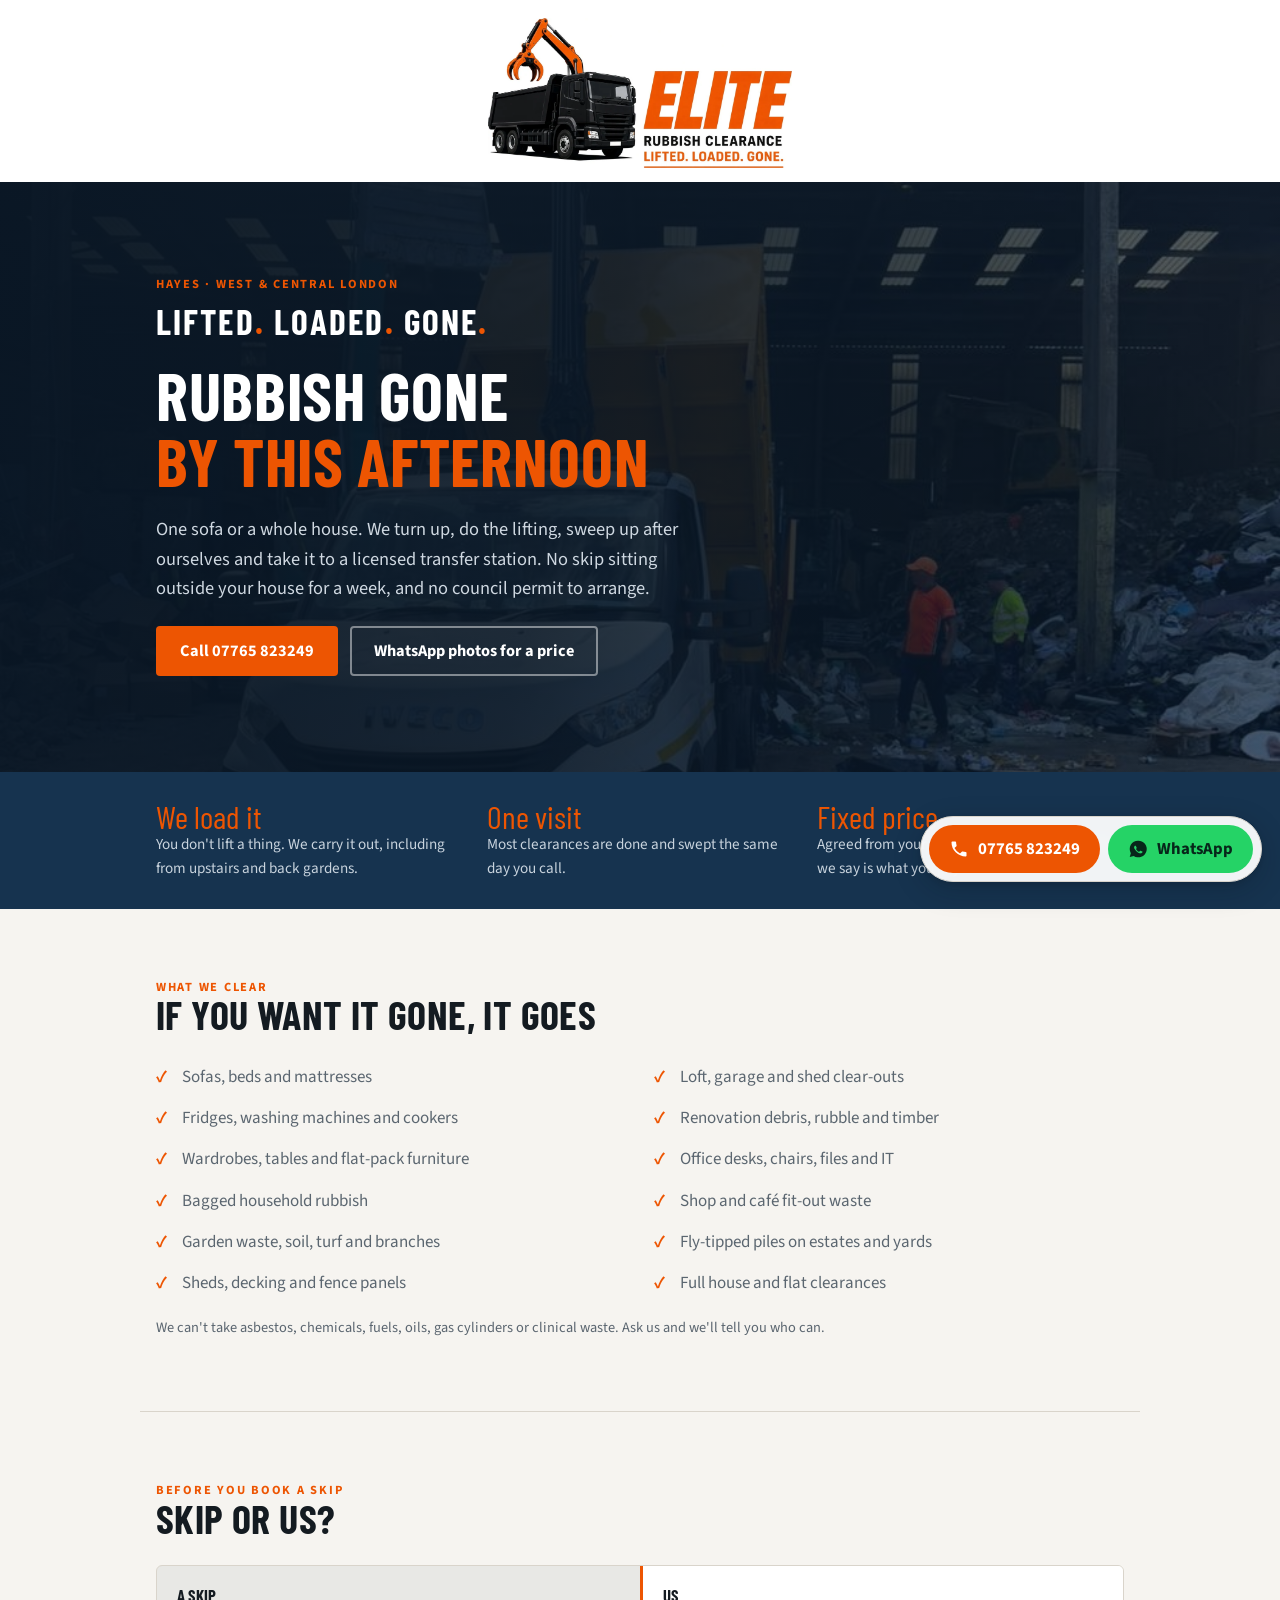
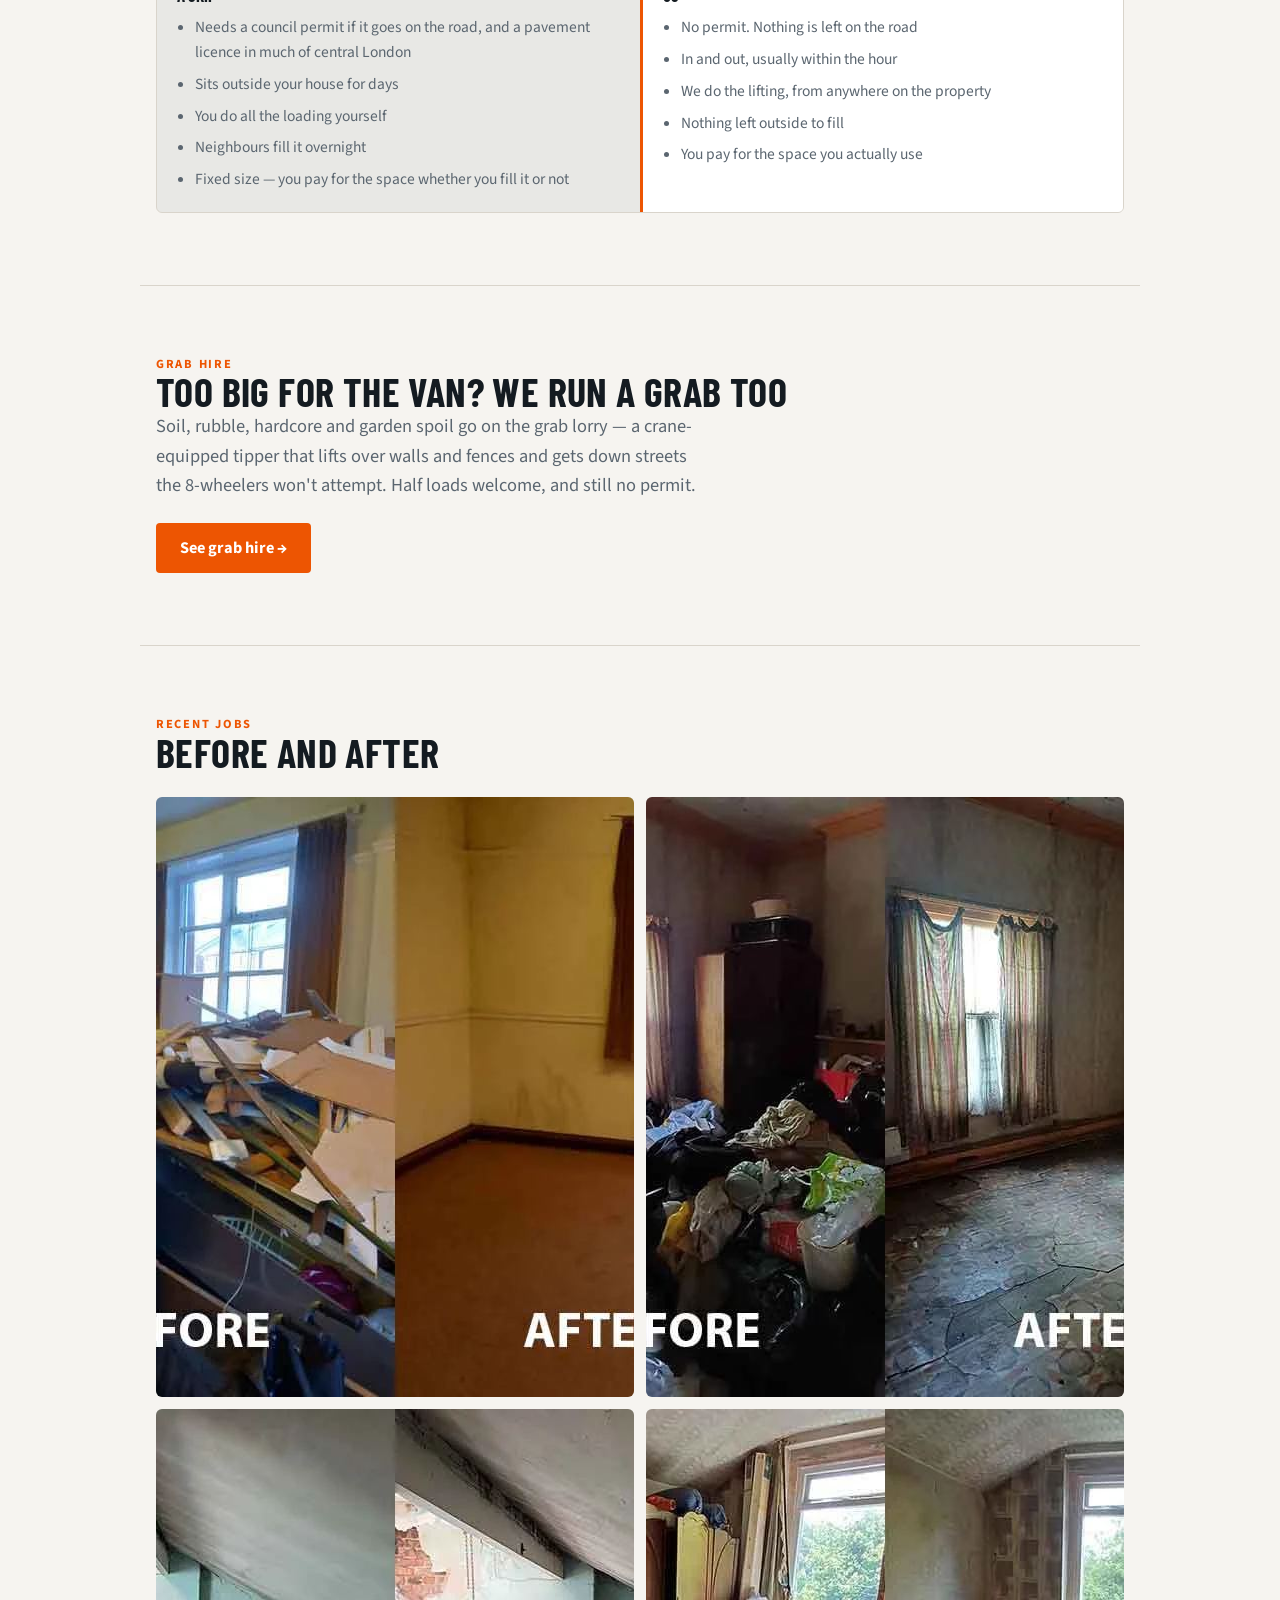
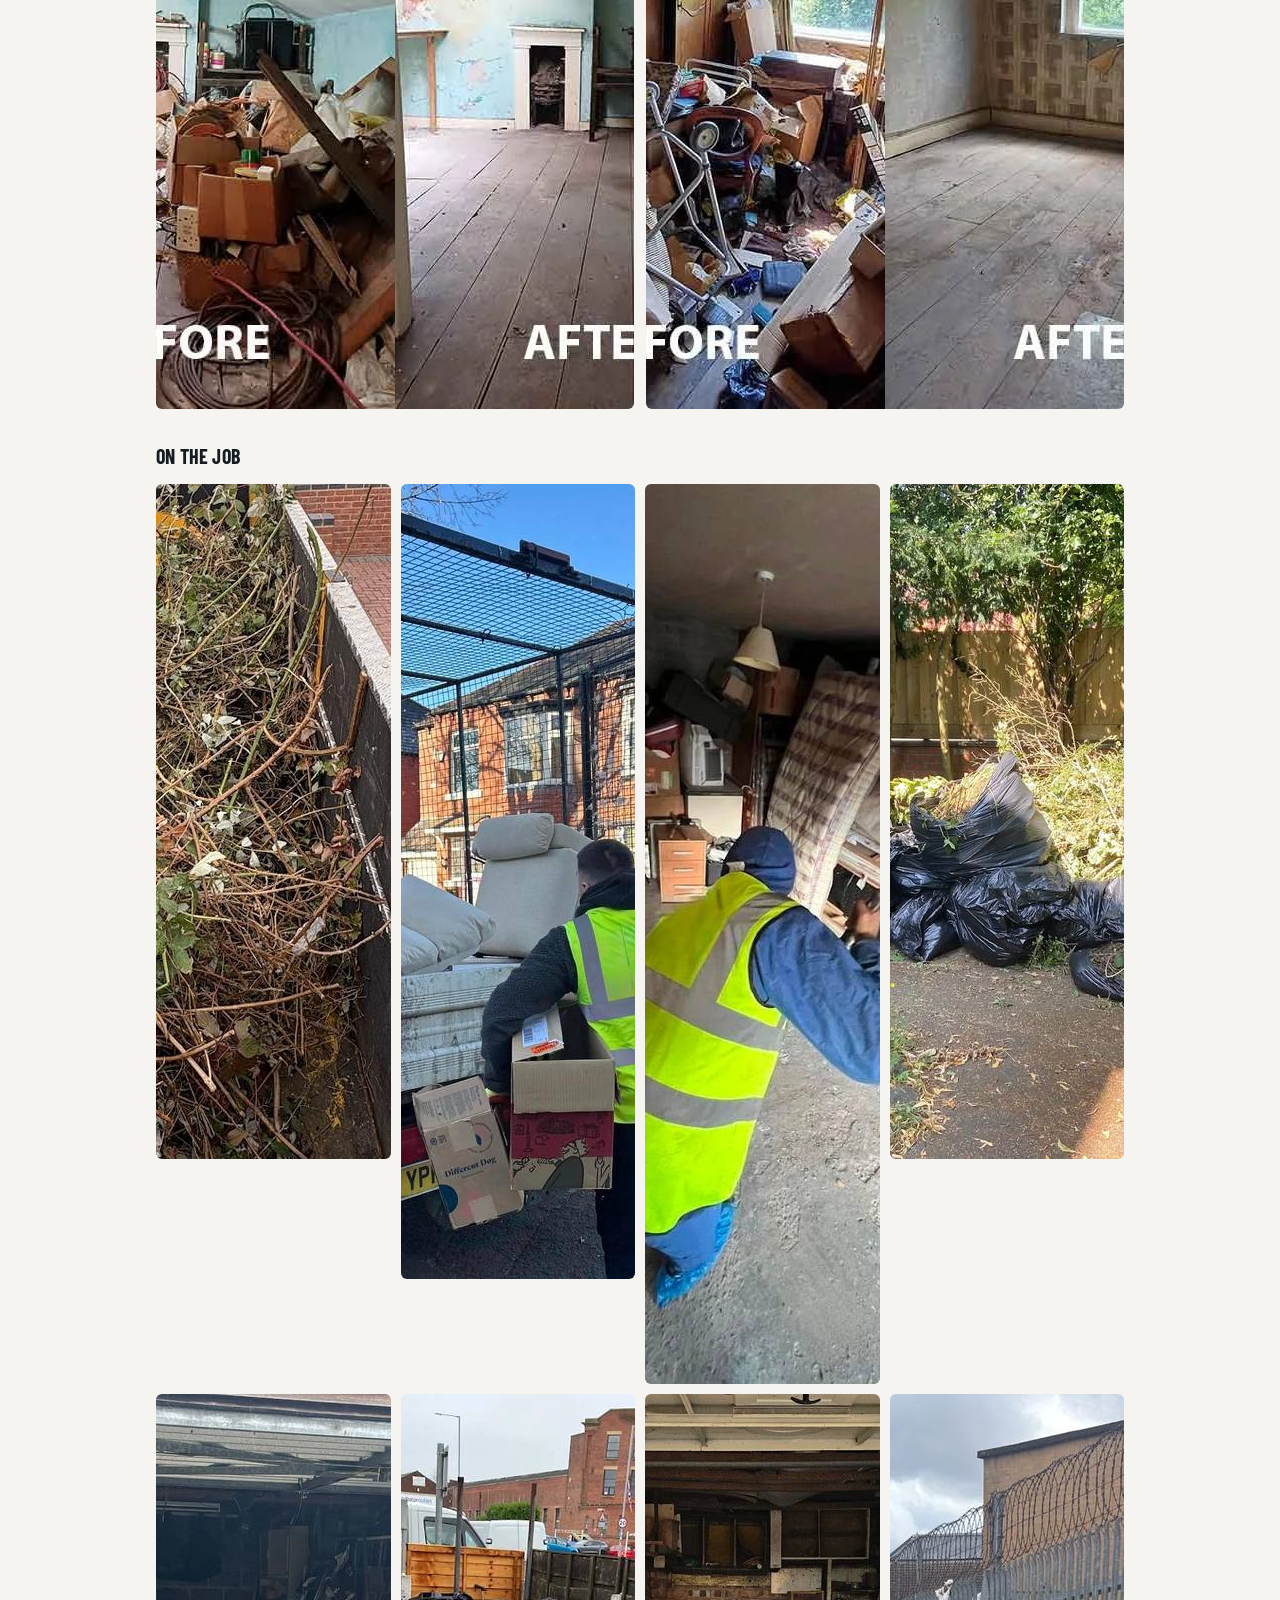
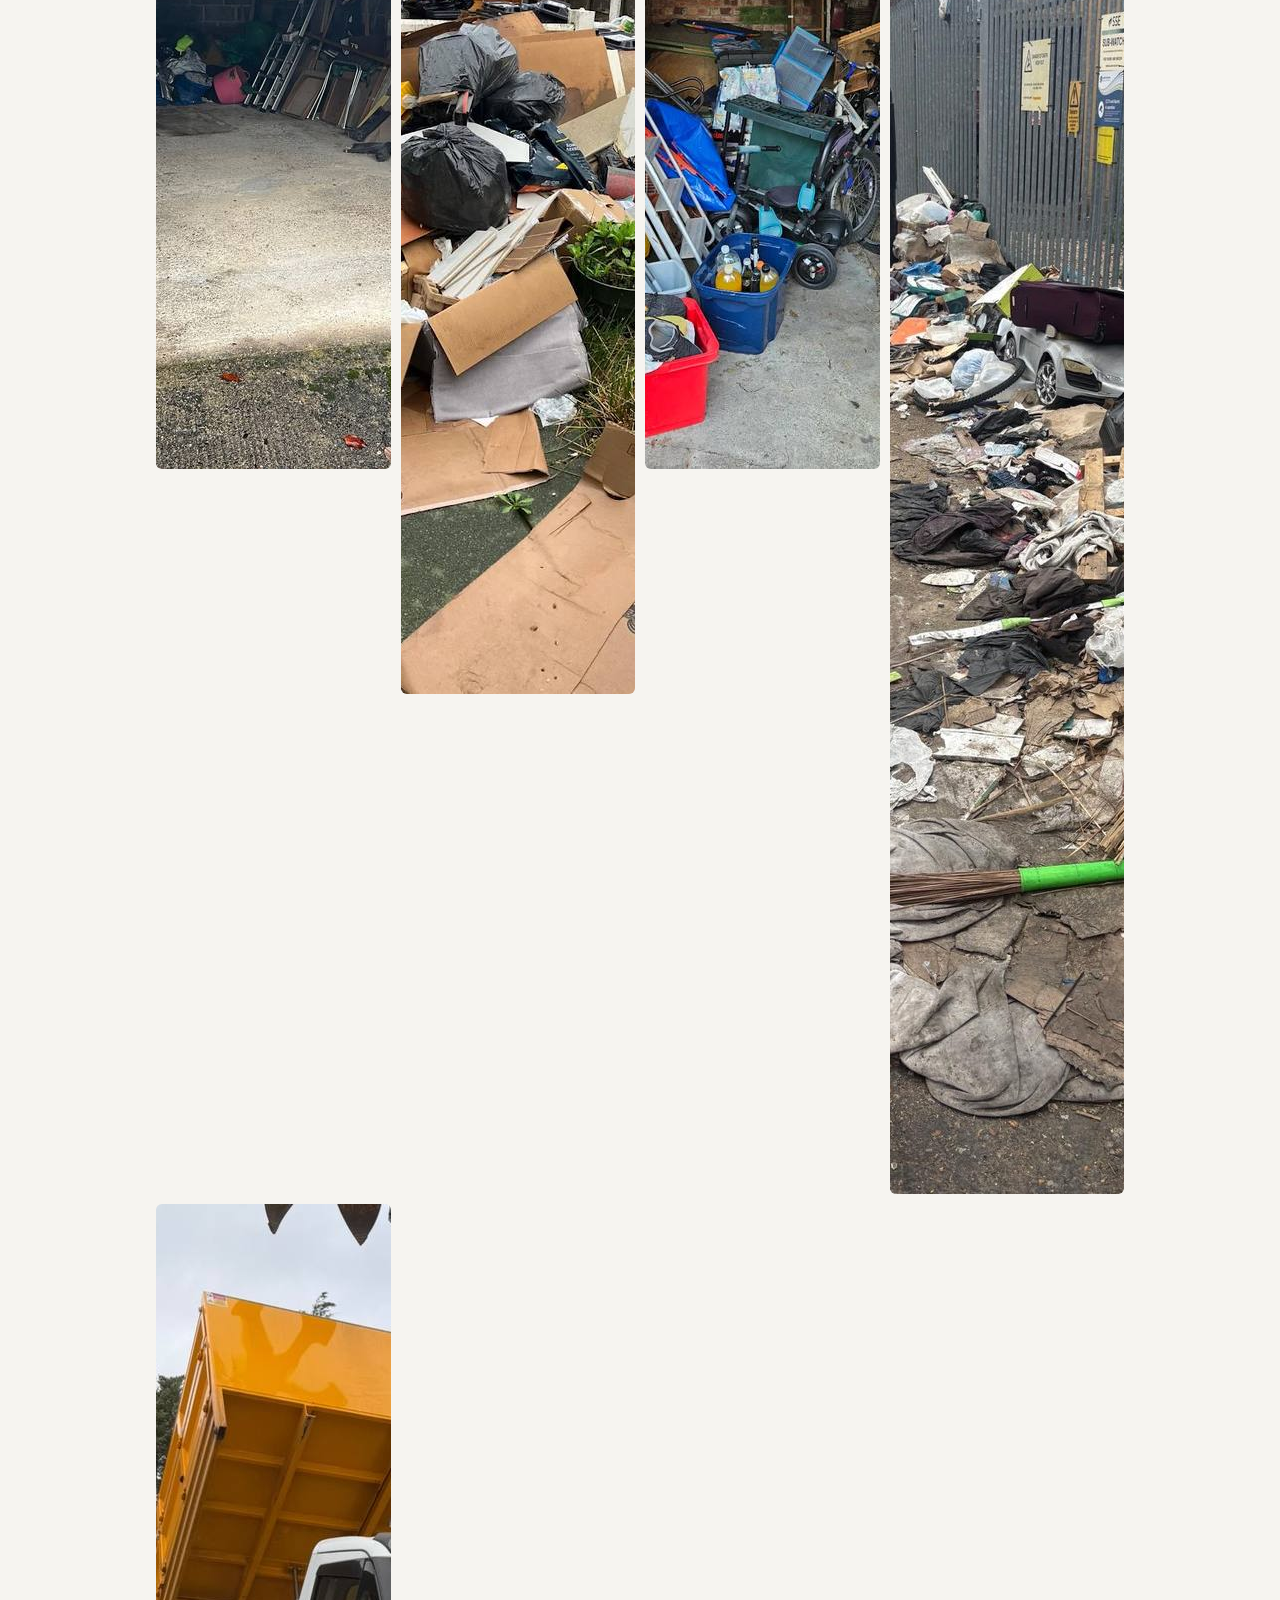
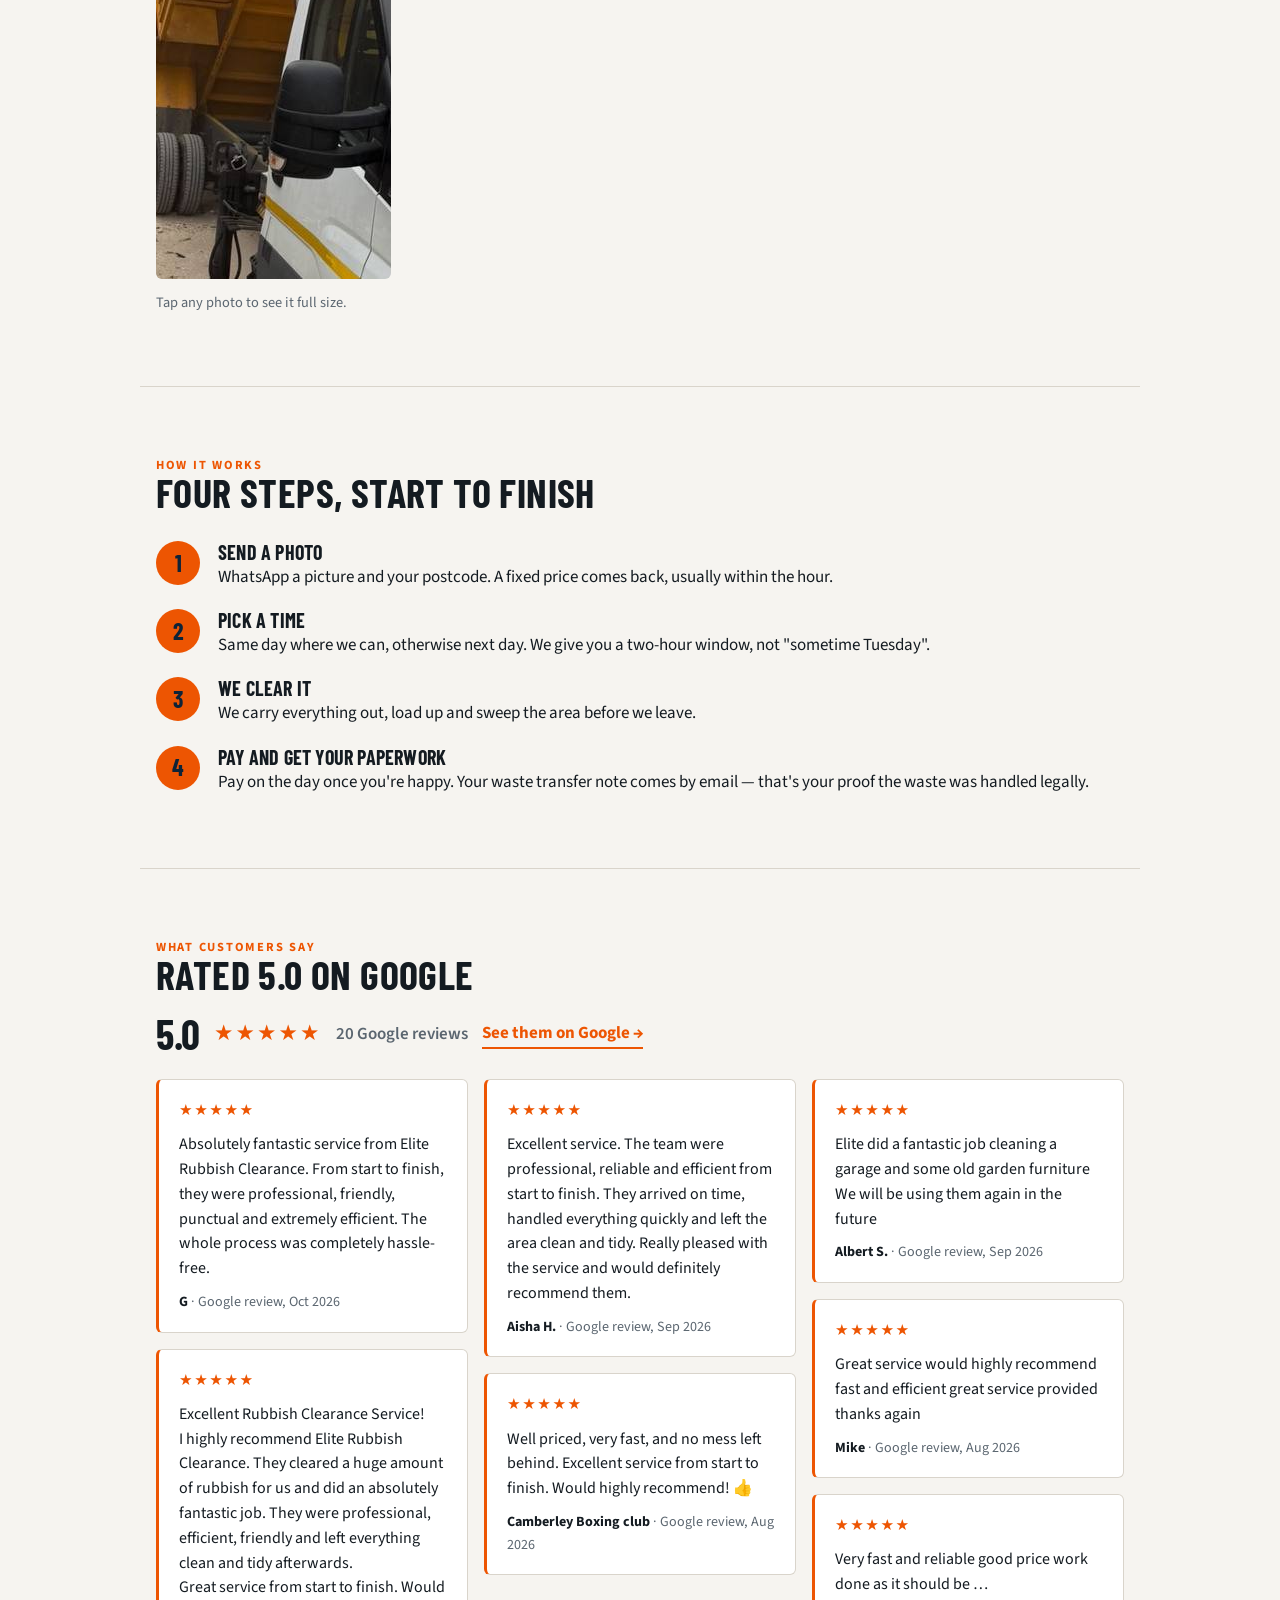
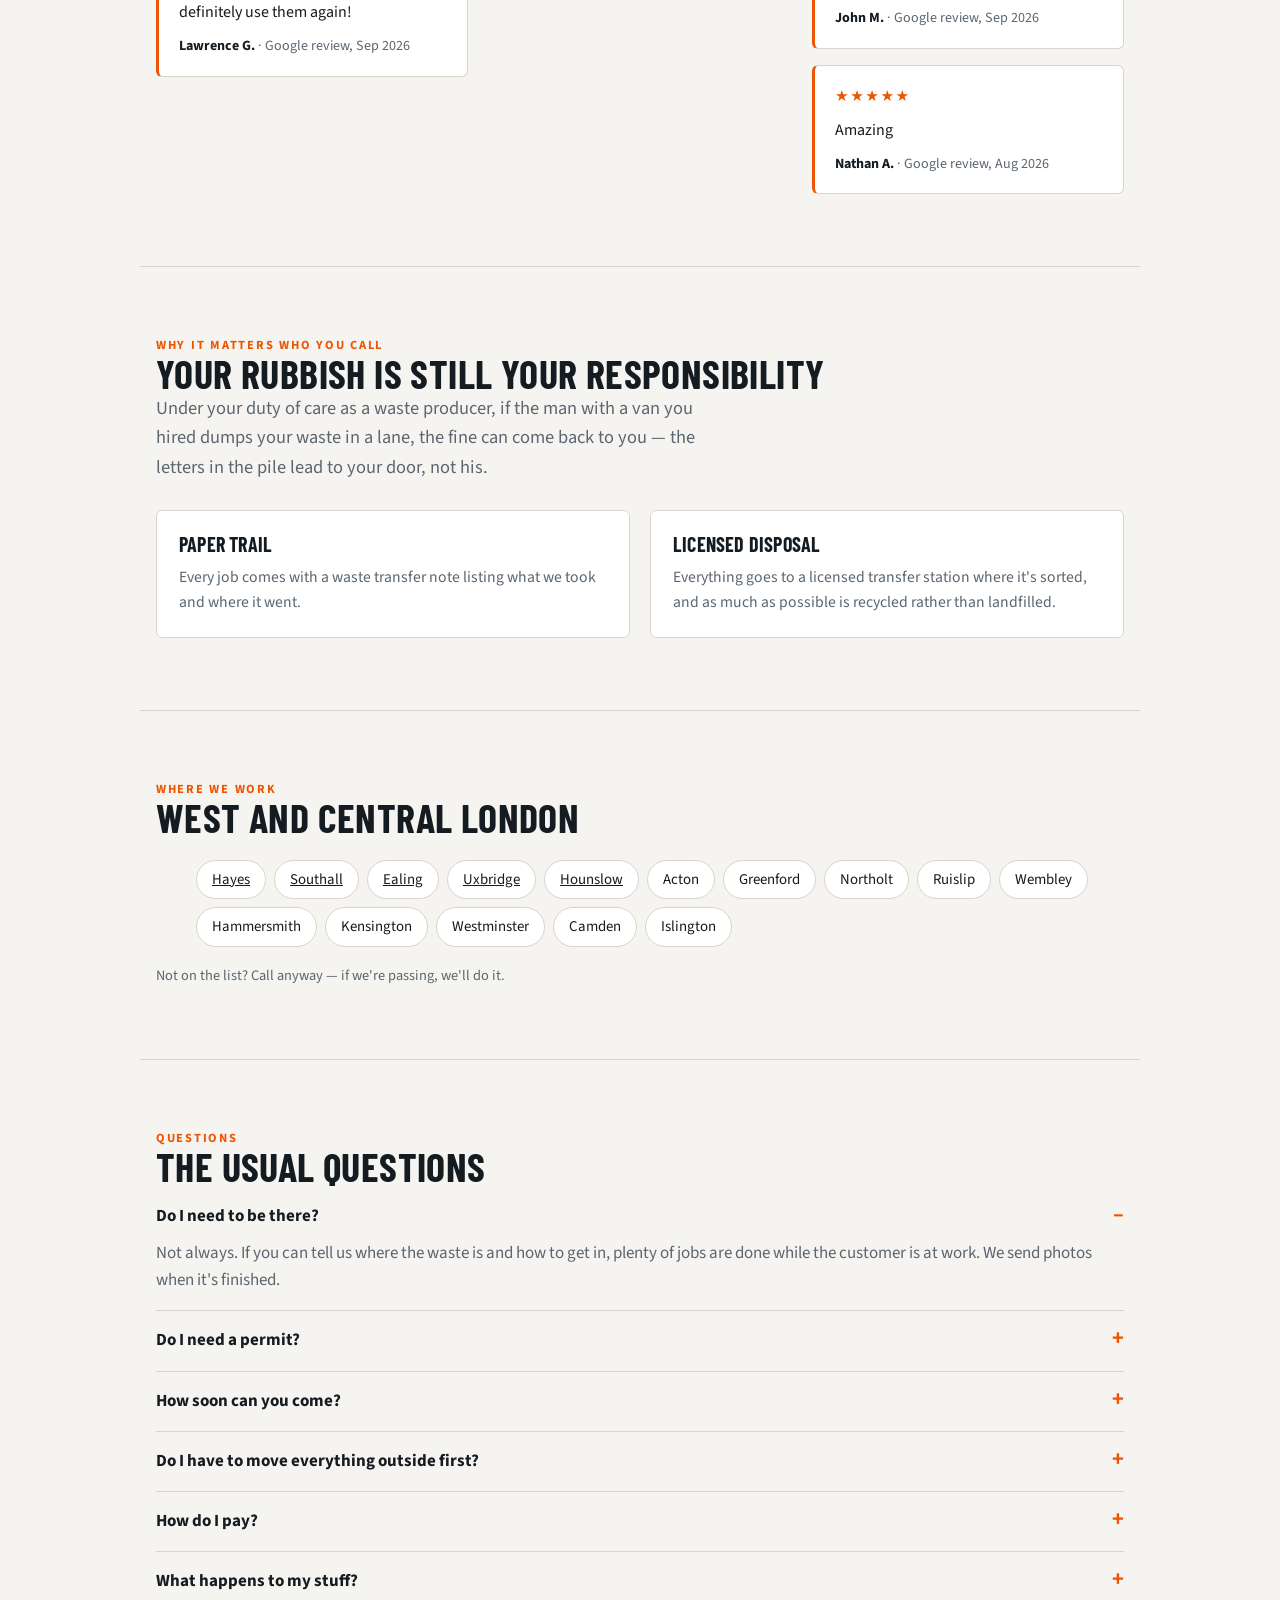
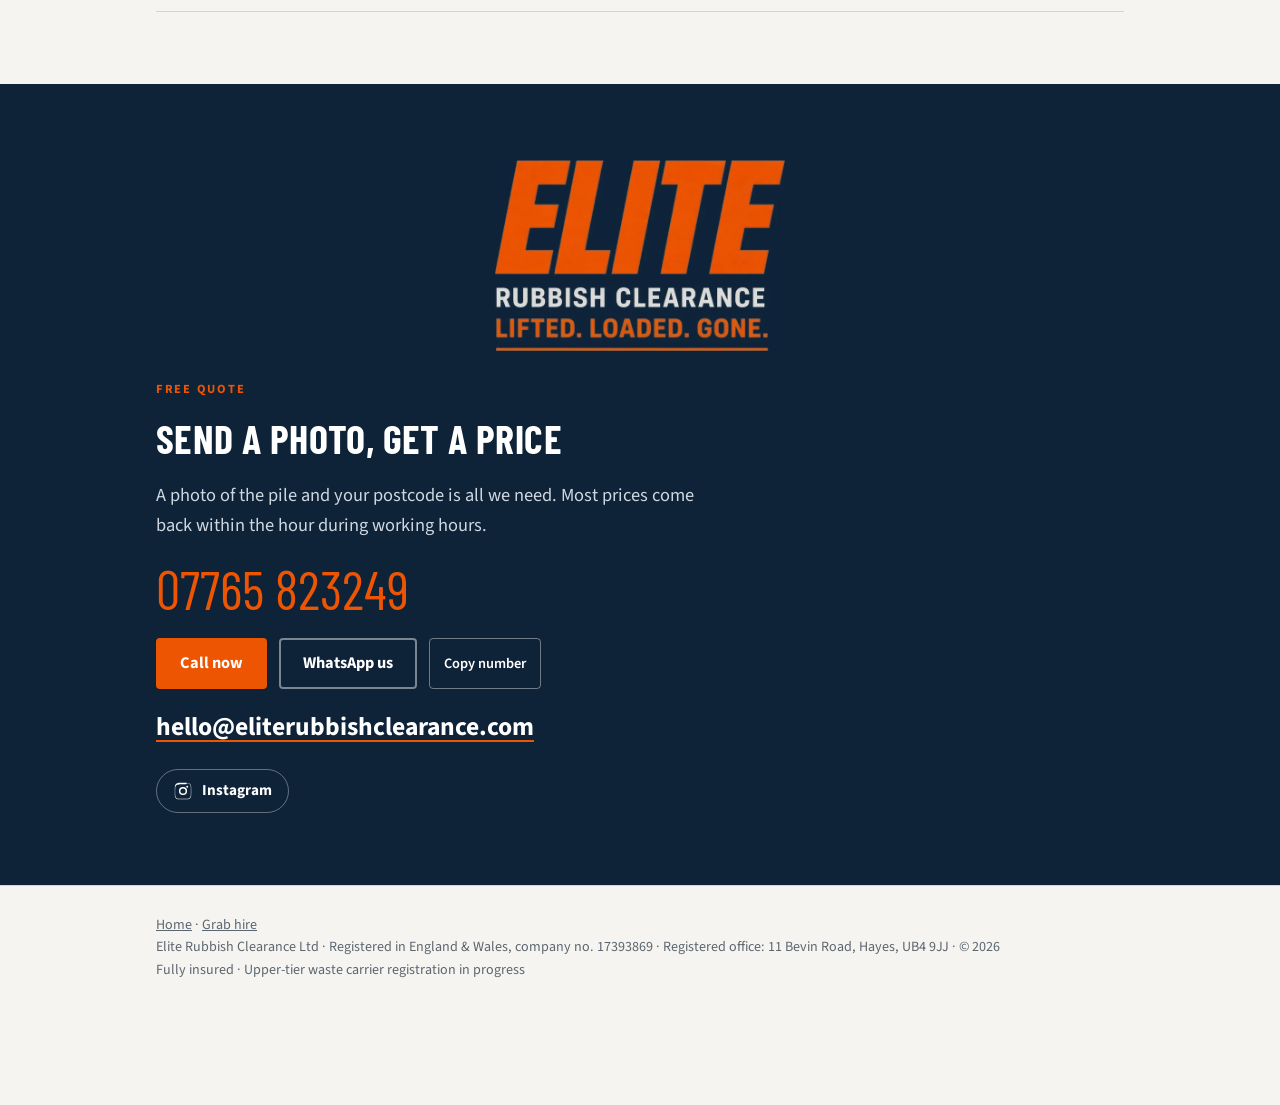
<file: index.html>
<!doctype html>
<html lang="en-GB">
<head>
<meta charset="utf-8">
<script>if(location.protocol==="http:"&&location.hostname==="eliterubbishclearance.com")location.replace("https://eliterubbishclearance.com"+location.pathname+location.search+location.hash)</script>
<meta name="viewport" content="width=device-width,initial-scale=1,viewport-fit=cover">
<title>Rubbish Clearance London | Elite Rubbish Clearance</title>
<meta name="description" content="Rubbish, house, garden and garage clearance across West and Central London. Send a photo, get a fixed price, and we do all the lifting. Rated 5.0 on Google. Call 07765 823249.">
<link rel="canonical" href="https://eliterubbishclearance.com/">
<meta name="theme-color" content="#0E2338">
<link rel="icon" type="image/png" sizes="32x32" href="/favicon-32.png">
<link rel="apple-touch-icon" href="/apple-touch-icon.png">
<meta property="og:type" content="website">
<meta property="og:site_name" content="Elite Rubbish Clearance">
<meta property="og:title" content="Rubbish Clearance London | Elite Rubbish Clearance">
<meta property="og:description" content="Rubbish, house, garden and garage clearance across West and Central London. Send a photo, get a fixed price, and we do all the lifting. Rated 5.0 on Google. Call 07765 823249.">
<meta property="og:url" content="https://eliterubbishclearance.com/">
<meta property="og:image" content="https://eliterubbishclearance.com/img/ba1.jpg">
<meta name="twitter:card" content="summary_large_image">
<script type="application/ld+json">{"@context": "https://schema.org", "@type": "LocalBusiness", "name": "Elite Rubbish Clearance", "legalName": "Elite Rubbish Clearance Ltd", "slogan": "Lifted. Loaded. Gone.", "url": "https://eliterubbishclearance.com/", "logo": "https://eliterubbishclearance.com/img/logoLight.webp", "image": ["https://eliterubbishclearance.com/img/lorry.jpg", "https://eliterubbishclearance.com/img/ba1.jpg"], "telephone": "+44 7765 823249", "email": "hello@eliterubbishclearance.com", "address": {"@type": "PostalAddress", "streetAddress": "11 Bevin Road", "addressLocality": "Hayes", "postalCode": "UB4 9JJ", "addressCountry": "GB"}, "areaServed": {"@type": "City", "name": "London"}, "sameAs": ["https://www.google.com/maps/search/?api=1&query=Elite+Rubbish+Clearance&query_place_id=ChIJEeUgQgBtdkgR6ugtXWquuUw", "https://www.instagram.com/eliterubbishclearanceltd/"]}</script>
<script type="application/ld+json">{"@context":"https://schema.org","@type":"FAQPage","mainEntity":[{"@type":"Question","name":"Do I need to be there?","acceptedAnswer":{"@type":"Answer","text":"Not always. If you can tell us where the waste is and how to get in, plenty of jobs are done while the customer is at work. We send photos when it's finished."}},{"@type":"Question","name":"Do I need a permit?","acceptedAnswer":{"@type":"Answer","text":"No. Permits are a skip problem. Nothing of ours stays on the road."}},{"@type":"Question","name":"How soon can you come?","acceptedAnswer":{"@type":"Answer","text":"Often the same day. Call early and you'll usually get a slot that afternoon."}},{"@type":"Question","name":"Do I have to move everything outside first?","acceptedAnswer":{"@type":"Answer","text":"No. We carry it out — upstairs flats, back gardens, lofts and garages included."}},{"@type":"Question","name":"How do I pay?","acceptedAnswer":{"@type":"Answer","text":"On the day, once the job's done and you're happy."}},{"@type":"Question","name":"What happens to my stuff?","acceptedAnswer":{"@type":"Answer","text":"It goes to a licensed transfer station and gets sorted. Anything reusable is kept out of landfill where we can."}}]}</script>
<link rel="preconnect" href="https://fonts.googleapis.com">
<link rel="preconnect" href="https://fonts.gstatic.com" crossorigin>
<link rel="stylesheet" href="https://fonts.googleapis.com/css2?family=Barlow+Condensed:wght@600;700&family=Source+Sans+3:wght@400;600;700&display=swap">
<link rel="stylesheet" href="/assets/site.css">
</head>
<body>
<a class="brandbar" href="/" aria-label="Elite Rubbish Clearance home"><img id="logo" src="img/logoLight.webp" width="1000" height="495" class="on-light" alt="Elite Rubbish Clearance — lifted, loaded, gone"><img id="logoAlt" src="img/logoDark.webp" width="1000" height="495" class="on-dark" alt="Elite Rubbish Clearance — lifted, loaded, gone"></a>

<header class="hero">
  <div class="hero-img" id="heroimg" style="background-image:url(img/lorry.jpg)"></div><div class="hero-grad"></div>
  <div class="wrap hero-in">
    <p class="eyebrow">Hayes · West &amp; Central London</p>
    <p class="slogan">Lifted<span>.</span> Loaded<span>.</span> Gone<span>.</span></p>
    <h1>Rubbish gone <span>by this afternoon</span></h1>
    <p class="lede">One sofa or a whole house. We turn up, do the lifting, sweep up after ourselves and take it to a licensed transfer station. No skip sitting outside your house for a week, and no council permit to arrange.</p>
    <div class="cta">
      <a class="btn btn-a" href="tel:07765823249">Call 07765 823249</a>
      <a class="btn btn-b" href="https://wa.me/447765823249?text=Hi%2C%20I%27d%20like%20a%20price%20for%20a%20clearance.%20Here%27s%20a%20photo%20and%20my%20postcode%3A" rel="noopener">WhatsApp photos for a price</a>
    </div>
  </div>
</header>

<div class="strip"><div class="wrap">
  <div><p class="n">We load it</p><p>You don't lift a thing. We carry it out, including from upstairs and back gardens.</p></div>
  <div><p class="n">One visit</p><p>Most clearances are done and swept the same day you call.</p></div>
  <div><p class="n">Fixed price</p><p>Agreed from your photos before we set off. What we say is what you pay.</p></div>
</div></div>

<section class="wrap">
  <p class="eyebrow">What we clear</p>
  <h2>If you want it gone, it goes</h2>
  <ul class="checks">
    <li>Sofas, beds and mattresses</li>
    <li>Fridges, washing machines and cookers</li>
    <li>Wardrobes, tables and flat-pack furniture</li>
    <li>Bagged household rubbish</li>
    <li>Garden waste, soil, turf and branches</li>
    <li>Sheds, decking and fence panels</li>
    <li>Loft, garage and shed clear-outs</li>
    <li>Renovation debris, rubble and timber</li>
    <li>Office desks, chairs, files and IT</li>
    <li>Shop and café fit-out waste</li>
    <li>Fly-tipped piles on estates and yards</li>
    <li>Full house and flat clearances</li>
  </ul>
  <p class="note">We can't take asbestos, chemicals, fuels, oils, gas cylinders or clinical waste. Ask us and we'll tell you who can.</p>
</section>

<section class="wrap" style="border-top:1px solid var(--line)">
  <p class="eyebrow">Before you book a skip</p>
  <h2>Skip or us?</h2>
  <div class="compare">
    <div class="them">
      <h3>A skip</h3>
      <ul>
        <li>Needs a council permit if it goes on the road, and a pavement licence in much of central London</li>
        <li>Sits outside your house for days</li>
        <li>You do all the loading yourself</li>
        <li>Neighbours fill it overnight</li>
        <li>Fixed size — you pay for the space whether you fill it or not</li>
      </ul>
    </div>
    <div class="us">
      <h3>Us</h3>
      <ul>
        <li>No permit. Nothing is left on the road</li>
        <li>In and out, usually within the hour</li>
        <li>We do the lifting, from anywhere on the property</li>
        <li>Nothing left outside to fill</li>
        <li>You pay for the space you actually use</li>
      </ul>
    </div>
  </div>
</section>

<section class="wrap" style="border-top:1px solid var(--line)">
  <p class="eyebrow">Grab hire</p>
  <h2>Too big for the van? We run a grab too</h2>
  <p class="lede">Soil, rubble, hardcore and garden spoil go on the grab lorry — a crane-equipped tipper that lifts over walls and fences and gets down streets the 8-wheelers won't attempt. Half loads welcome, and still no permit.</p>
  <div class="cta" style="margin-top:22px">
    <a class="btn btn-a" href="/services/grab-hire/">See grab hire →</a>
  </div>
</section>


<section class="wrap" style="border-top:1px solid var(--line)">
  <p class="eyebrow">Recent jobs</p>
  <h2>Before and after</h2>
  <div class="ba-grid">
    <img src="img/ba1.jpg" width="800" height="600" loading="lazy" decoding="async" alt="House clearance before and after: a room piled with timber and furniture, then cleared to an empty floor">
    <img src="img/ba2.jpg" width="800" height="600" loading="lazy" decoding="async" alt="House clearance before and after: a bedroom full of bags and clothes, then cleared">
    <img src="img/ba3.jpg" width="800" height="600" loading="lazy" decoding="async" alt="Loft room clearance before and after: junk under a sloping ceiling, then cleared">
    <img src="img/ba4.jpg" width="800" height="600" loading="lazy" decoding="async" alt="House clearance before and after: a cluttered bedroom, then emptied">
  </div>
  <h3 class="rv-sub">On the job</h3>
  <div class="jobs">
    <img src="img/j_grab.jpg" width="900" height="675" loading="lazy" decoding="async" alt="Our grab loading garden waste on a residential street">
    <img src="img/j_loading.jpg" width="900" height="795" loading="lazy" decoding="async" alt="Loading boxes and furniture onto the caged tipper">
    <img src="img/j_room.jpg" width="675" height="900" loading="lazy" decoding="async" alt="Team member clearing out a room">
    <img src="img/j_bags.jpg" width="900" height="675" loading="lazy" decoding="async" alt="Bagged garden waste waiting to be cleared">
    <img src="img/j_garage.jpg" width="900" height="675" loading="lazy" decoding="async" alt="A packed garage before clearance">
    <img src="img/j_yard.jpg" width="675" height="900" loading="lazy" decoding="async" alt="Mixed rubbish in a back yard before clearance">
    <img src="img/j_garage2.jpg" width="900" height="675" loading="lazy" decoding="async" alt="Garage full of old tools, paint and furniture before clearance">
    <img src="img/j_flytip.jpg" width="1050" height="1400" loading="lazy" decoding="async" alt="Clearing a fly-tipped pile along an industrial estate fence line, the lorry loaded alongside">
    <img src="img/tip.jpg" width="900" height="675" loading="lazy" decoding="async" alt="The grab lorry tipping a cleared load at a licensed transfer station">
  </div>
  <p class="note">Tap any photo to see it full size.</p>
</section>

<section class="wrap" style="border-top:1px solid var(--line)">
  <p class="eyebrow">How it works</p>
  <h2>Four steps, start to finish</h2>
  <div class="steps">
    <div class="step"><div><h3>Send a photo</h3><p>WhatsApp a picture and your postcode. A fixed price comes back, usually within the hour.</p></div></div>
    <div class="step"><div><h3>Pick a time</h3><p>Same day where we can, otherwise next day. We give you a two-hour window, not "sometime Tuesday".</p></div></div>
    <div class="step"><div><h3>We clear it</h3><p>We carry everything out, load up and sweep the area before we leave.</p></div></div>
    <div class="step"><div><h3>Pay and get your paperwork</h3><p>Pay on the day once you're happy. Your waste transfer note comes by email — that's your proof the waste was handled legally.</p></div></div>
  </div>
</section>

<section class="wrap" id="reviews" style="border-top:1px solid var(--line)">
  <p class="eyebrow">What customers say</p>
  <h2>Rated 5.0 on Google</h2>
  <div class="rv-sum"><span class="rv-score">5.0</span><span class="rv-stars rv-stars-lg" aria-hidden="true">★★★★★</span><span class="rv-count">20 Google reviews</span><a class="rv-link" href="https://www.google.com/maps/search/?api=1&amp;query=Elite+Rubbish+Clearance&amp;query_place_id=ChIJEeUgQgBtdkgR6ugtXWquuUw" target="_blank" rel="noopener">See them on Google →</a></div>
  <div class="rv-grid">
    <figure class="rv"><div class="rv-stars" aria-label="5 out of 5 stars">★★★★★</div><blockquote>Absolutely fantastic service from Elite Rubbish Clearance. From start to finish, they were professional, friendly, punctual and extremely efficient. The whole process was completely hassle-free.</blockquote><figcaption><b>G</b> · Google review, Oct 2026</figcaption></figure>
    <figure class="rv"><div class="rv-stars" aria-label="5 out of 5 stars">★★★★★</div><blockquote>Excellent Rubbish Clearance Service!<br>I highly recommend Elite Rubbish Clearance. They cleared a huge amount of rubbish for us and did an absolutely fantastic job. They were professional, efficient, friendly and left everything clean and tidy afterwards.<br>Great service from start to finish. Would definitely use them again!</blockquote><figcaption><b>Lawrence G.</b> · Google review, Sep 2026</figcaption></figure>
    <figure class="rv"><div class="rv-stars" aria-label="5 out of 5 stars">★★★★★</div><blockquote>Excellent service. The team were professional, reliable and efficient from start to finish. They arrived on time, handled everything quickly and left the area clean and tidy. Really pleased with the service and would definitely recommend them.</blockquote><figcaption><b>Aisha H.</b> · Google review, Sep 2026</figcaption></figure>
    <figure class="rv"><div class="rv-stars" aria-label="5 out of 5 stars">★★★★★</div><blockquote>Well priced, very fast, and no mess left behind. Excellent service from start to finish. Would highly recommend! 👍</blockquote><figcaption><b>Camberley Boxing club</b> · Google review, Aug 2026</figcaption></figure>
    <figure class="rv"><div class="rv-stars" aria-label="5 out of 5 stars">★★★★★</div><blockquote>Elite did a fantastic job cleaning a garage and some old garden furniture<br>We will be using them again in the future</blockquote><figcaption><b>Albert S.</b> · Google review, Sep 2026</figcaption></figure>
    <figure class="rv"><div class="rv-stars" aria-label="5 out of 5 stars">★★★★★</div><blockquote>Great service would highly recommend fast and efficient great service provided thanks again</blockquote><figcaption><b>Mike</b> · Google review, Aug 2026</figcaption></figure>
    <figure class="rv"><div class="rv-stars" aria-label="5 out of 5 stars">★★★★★</div><blockquote>Very fast and reliable good price work done as it should be …</blockquote><figcaption><b>John M.</b> · Google review, Sep 2026</figcaption></figure>
    <figure class="rv"><div class="rv-stars" aria-label="5 out of 5 stars">★★★★★</div><blockquote>Amazing</blockquote><figcaption><b>Nathan A.</b> · Google review, Aug 2026</figcaption></figure>
  </div>
</section>

<section class="wrap" style="border-top:1px solid var(--line)">
  <p class="eyebrow">Why it matters who you call</p>
  <h2>Your rubbish is still your responsibility</h2>
  <p class="lede">Under your duty of care as a waste producer, if the man with a van you hired dumps your waste in a lane, the fine can come back to you — the letters in the pile lead to your door, not his.</p>
  <div class="grid">
    <div class="card"><h3>Paper trail</h3><p>Every job comes with a waste transfer note listing what we took and where it went.</p></div>
    <div class="card"><h3>Licensed disposal</h3><p>Everything goes to a licensed transfer station where it's sorted, and as much as possible is recycled rather than landfilled.</p></div>
  </div>
</section>

<section class="wrap" style="border-top:1px solid var(--line)">
  <p class="eyebrow">Where we work</p>
  <h2>West and central London</h2>
  <ul class="areas">
    <li><a href="/areas/hayes/">Hayes</a></li><li><a href="/areas/southall/">Southall</a></li><li><a href="/areas/ealing/">Ealing</a></li><li><a href="/areas/uxbridge/">Uxbridge</a></li><li><a href="/areas/hounslow/">Hounslow</a></li><li>Acton</li><li>Greenford</li><li>Northolt</li><li>Ruislip</li><li>Wembley</li><li>Hammersmith</li><li>Kensington</li><li>Westminster</li><li>Camden</li><li>Islington</li>
  </ul>
  <p class="note">Not on the list? Call anyway — if we're passing, we'll do it.</p>
</section>

<section class="wrap" style="border-top:1px solid var(--line)">
  <p class="eyebrow">Questions</p>
  <h2>The usual questions</h2>
  <details open><summary>Do I need to be there?</summary><p>Not always. If you can tell us where the waste is and how to get in, plenty of jobs are done while the customer is at work. We send photos when it's finished.</p></details>
  <details><summary>Do I need a permit?</summary><p>No. Permits are a skip problem. Nothing of ours stays on the road.</p></details>
  <details><summary>How soon can you come?</summary><p>Often the same day. Call early and you'll usually get a slot that afternoon.</p></details>
  <details><summary>Do I have to move everything outside first?</summary><p>No. We carry it out — upstairs flats, back gardens, lofts and garages included.</p></details>
  <details><summary>How do I pay?</summary><p>On the day, once the job's done and you're happy.</p></details>
  <details><summary>What happens to my stuff?</summary><p>It goes to a licensed transfer station and gets sorted. Anything reusable is kept out of landfill where we can.</p></details>
</section>

<section class="contact" id="quote">
  <div class="wrap">
    <div class="brandfoot"><img id="logofoot" src="img/wordDark.webp" width="640" height="420" loading="lazy" decoding="async" alt="Elite Rubbish Clearance"></div>
    <p class="eyebrow" style="color:var(--yellow)">Free quote</p>
    <h2 style="color:#fff">Send a photo, get a price</h2>
    <p class="lede">A photo of the pile and your postcode is all we need. Most prices come back within the hour during working hours.</p>
    <p class="num" id="tel">07765 823249</p>
    <div class="cta">
      <a class="btn btn-a" href="tel:07765823249">Call now</a>
      <a class="btn btn-b" href="https://wa.me/447765823249?text=Hi%2C%20I%27d%20like%20a%20price%20for%20a%20clearance.%20Here%27s%20a%20photo%20and%20my%20postcode%3A" rel="noopener">WhatsApp us</a>
      <button class="copy" id="copybtn" type="button">Copy number</button>
    </div>
    <p class="mail"><a href="mailto:hello@eliterubbishclearance.com">hello@eliterubbishclearance.com</a></p>
    <p class="social">
      <a href="https://www.instagram.com/eliterubbishclearanceltd/" target="_blank" rel="noopener me" aria-label="Elite Rubbish Clearance on Instagram"><svg viewBox="0 0 24 24" aria-hidden="true" focusable="false"><path fill="currentColor" d="M12 2.2c3.2 0 3.6 0 4.9.07 1.2.05 1.8.25 2.2.42.6.22 1 .48 1.4.9.43.42.7.82.9 1.4.18.4.38 1 .43 2.2.06 1.3.07 1.7.07 4.9s0 3.6-.07 4.9c-.05 1.2-.25 1.8-.42 2.2-.22.6-.48 1-.9 1.4-.42.43-.82.7-1.4.9-.4.18-1 .38-2.2.43-1.3.06-1.7.07-4.9.07s-3.6 0-4.9-.07c-1.2-.05-1.8-.25-2.2-.42-.6-.22-1-.48-1.4-.9-.43-.42-.7-.82-.9-1.4-.18-.4-.38-1-.43-2.2C2.2 15.6 2.2 15.2 2.2 12s0-3.6.07-4.9c.05-1.2.25-1.8.42-2.2.22-.6.48-1 .9-1.4.42-.43.82-.7 1.4-.9.4-.18 1-.38 2.2-.43C8.4 2.2 8.8 2.2 12 2.2zm0 1.8c-3.1 0-3.5 0-4.7.07-1.1.05-1.7.24-2.1.4-.5.2-.9.44-1.3.84-.4.4-.64.8-.84 1.3-.16.4-.35 1-.4 2.1C2.6 9.9 2.6 10.3 2.6 12s0 3.5.07 4.7c.05 1.1.24 1.7.4 2.1.2.5.44.9.84 1.3.4.4.8.64 1.3.84.4.16 1 .35 2.1.4 1.2.06 1.6.07 4.7.07s3.5 0 4.7-.07c1.1-.05 1.7-.24 2.1-.4.5-.2.9-.44 1.3-.84.4-.4.64-.8.84-1.3.16-.4.35-1 .4-2.1.06-1.2.07-1.6.07-4.7s0-3.5-.07-4.7c-.05-1.1-.24-1.7-.4-2.1a3.5 3.5 0 0 0-.84-1.3 3.5 3.5 0 0 0-1.3-.84c-.4-.16-1-.35-2.1-.4C15.5 4 15.1 4 12 4zm0 3.1a4.9 4.9 0 1 1 0 9.8 4.9 4.9 0 0 1 0-9.8zm0 8a3.1 3.1 0 1 0 0-6.2 3.1 3.1 0 0 0 0 6.2zm6.2-8.2a1.15 1.15 0 1 1-2.3 0 1.15 1.15 0 0 1 2.3 0z"/></svg><span>Instagram</span></a>
    </p>

  </div>
</section>

<footer><div class="wrap">
  <p><a href="/">Home</a> · <a href="/services/grab-hire/">Grab hire</a></p>
  <p>Elite Rubbish Clearance Ltd · Registered in England &amp; Wales, company no. 17393869 · Registered office: 11 Bevin Road, Hayes, UB4 9JJ · © 2026</p>
  <p>Fully insured · Upper-tier waste carrier registration in progress</p>
</div></footer>


<nav class="callbar" aria-label="Contact">
  <a class="c-call" href="tel:07765823249" aria-label="Call 07765 823249"><svg class="c-ico" viewBox="0 0 24 24" aria-hidden="true" focusable="false"><path fill="currentColor" d="M6.6 10.8a15.1 15.1 0 0 0 6.6 6.6l2.2-2.2c.3-.3.7-.4 1-.2 1.2.4 2.4.6 3.6.6.6 0 1 .4 1 1V20c0 .6-.4 1-1 1A17 17 0 0 1 3 4c0-.6.4-1 1-1h3.5c.6 0 1 .4 1 1 0 1.3.2 2.5.6 3.6.1.4 0 .8-.2 1l-2.3 2.2z"/></svg><span class="c-num">07765 823249</span></a>
  <a class="c-wa" href="https://wa.me/447765823249?text=Hi%2C%20I%27d%20like%20a%20price%20for%20a%20clearance.%20Here%27s%20a%20photo%20and%20my%20postcode%3A" rel="noopener" aria-label="Message us on WhatsApp"><svg class="c-ico" viewBox="0 0 24 24" aria-hidden="true" focusable="false"><path fill="currentColor" d="M12 2a10 10 0 0 0-8.6 15l-1.3 4.6 4.8-1.3A10 10 0 1 0 12 2zm5.3 14c-.2.6-1.3 1.2-1.8 1.2-.5.1-1 .1-1.7-.1-.4-.1-.9-.3-1.5-.6a11 11 0 0 1-4.3-4.4c-.4-.6-.7-1.3-.7-2 0-.7.3-1.3.5-1.5.2-.3.5-.4.7-.4h.5c.2 0 .4 0 .6.5l.8 1.9c0 .2 0 .3-.1.5l-.4.5c-.1.1-.3.3-.1.6.2.3.7 1.1 1.4 1.8.9.8 1.7 1.1 2 1.2.2.1.4.1.6-.1l.8-.9c.2-.2.4-.2.6-.1l1.8.9c.2.1.4.2.4.3.1.2.1.6-.1 1.2z"/></svg><span>WhatsApp</span></a>
</nav>
<script src="/assets/site.js" defer></script>
</body>
</html>
</file>
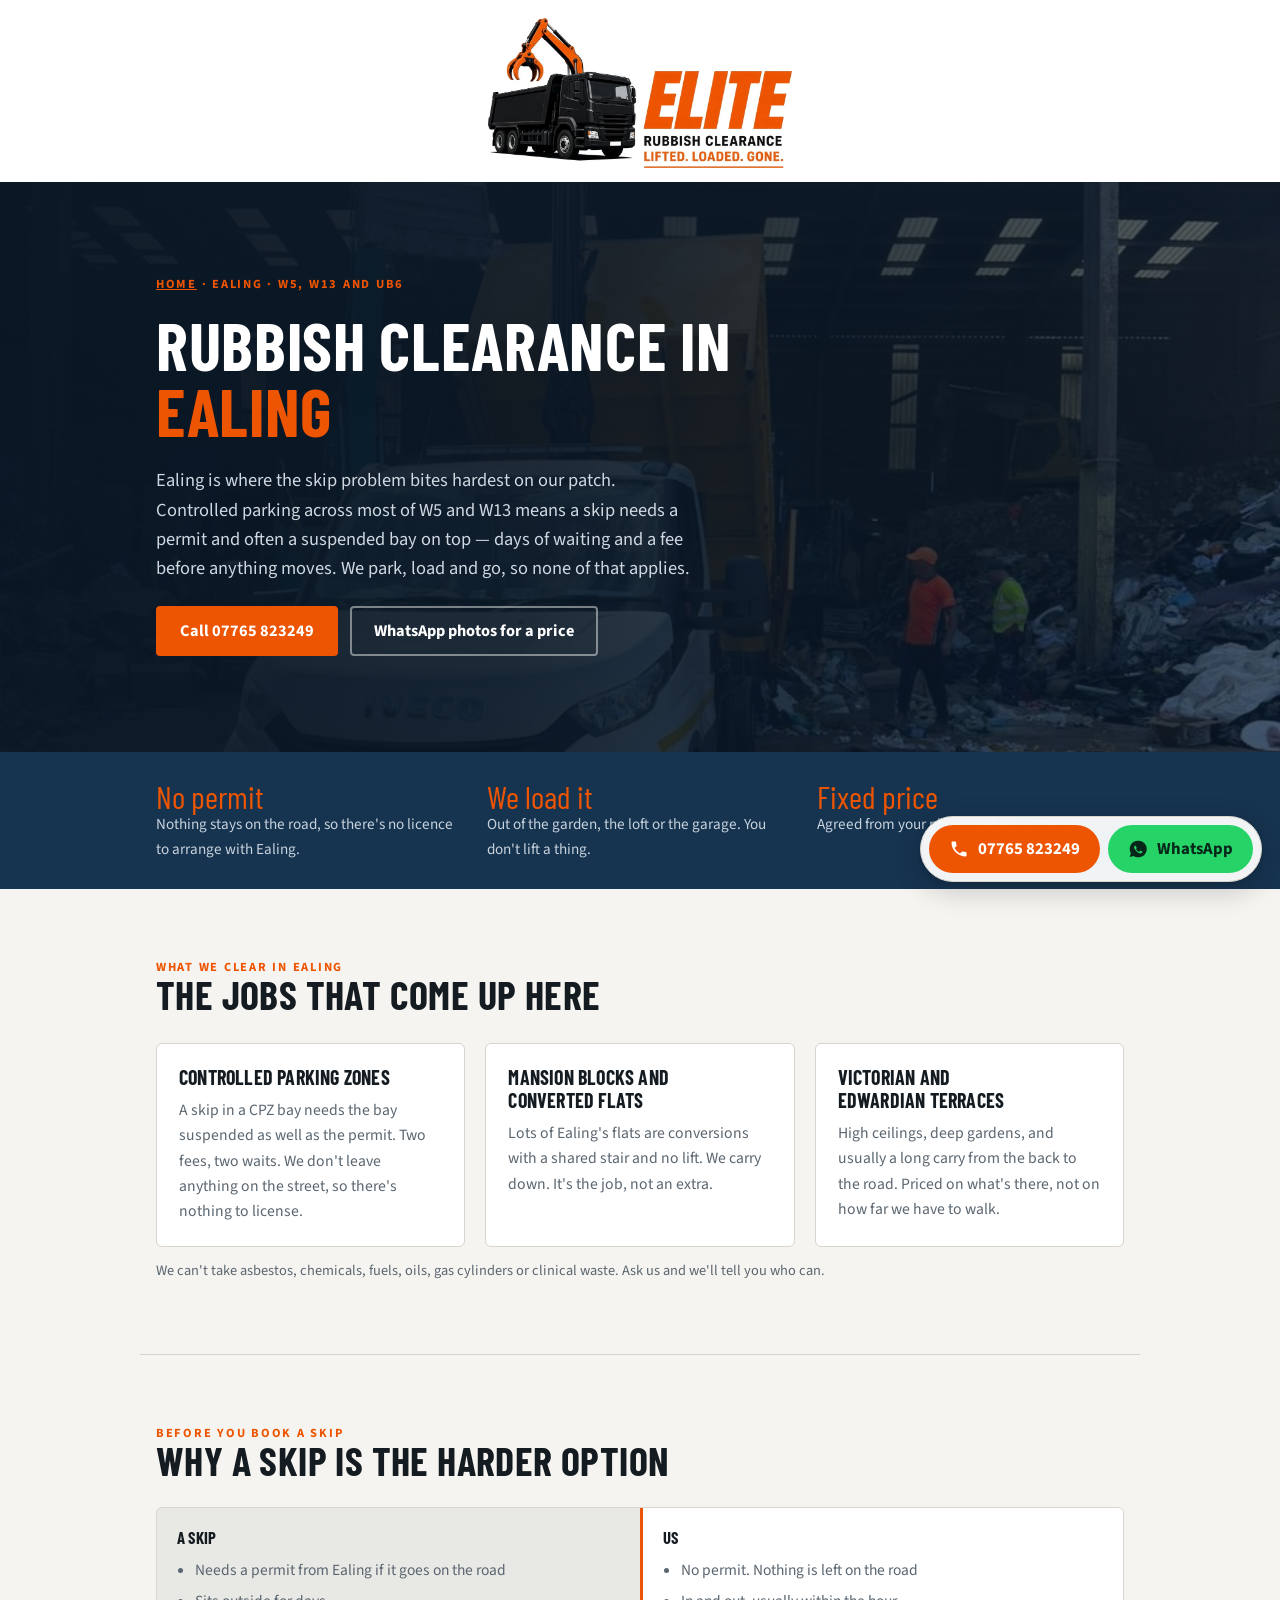
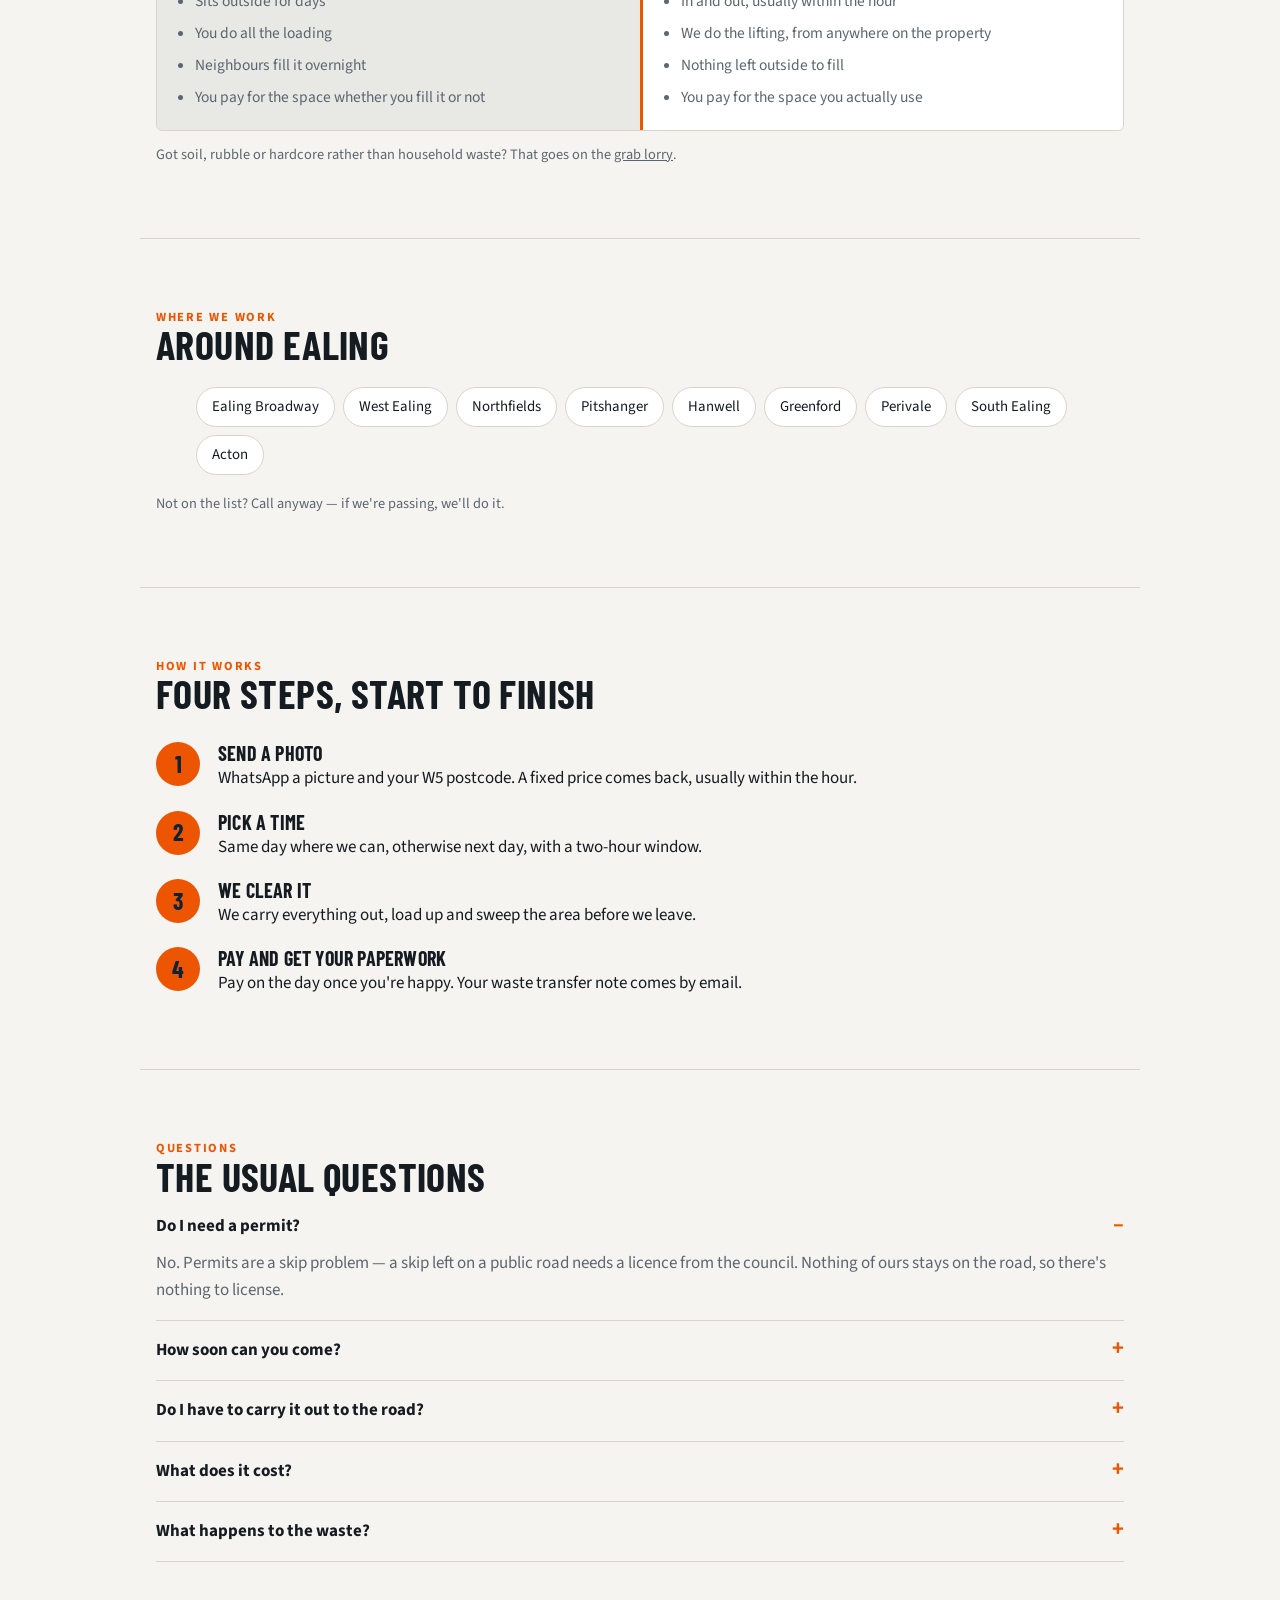
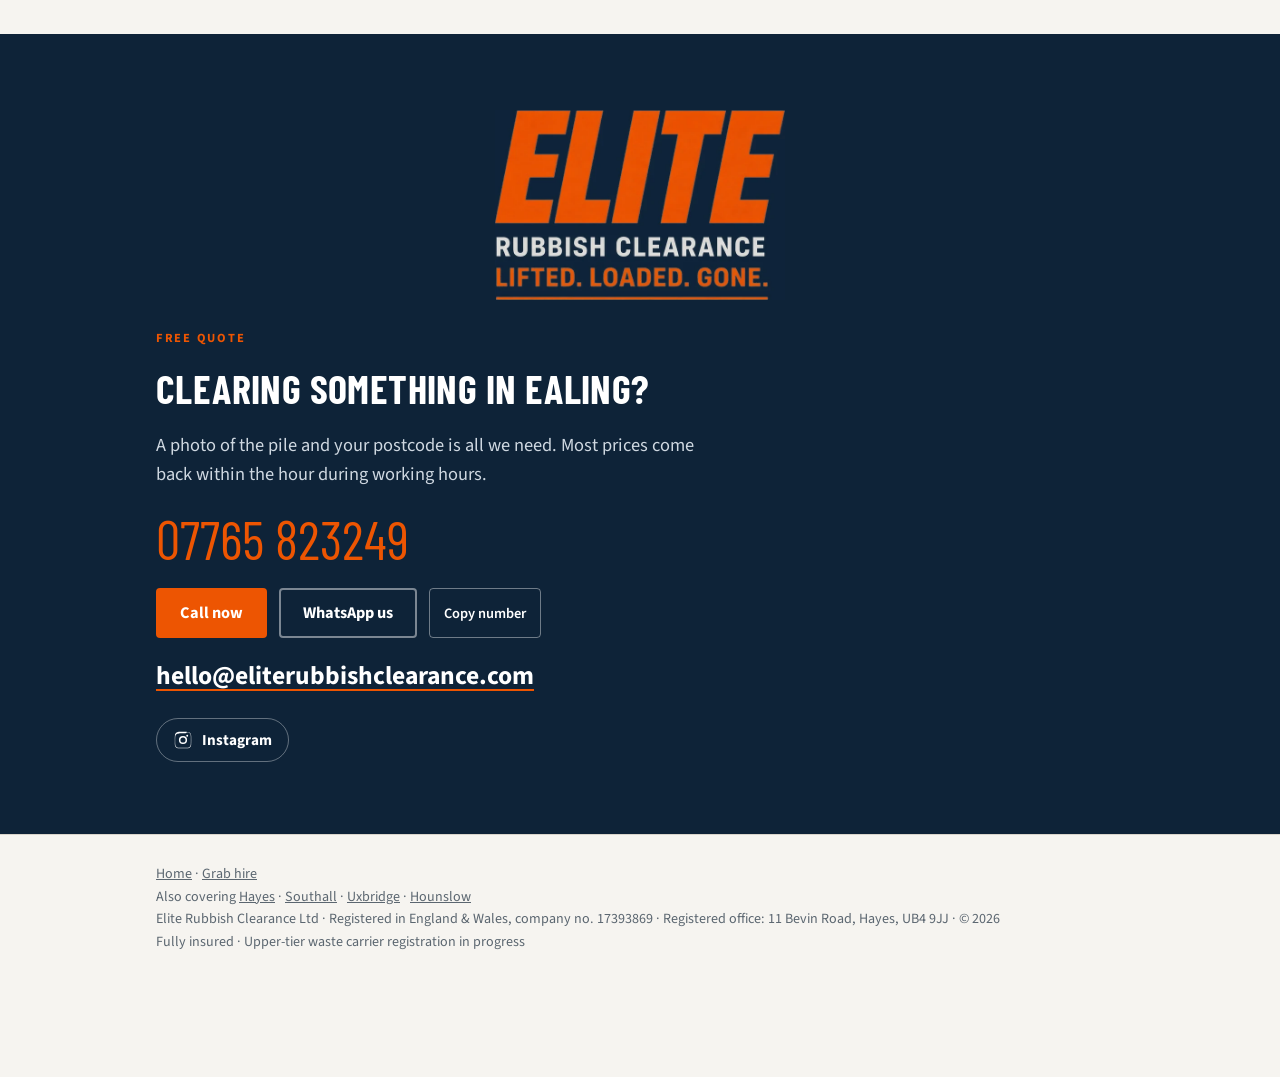
<file: areas/ealing/index.html>
<!doctype html>
<html lang="en-GB">
<head>
<meta charset="utf-8">
<meta name="viewport" content="width=device-width,initial-scale=1,viewport-fit=cover">
<title>Rubbish Clearance Ealing | W5 W13 | No Permit, Same Day</title>
<meta name="description" content="Rubbish and house clearance across Ealing, W5, W13 and Greenford UB6. Controlled parking, mansion blocks and Victorian terraces. No skip permit. 07765 823249.">
<link rel="canonical" href="https://eliterubbishclearance.com/areas/ealing/">
<meta name="theme-color" content="#0E2338">
<link rel="icon" type="image/png" sizes="32x32" href="/favicon-32.png">
<link rel="apple-touch-icon" href="/apple-touch-icon.png">
<meta property="og:type" content="website">
<meta property="og:site_name" content="Elite Rubbish Clearance">
<meta property="og:title" content="Rubbish Clearance Ealing | W5 W13 | No Permit, Same Day">
<meta property="og:description" content="Rubbish and house clearance across Ealing, W5, W13 and Greenford UB6. Controlled parking, mansion blocks and Victorian terraces. No skip permit. 07765 823249.">
<meta property="og:url" content="https://eliterubbishclearance.com/areas/ealing/">
<meta property="og:image" content="https://eliterubbishclearance.com/img/ba1.jpg">
<meta name="twitter:card" content="summary_large_image">
<script type="application/ld+json">{"@context":"https://schema.org","@type":"Service","name":"Rubbish clearance in Ealing","serviceType":"Rubbish and house clearance","areaServed":{"@type":"Place","name":"Ealing, London (W5, W13 and UB6)"},"provider":{"@type":"LocalBusiness","name":"Elite Rubbish Clearance","legalName":"Elite Rubbish Clearance Ltd","url":"https://eliterubbishclearance.com/","telephone":"+44 7765 823249","email":"hello@eliterubbishclearance.com","address":{"@type":"PostalAddress","streetAddress":"11 Bevin Road","addressLocality":"Hayes","postalCode":"UB4 9JJ","addressCountry":"GB"}},"url":"https://eliterubbishclearance.com/areas/ealing/"}</script>
<script type="application/ld+json">{"@context":"https://schema.org","@type":"FAQPage","mainEntity":[{"@type":"Question","name":"Do I need a permit?","acceptedAnswer":{"@type":"Answer","text":"No. Permits are a skip problem \u2014 a skip left on a public road needs a licence from the council. Nothing of ours stays on the road, so there's nothing to license."}},{"@type":"Question","name":"How soon can you come?","acceptedAnswer":{"@type":"Answer","text":"Often the same day. Call early and you'll usually get a slot that afternoon."}},{"@type":"Question","name":"Do I have to carry it out to the road?","acceptedAnswer":{"@type":"Answer","text":"No. We carry it out \u2014 upstairs flats, back gardens, lofts and garages included."}},{"@type":"Question","name":"What does it cost?","acceptedAnswer":{"@type":"Answer","text":"It depends on volume and what the waste is, so we price from a photo. Send a picture of the pile and your postcode and a fixed price comes back, usually within the hour."}},{"@type":"Question","name":"What happens to the waste?","acceptedAnswer":{"@type":"Answer","text":"It goes to a licensed transfer station and gets sorted, and as much as possible is recycled. You get a waste transfer note by email."}}]}</script>
<script type="application/ld+json">{"@context":"https://schema.org","@type":"BreadcrumbList","itemListElement":[{"@type":"ListItem","position":1,"name":"Home","item":"https://eliterubbishclearance.com/"},{"@type":"ListItem","position":2,"name":"Areas","item":"https://eliterubbishclearance.com/areas/"},{"@type":"ListItem","position":3,"name":"Ealing","item":"https://eliterubbishclearance.com/areas/ealing/"}]}</script>
<link rel="preconnect" href="https://fonts.googleapis.com">
<link rel="preconnect" href="https://fonts.gstatic.com" crossorigin>
<link rel="stylesheet" href="https://fonts.googleapis.com/css2?family=Barlow+Condensed:wght@600;700&family=Source+Sans+3:wght@400;600;700&display=swap">
<link rel="stylesheet" href="/assets/site.css">
</head>
<body>
<a class="brandbar" href="/" aria-label="Elite Rubbish Clearance home"><img src="/img/logoLight.webp" width="1000" height="495" class="on-light" alt="Elite Rubbish Clearance — lifted, loaded, gone"><img src="/img/logoDark.webp" width="1000" height="495" class="on-dark" alt="Elite Rubbish Clearance — lifted, loaded, gone"></a>

<header class="hero">
  <div class="hero-img" style="background-image:url(/img/lorry.jpg)"></div><div class="hero-grad"></div>
  <div class="wrap hero-in">
    <p class="eyebrow"><a href="/" style="color:inherit">Home</a> · Ealing · W5, W13 and UB6</p>
    <h1>Rubbish clearance in <span>Ealing</span></h1>
    <p class="lede">Ealing is where the skip problem bites hardest on our patch. Controlled parking across most of W5 and W13 means a skip needs a permit and often a suspended bay on top — days of waiting and a fee before anything moves. We park, load and go, so none of that applies.</p>
    <div class="cta">
      <a class="btn btn-a" href="tel:07765823249">Call 07765 823249</a>
      <a class="btn btn-b" href="https://wa.me/447765823249?text=Hi%2C%20I%27d%20like%20a%20price%20for%20a%20clearance.%20Here%27s%20a%20photo%20and%20my%20postcode%3A" rel="noopener">WhatsApp photos for a price</a>
    </div>
  </div>
</header>

<div class="strip"><div class="wrap">
  <div><p class="n">No permit</p><p>Nothing stays on the road, so there's no licence to arrange with Ealing.</p></div>
  <div><p class="n">We load it</p><p>Out of the garden, the loft or the garage. You don't lift a thing.</p></div>
  <div><p class="n">Fixed price</p><p>Agreed from your photos before we set off.</p></div>
</div></div>

<section class="wrap">
  <p class="eyebrow">What we clear in Ealing</p>
  <h2>The jobs that come up here</h2>
  <div class="grid">
    <div class="card"><h3>Controlled parking zones</h3><p>A skip in a CPZ bay needs the bay suspended as well as the permit. Two fees, two waits. We don&#x27;t leave anything on the street, so there&#x27;s nothing to license.</p></div>
    <div class="card"><h3>Mansion blocks and converted flats</h3><p>Lots of Ealing&#x27;s flats are conversions with a shared stair and no lift. We carry down. It&#x27;s the job, not an extra.</p></div>
    <div class="card"><h3>Victorian and Edwardian terraces</h3><p>High ceilings, deep gardens, and usually a long carry from the back to the road. Priced on what&#x27;s there, not on how far we have to walk.</p></div>
  </div>
  <p class="note">We can't take asbestos, chemicals, fuels, oils, gas cylinders or clinical waste. Ask us and we'll tell you who can.</p>
</section>

<section class="wrap" style="border-top:1px solid var(--line)">
  <p class="eyebrow">Before you book a skip</p>
  <h2>Why a skip is the harder option</h2>
  <div class="compare">
    <div class="them"><h3>A skip</h3><ul>
      <li>Needs a permit from Ealing if it goes on the road</li>
      <li>Sits outside for days</li>
      <li>You do all the loading</li>
      <li>Neighbours fill it overnight</li>
      <li>You pay for the space whether you fill it or not</li>
    </ul></div>
    <div class="us"><h3>Us</h3><ul>
      <li>No permit. Nothing is left on the road</li>
      <li>In and out, usually within the hour</li>
      <li>We do the lifting, from anywhere on the property</li>
      <li>Nothing left outside to fill</li>
      <li>You pay for the space you actually use</li>
    </ul></div>
  </div>
  <p class="note">Got soil, rubble or hardcore rather than household waste? That goes on the <a href="/services/grab-hire/">grab lorry</a>.</p>
</section>

<section class="wrap" style="border-top:1px solid var(--line)">
  <p class="eyebrow">Where we work</p>
  <h2>Around Ealing</h2>
  <ul class="areas">
<li>Ealing Broadway</li><li>West Ealing</li><li>Northfields</li><li>Pitshanger</li><li>Hanwell</li><li>Greenford</li><li>Perivale</li><li>South Ealing</li><li>Acton</li>
  </ul>
  <p class="note">Not on the list? Call anyway — if we're passing, we'll do it.</p>
</section>

<section class="wrap" style="border-top:1px solid var(--line)">
  <p class="eyebrow">How it works</p>
  <h2>Four steps, start to finish</h2>
  <div class="steps">
    <div class="step"><div><h3>Send a photo</h3><p>WhatsApp a picture and your W5 postcode. A fixed price comes back, usually within the hour.</p></div></div>
    <div class="step"><div><h3>Pick a time</h3><p>Same day where we can, otherwise next day, with a two-hour window.</p></div></div>
    <div class="step"><div><h3>We clear it</h3><p>We carry everything out, load up and sweep the area before we leave.</p></div></div>
    <div class="step"><div><h3>Pay and get your paperwork</h3><p>Pay on the day once you're happy. Your waste transfer note comes by email.</p></div></div>
  </div>
</section>

<section class="wrap" style="border-top:1px solid var(--line)">
  <p class="eyebrow">Questions</p>
  <h2>The usual questions</h2>
  <details open><summary>Do I need a permit?</summary><p>No. Permits are a skip problem — a skip left on a public road needs a licence from the council. Nothing of ours stays on the road, so there&#x27;s nothing to license.</p></details>
  <details><summary>How soon can you come?</summary><p>Often the same day. Call early and you&#x27;ll usually get a slot that afternoon.</p></details>
  <details><summary>Do I have to carry it out to the road?</summary><p>No. We carry it out — upstairs flats, back gardens, lofts and garages included.</p></details>
  <details><summary>What does it cost?</summary><p>It depends on volume and what the waste is, so we price from a photo. Send a picture of the pile and your postcode and a fixed price comes back, usually within the hour.</p></details>
  <details><summary>What happens to the waste?</summary><p>It goes to a licensed transfer station and gets sorted, and as much as possible is recycled. You get a waste transfer note by email.</p></details>
</section>

<section class="contact" id="quote">
  <div class="wrap">
    <div class="brandfoot"><img src="/img/wordDark.webp" width="640" height="420" loading="lazy" decoding="async" alt="Elite Rubbish Clearance"></div>
    <p class="eyebrow" style="color:var(--yellow)">Free quote</p>
    <h2 style="color:#fff">Clearing something in Ealing?</h2>
    <p class="lede">A photo of the pile and your postcode is all we need. Most prices come back within the hour during working hours.</p>
    <p class="num" id="tel">07765 823249</p>
    <div class="cta">
      <a class="btn btn-a" href="tel:07765823249">Call now</a>
      <a class="btn btn-b" href="https://wa.me/447765823249?text=Hi%2C%20I%27d%20like%20a%20price%20for%20a%20clearance.%20Here%27s%20a%20photo%20and%20my%20postcode%3A" rel="noopener">WhatsApp us</a>
      <button class="copy" id="copybtn" type="button">Copy number</button>
    </div>
    <p class="mail"><a href="mailto:hello@eliterubbishclearance.com">hello@eliterubbishclearance.com</a></p>
    <p class="social">
      <a href="https://www.instagram.com/eliterubbishclearanceltd/" target="_blank" rel="noopener me" aria-label="Elite Rubbish Clearance on Instagram"><svg viewBox="0 0 24 24" aria-hidden="true" focusable="false"><path fill="currentColor" d="M12 2.2c3.2 0 3.6 0 4.9.07 1.2.05 1.8.25 2.2.42.6.22 1 .48 1.4.9.43.42.7.82.9 1.4.18.4.38 1 .43 2.2.06 1.3.07 1.7.07 4.9s0 3.6-.07 4.9c-.05 1.2-.25 1.8-.42 2.2-.22.6-.48 1-.9 1.4-.42.43-.82.7-1.4.9-.4.18-1 .38-2.2.43-1.3.06-1.7.07-4.9.07s-3.6 0-4.9-.07c-1.2-.05-1.8-.25-2.2-.42-.6-.22-1-.48-1.4-.9-.43-.42-.7-.82-.9-1.4-.18-.4-.38-1-.43-2.2C2.2 15.6 2.2 15.2 2.2 12s0-3.6.07-4.9c.05-1.2.25-1.8.42-2.2.22-.6.48-1 .9-1.4.42-.43.82-.7 1.4-.9.4-.18 1-.38 2.2-.43C8.4 2.2 8.8 2.2 12 2.2zm0 1.8c-3.1 0-3.5 0-4.7.07-1.1.05-1.7.24-2.1.4-.5.2-.9.44-1.3.84-.4.4-.64.8-.84 1.3-.16.4-.35 1-.4 2.1C2.6 9.9 2.6 10.3 2.6 12s0 3.5.07 4.7c.05 1.1.24 1.7.4 2.1.2.5.44.9.84 1.3.4.4.8.64 1.3.84.4.16 1 .35 2.1.4 1.2.06 1.6.07 4.7.07s3.5 0 4.7-.07c1.1-.05 1.7-.24 2.1-.4.5-.2.9-.44 1.3-.84.4-.4.64-.8.84-1.3.16-.4.35-1 .4-2.1.06-1.2.07-1.6.07-4.7s0-3.5-.07-4.7c-.05-1.1-.24-1.7-.4-2.1a3.5 3.5 0 0 0-.84-1.3 3.5 3.5 0 0 0-1.3-.84c-.4-.16-1-.35-2.1-.4C15.5 4 15.1 4 12 4zm0 3.1a4.9 4.9 0 1 1 0 9.8 4.9 4.9 0 0 1 0-9.8zm0 8a3.1 3.1 0 1 0 0-6.2 3.1 3.1 0 0 0 0 6.2zm6.2-8.2a1.15 1.15 0 1 1-2.3 0 1.15 1.15 0 0 1 2.3 0z"/></svg><span>Instagram</span></a>
    </p>

  </div>
</section>

<footer><div class="wrap">
  <p><a href="/">Home</a> · <a href="/services/grab-hire/">Grab hire</a></p>
  <p>Also covering <a href="/areas/hayes/">Hayes</a> · <a href="/areas/southall/">Southall</a> · <a href="/areas/uxbridge/">Uxbridge</a> · <a href="/areas/hounslow/">Hounslow</a></p>
  <p>Elite Rubbish Clearance Ltd · Registered in England &amp; Wales, company no. 17393869 · Registered office: 11 Bevin Road, Hayes, UB4 9JJ · © 2026</p>
  <p>Fully insured · Upper-tier waste carrier registration in progress</p>
</div></footer>


<nav class="callbar" aria-label="Contact">
  <a class="c-call" href="tel:07765823249" aria-label="Call 07765 823249"><svg class="c-ico" viewBox="0 0 24 24" aria-hidden="true" focusable="false"><path fill="currentColor" d="M6.6 10.8a15.1 15.1 0 0 0 6.6 6.6l2.2-2.2c.3-.3.7-.4 1-.2 1.2.4 2.4.6 3.6.6.6 0 1 .4 1 1V20c0 .6-.4 1-1 1A17 17 0 0 1 3 4c0-.6.4-1 1-1h3.5c.6 0 1 .4 1 1 0 1.3.2 2.5.6 3.6.1.4 0 .8-.2 1l-2.3 2.2z"/></svg><span class="c-num">07765 823249</span></a>
  <a class="c-wa" href="https://wa.me/447765823249?text=Hi%2C%20I%27d%20like%20a%20price%20for%20a%20clearance.%20Here%27s%20a%20photo%20and%20my%20postcode%3A" rel="noopener" aria-label="Message us on WhatsApp"><svg class="c-ico" viewBox="0 0 24 24" aria-hidden="true" focusable="false"><path fill="currentColor" d="M12 2a10 10 0 0 0-8.6 15l-1.3 4.6 4.8-1.3A10 10 0 1 0 12 2zm5.3 14c-.2.6-1.3 1.2-1.8 1.2-.5.1-1 .1-1.7-.1-.4-.1-.9-.3-1.5-.6a11 11 0 0 1-4.3-4.4c-.4-.6-.7-1.3-.7-2 0-.7.3-1.3.5-1.5.2-.3.5-.4.7-.4h.5c.2 0 .4 0 .6.5l.8 1.9c0 .2 0 .3-.1.5l-.4.5c-.1.1-.3.3-.1.6.2.3.7 1.1 1.4 1.8.9.8 1.7 1.1 2 1.2.2.1.4.1.6-.1l.8-.9c.2-.2.4-.2.6-.1l1.8.9c.2.1.4.2.4.3.1.2.1.6-.1 1.2z"/></svg><span>WhatsApp</span></a>
</nav>
<script src="/assets/site.js" defer></script>
</body>
</html>
</file>
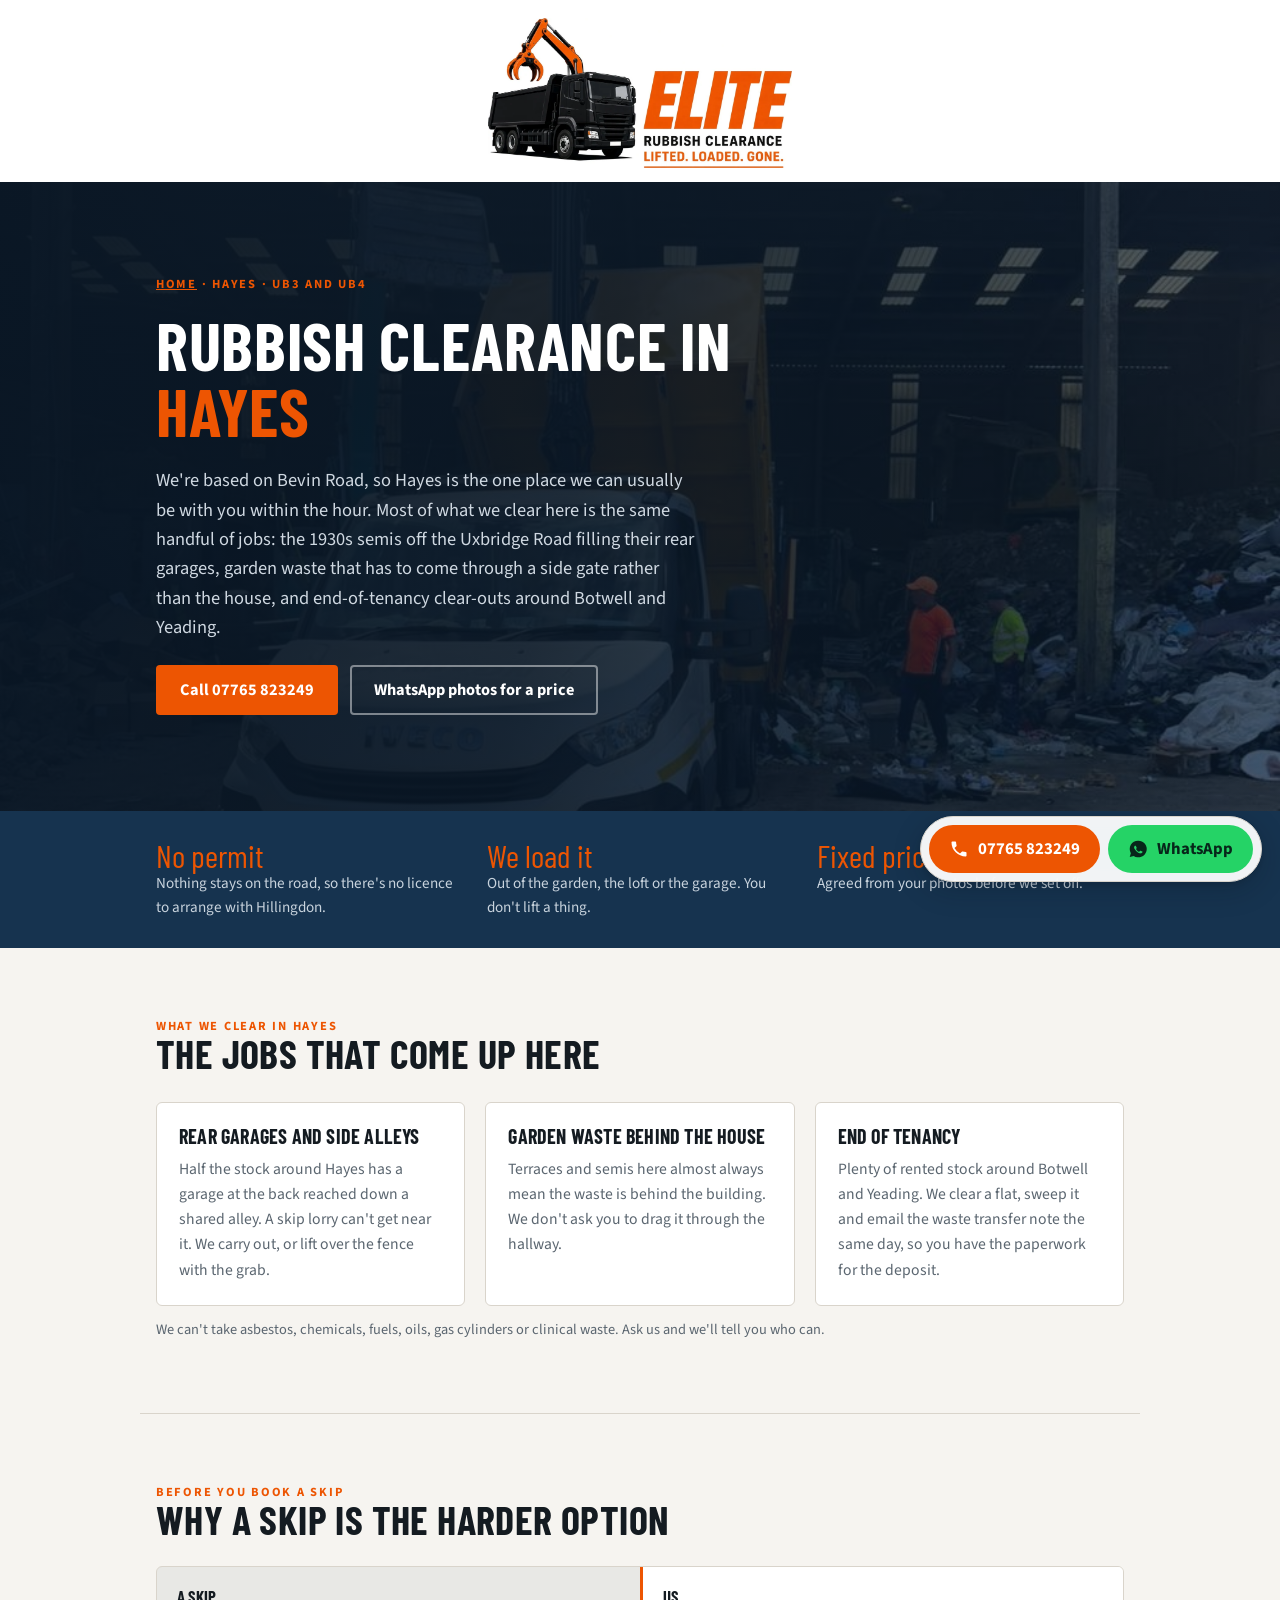
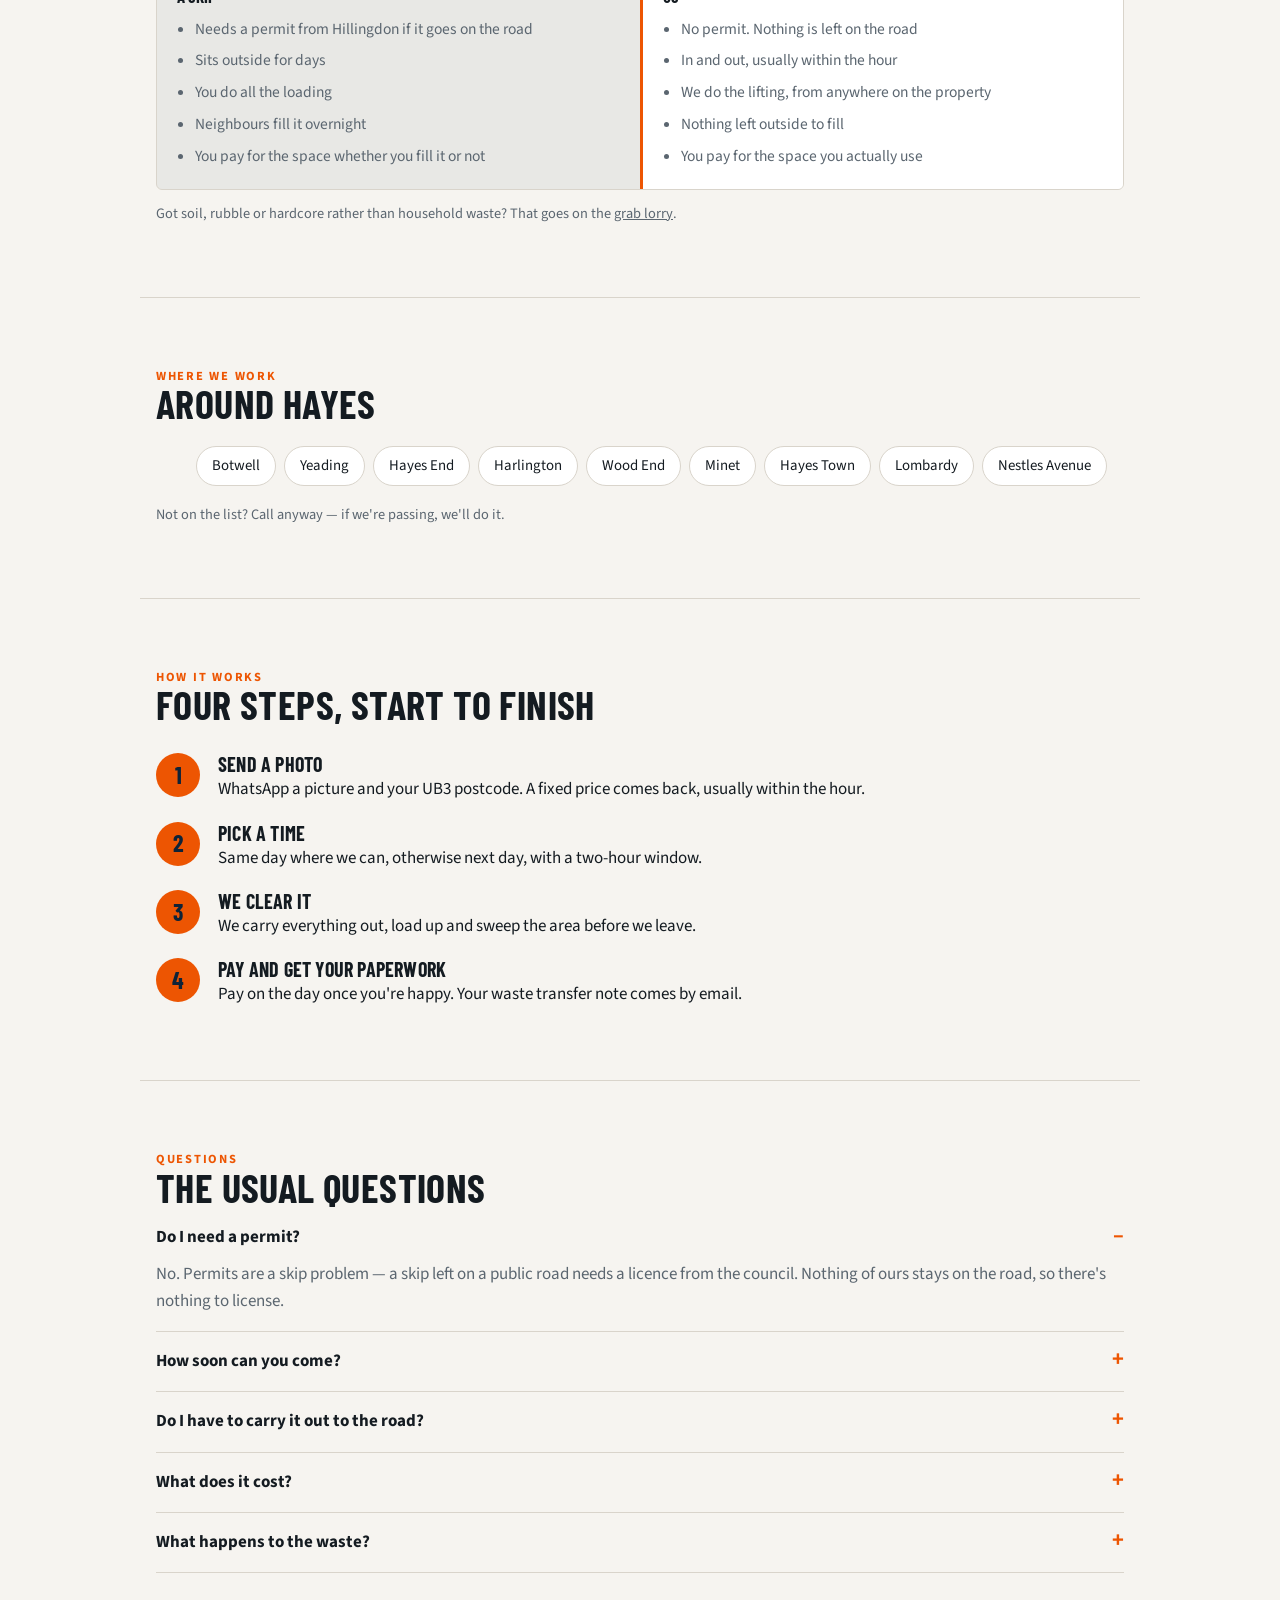
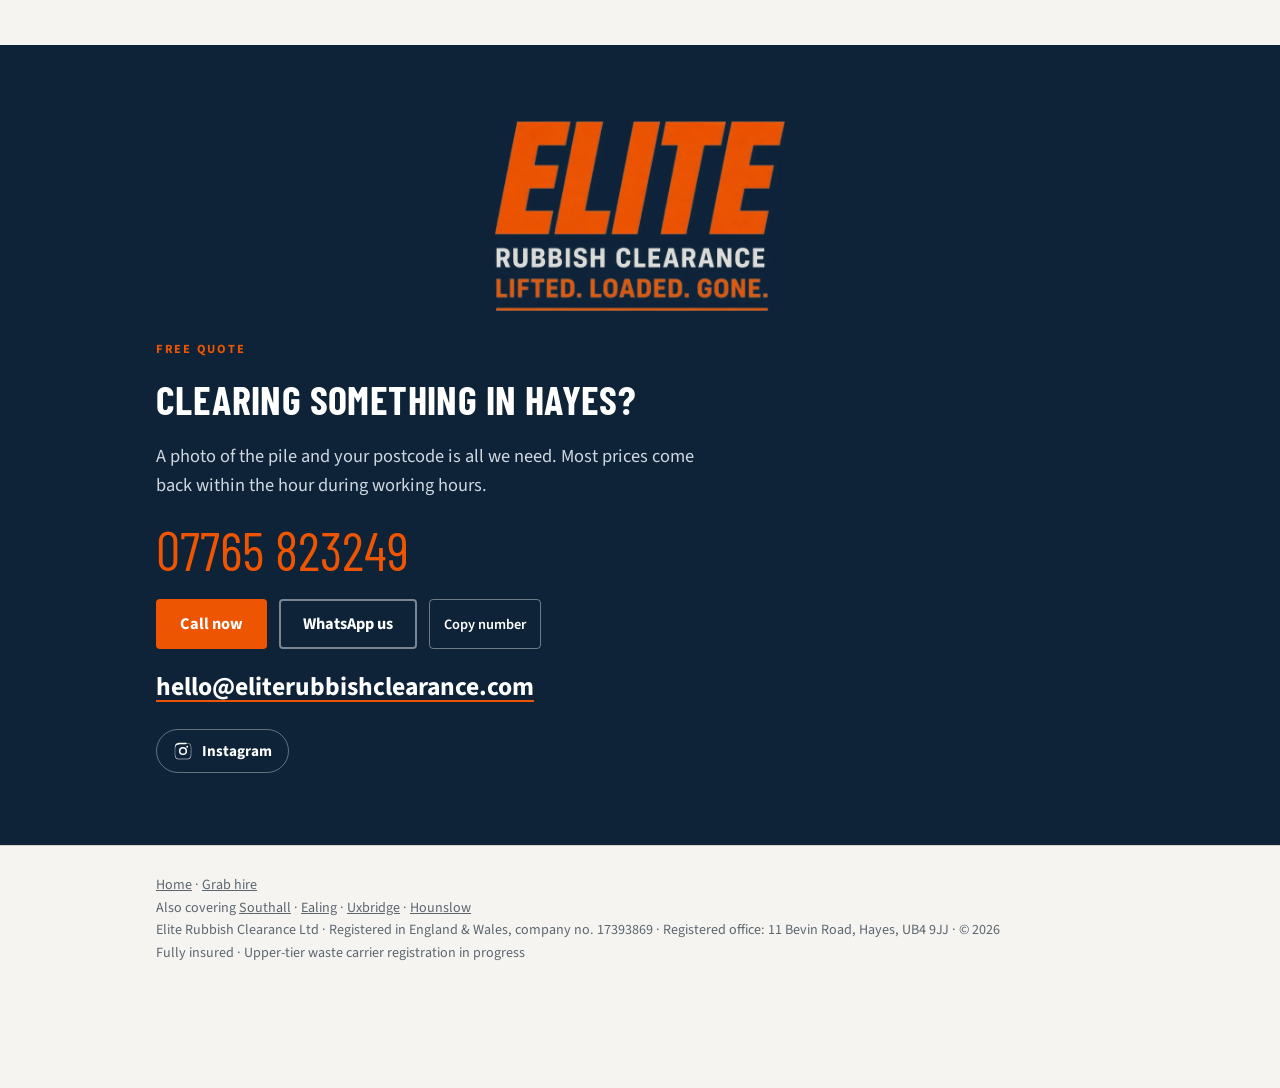
<file: areas/hayes/index.html>
<!doctype html>
<html lang="en-GB">
<head>
<meta charset="utf-8">
<meta name="viewport" content="width=device-width,initial-scale=1,viewport-fit=cover">
<title>Rubbish Clearance Hayes | Same Day, No Skip Permit | UB3 UB4</title>
<meta name="description" content="Rubbish and house clearance in Hayes, UB3 and UB4. We&#x27;re based on Bevin Road — often same day, no skip permit, we do the lifting. Photo quote: 07765 823249.">
<link rel="canonical" href="https://eliterubbishclearance.com/areas/hayes/">
<meta name="theme-color" content="#0E2338">
<link rel="icon" type="image/png" sizes="32x32" href="/favicon-32.png">
<link rel="apple-touch-icon" href="/apple-touch-icon.png">
<meta property="og:type" content="website">
<meta property="og:site_name" content="Elite Rubbish Clearance">
<meta property="og:title" content="Rubbish Clearance Hayes | Same Day, No Skip Permit | UB3 UB4">
<meta property="og:description" content="Rubbish and house clearance in Hayes, UB3 and UB4. We&#x27;re based on Bevin Road — often same day, no skip permit, we do the lifting. Photo quote: 07765 823249.">
<meta property="og:url" content="https://eliterubbishclearance.com/areas/hayes/">
<meta property="og:image" content="https://eliterubbishclearance.com/img/ba1.jpg">
<meta name="twitter:card" content="summary_large_image">
<script type="application/ld+json">{"@context":"https://schema.org","@type":"Service","name":"Rubbish clearance in Hayes","serviceType":"Rubbish and house clearance","areaServed":{"@type":"Place","name":"Hayes, London (UB3 and UB4)"},"provider":{"@type":"LocalBusiness","name":"Elite Rubbish Clearance","legalName":"Elite Rubbish Clearance Ltd","url":"https://eliterubbishclearance.com/","telephone":"+44 7765 823249","email":"hello@eliterubbishclearance.com","address":{"@type":"PostalAddress","streetAddress":"11 Bevin Road","addressLocality":"Hayes","postalCode":"UB4 9JJ","addressCountry":"GB"}},"url":"https://eliterubbishclearance.com/areas/hayes/"}</script>
<script type="application/ld+json">{"@context":"https://schema.org","@type":"FAQPage","mainEntity":[{"@type":"Question","name":"Do I need a permit?","acceptedAnswer":{"@type":"Answer","text":"No. Permits are a skip problem \u2014 a skip left on a public road needs a licence from the council. Nothing of ours stays on the road, so there's nothing to license."}},{"@type":"Question","name":"How soon can you come?","acceptedAnswer":{"@type":"Answer","text":"Often the same day. Call early and you'll usually get a slot that afternoon."}},{"@type":"Question","name":"Do I have to carry it out to the road?","acceptedAnswer":{"@type":"Answer","text":"No. We carry it out \u2014 upstairs flats, back gardens, lofts and garages included."}},{"@type":"Question","name":"What does it cost?","acceptedAnswer":{"@type":"Answer","text":"It depends on volume and what the waste is, so we price from a photo. Send a picture of the pile and your postcode and a fixed price comes back, usually within the hour."}},{"@type":"Question","name":"What happens to the waste?","acceptedAnswer":{"@type":"Answer","text":"It goes to a licensed transfer station and gets sorted, and as much as possible is recycled. You get a waste transfer note by email."}}]}</script>
<script type="application/ld+json">{"@context":"https://schema.org","@type":"BreadcrumbList","itemListElement":[{"@type":"ListItem","position":1,"name":"Home","item":"https://eliterubbishclearance.com/"},{"@type":"ListItem","position":2,"name":"Areas","item":"https://eliterubbishclearance.com/areas/"},{"@type":"ListItem","position":3,"name":"Hayes","item":"https://eliterubbishclearance.com/areas/hayes/"}]}</script>
<link rel="preconnect" href="https://fonts.googleapis.com">
<link rel="preconnect" href="https://fonts.gstatic.com" crossorigin>
<link rel="stylesheet" href="https://fonts.googleapis.com/css2?family=Barlow+Condensed:wght@600;700&family=Source+Sans+3:wght@400;600;700&display=swap">
<link rel="stylesheet" href="/assets/site.css">
</head>
<body>
<a class="brandbar" href="/" aria-label="Elite Rubbish Clearance home"><img src="/img/logoLight.webp" width="1000" height="495" class="on-light" alt="Elite Rubbish Clearance — lifted, loaded, gone"><img src="/img/logoDark.webp" width="1000" height="495" class="on-dark" alt="Elite Rubbish Clearance — lifted, loaded, gone"></a>

<header class="hero">
  <div class="hero-img" style="background-image:url(/img/lorry.jpg)"></div><div class="hero-grad"></div>
  <div class="wrap hero-in">
    <p class="eyebrow"><a href="/" style="color:inherit">Home</a> · Hayes · UB3 and UB4</p>
    <h1>Rubbish clearance in <span>Hayes</span></h1>
    <p class="lede">We&#x27;re based on Bevin Road, so Hayes is the one place we can usually be with you within the hour. Most of what we clear here is the same handful of jobs: the 1930s semis off the Uxbridge Road filling their rear garages, garden waste that has to come through a side gate rather than the house, and end-of-tenancy clear-outs around Botwell and Yeading.</p>
    <div class="cta">
      <a class="btn btn-a" href="tel:07765823249">Call 07765 823249</a>
      <a class="btn btn-b" href="https://wa.me/447765823249?text=Hi%2C%20I%27d%20like%20a%20price%20for%20a%20clearance.%20Here%27s%20a%20photo%20and%20my%20postcode%3A" rel="noopener">WhatsApp photos for a price</a>
    </div>
  </div>
</header>

<div class="strip"><div class="wrap">
  <div><p class="n">No permit</p><p>Nothing stays on the road, so there's no licence to arrange with Hillingdon.</p></div>
  <div><p class="n">We load it</p><p>Out of the garden, the loft or the garage. You don't lift a thing.</p></div>
  <div><p class="n">Fixed price</p><p>Agreed from your photos before we set off.</p></div>
</div></div>

<section class="wrap">
  <p class="eyebrow">What we clear in Hayes</p>
  <h2>The jobs that come up here</h2>
  <div class="grid">
    <div class="card"><h3>Rear garages and side alleys</h3><p>Half the stock around Hayes has a garage at the back reached down a shared alley. A skip lorry can&#x27;t get near it. We carry out, or lift over the fence with the grab.</p></div>
    <div class="card"><h3>Garden waste behind the house</h3><p>Terraces and semis here almost always mean the waste is behind the building. We don&#x27;t ask you to drag it through the hallway.</p></div>
    <div class="card"><h3>End of tenancy</h3><p>Plenty of rented stock around Botwell and Yeading. We clear a flat, sweep it and email the waste transfer note the same day, so you have the paperwork for the deposit.</p></div>
  </div>
  <p class="note">We can't take asbestos, chemicals, fuels, oils, gas cylinders or clinical waste. Ask us and we'll tell you who can.</p>
</section>

<section class="wrap" style="border-top:1px solid var(--line)">
  <p class="eyebrow">Before you book a skip</p>
  <h2>Why a skip is the harder option</h2>
  <div class="compare">
    <div class="them"><h3>A skip</h3><ul>
      <li>Needs a permit from Hillingdon if it goes on the road</li>
      <li>Sits outside for days</li>
      <li>You do all the loading</li>
      <li>Neighbours fill it overnight</li>
      <li>You pay for the space whether you fill it or not</li>
    </ul></div>
    <div class="us"><h3>Us</h3><ul>
      <li>No permit. Nothing is left on the road</li>
      <li>In and out, usually within the hour</li>
      <li>We do the lifting, from anywhere on the property</li>
      <li>Nothing left outside to fill</li>
      <li>You pay for the space you actually use</li>
    </ul></div>
  </div>
  <p class="note">Got soil, rubble or hardcore rather than household waste? That goes on the <a href="/services/grab-hire/">grab lorry</a>.</p>
</section>

<section class="wrap" style="border-top:1px solid var(--line)">
  <p class="eyebrow">Where we work</p>
  <h2>Around Hayes</h2>
  <ul class="areas">
<li>Botwell</li><li>Yeading</li><li>Hayes End</li><li>Harlington</li><li>Wood End</li><li>Minet</li><li>Hayes Town</li><li>Lombardy</li><li>Nestles Avenue</li>
  </ul>
  <p class="note">Not on the list? Call anyway — if we're passing, we'll do it.</p>
</section>

<section class="wrap" style="border-top:1px solid var(--line)">
  <p class="eyebrow">How it works</p>
  <h2>Four steps, start to finish</h2>
  <div class="steps">
    <div class="step"><div><h3>Send a photo</h3><p>WhatsApp a picture and your UB3 postcode. A fixed price comes back, usually within the hour.</p></div></div>
    <div class="step"><div><h3>Pick a time</h3><p>Same day where we can, otherwise next day, with a two-hour window.</p></div></div>
    <div class="step"><div><h3>We clear it</h3><p>We carry everything out, load up and sweep the area before we leave.</p></div></div>
    <div class="step"><div><h3>Pay and get your paperwork</h3><p>Pay on the day once you're happy. Your waste transfer note comes by email.</p></div></div>
  </div>
</section>

<section class="wrap" style="border-top:1px solid var(--line)">
  <p class="eyebrow">Questions</p>
  <h2>The usual questions</h2>
  <details open><summary>Do I need a permit?</summary><p>No. Permits are a skip problem — a skip left on a public road needs a licence from the council. Nothing of ours stays on the road, so there&#x27;s nothing to license.</p></details>
  <details><summary>How soon can you come?</summary><p>Often the same day. Call early and you&#x27;ll usually get a slot that afternoon.</p></details>
  <details><summary>Do I have to carry it out to the road?</summary><p>No. We carry it out — upstairs flats, back gardens, lofts and garages included.</p></details>
  <details><summary>What does it cost?</summary><p>It depends on volume and what the waste is, so we price from a photo. Send a picture of the pile and your postcode and a fixed price comes back, usually within the hour.</p></details>
  <details><summary>What happens to the waste?</summary><p>It goes to a licensed transfer station and gets sorted, and as much as possible is recycled. You get a waste transfer note by email.</p></details>
</section>

<section class="contact" id="quote">
  <div class="wrap">
    <div class="brandfoot"><img src="/img/wordDark.webp" width="640" height="420" loading="lazy" decoding="async" alt="Elite Rubbish Clearance"></div>
    <p class="eyebrow" style="color:var(--yellow)">Free quote</p>
    <h2 style="color:#fff">Clearing something in Hayes?</h2>
    <p class="lede">A photo of the pile and your postcode is all we need. Most prices come back within the hour during working hours.</p>
    <p class="num" id="tel">07765 823249</p>
    <div class="cta">
      <a class="btn btn-a" href="tel:07765823249">Call now</a>
      <a class="btn btn-b" href="https://wa.me/447765823249?text=Hi%2C%20I%27d%20like%20a%20price%20for%20a%20clearance.%20Here%27s%20a%20photo%20and%20my%20postcode%3A" rel="noopener">WhatsApp us</a>
      <button class="copy" id="copybtn" type="button">Copy number</button>
    </div>
    <p class="mail"><a href="mailto:hello@eliterubbishclearance.com">hello@eliterubbishclearance.com</a></p>
    <p class="social">
      <a href="https://www.instagram.com/eliterubbishclearanceltd/" target="_blank" rel="noopener me" aria-label="Elite Rubbish Clearance on Instagram"><svg viewBox="0 0 24 24" aria-hidden="true" focusable="false"><path fill="currentColor" d="M12 2.2c3.2 0 3.6 0 4.9.07 1.2.05 1.8.25 2.2.42.6.22 1 .48 1.4.9.43.42.7.82.9 1.4.18.4.38 1 .43 2.2.06 1.3.07 1.7.07 4.9s0 3.6-.07 4.9c-.05 1.2-.25 1.8-.42 2.2-.22.6-.48 1-.9 1.4-.42.43-.82.7-1.4.9-.4.18-1 .38-2.2.43-1.3.06-1.7.07-4.9.07s-3.6 0-4.9-.07c-1.2-.05-1.8-.25-2.2-.42-.6-.22-1-.48-1.4-.9-.43-.42-.7-.82-.9-1.4-.18-.4-.38-1-.43-2.2C2.2 15.6 2.2 15.2 2.2 12s0-3.6.07-4.9c.05-1.2.25-1.8.42-2.2.22-.6.48-1 .9-1.4.42-.43.82-.7 1.4-.9.4-.18 1-.38 2.2-.43C8.4 2.2 8.8 2.2 12 2.2zm0 1.8c-3.1 0-3.5 0-4.7.07-1.1.05-1.7.24-2.1.4-.5.2-.9.44-1.3.84-.4.4-.64.8-.84 1.3-.16.4-.35 1-.4 2.1C2.6 9.9 2.6 10.3 2.6 12s0 3.5.07 4.7c.05 1.1.24 1.7.4 2.1.2.5.44.9.84 1.3.4.4.8.64 1.3.84.4.16 1 .35 2.1.4 1.2.06 1.6.07 4.7.07s3.5 0 4.7-.07c1.1-.05 1.7-.24 2.1-.4.5-.2.9-.44 1.3-.84.4-.4.64-.8.84-1.3.16-.4.35-1 .4-2.1.06-1.2.07-1.6.07-4.7s0-3.5-.07-4.7c-.05-1.1-.24-1.7-.4-2.1a3.5 3.5 0 0 0-.84-1.3 3.5 3.5 0 0 0-1.3-.84c-.4-.16-1-.35-2.1-.4C15.5 4 15.1 4 12 4zm0 3.1a4.9 4.9 0 1 1 0 9.8 4.9 4.9 0 0 1 0-9.8zm0 8a3.1 3.1 0 1 0 0-6.2 3.1 3.1 0 0 0 0 6.2zm6.2-8.2a1.15 1.15 0 1 1-2.3 0 1.15 1.15 0 0 1 2.3 0z"/></svg><span>Instagram</span></a>
    </p>

  </div>
</section>

<footer><div class="wrap">
  <p><a href="/">Home</a> · <a href="/services/grab-hire/">Grab hire</a></p>
  <p>Also covering <a href="/areas/southall/">Southall</a> · <a href="/areas/ealing/">Ealing</a> · <a href="/areas/uxbridge/">Uxbridge</a> · <a href="/areas/hounslow/">Hounslow</a></p>
  <p>Elite Rubbish Clearance Ltd · Registered in England &amp; Wales, company no. 17393869 · Registered office: 11 Bevin Road, Hayes, UB4 9JJ · © 2026</p>
  <p>Fully insured · Upper-tier waste carrier registration in progress</p>
</div></footer>


<nav class="callbar" aria-label="Contact">
  <a class="c-call" href="tel:07765823249" aria-label="Call 07765 823249"><svg class="c-ico" viewBox="0 0 24 24" aria-hidden="true" focusable="false"><path fill="currentColor" d="M6.6 10.8a15.1 15.1 0 0 0 6.6 6.6l2.2-2.2c.3-.3.7-.4 1-.2 1.2.4 2.4.6 3.6.6.6 0 1 .4 1 1V20c0 .6-.4 1-1 1A17 17 0 0 1 3 4c0-.6.4-1 1-1h3.5c.6 0 1 .4 1 1 0 1.3.2 2.5.6 3.6.1.4 0 .8-.2 1l-2.3 2.2z"/></svg><span class="c-num">07765 823249</span></a>
  <a class="c-wa" href="https://wa.me/447765823249?text=Hi%2C%20I%27d%20like%20a%20price%20for%20a%20clearance.%20Here%27s%20a%20photo%20and%20my%20postcode%3A" rel="noopener" aria-label="Message us on WhatsApp"><svg class="c-ico" viewBox="0 0 24 24" aria-hidden="true" focusable="false"><path fill="currentColor" d="M12 2a10 10 0 0 0-8.6 15l-1.3 4.6 4.8-1.3A10 10 0 1 0 12 2zm5.3 14c-.2.6-1.3 1.2-1.8 1.2-.5.1-1 .1-1.7-.1-.4-.1-.9-.3-1.5-.6a11 11 0 0 1-4.3-4.4c-.4-.6-.7-1.3-.7-2 0-.7.3-1.3.5-1.5.2-.3.5-.4.7-.4h.5c.2 0 .4 0 .6.5l.8 1.9c0 .2 0 .3-.1.5l-.4.5c-.1.1-.3.3-.1.6.2.3.7 1.1 1.4 1.8.9.8 1.7 1.1 2 1.2.2.1.4.1.6-.1l.8-.9c.2-.2.4-.2.6-.1l1.8.9c.2.1.4.2.4.3.1.2.1.6-.1 1.2z"/></svg><span>WhatsApp</span></a>
</nav>
<script src="/assets/site.js" defer></script>
</body>
</html>
</file>
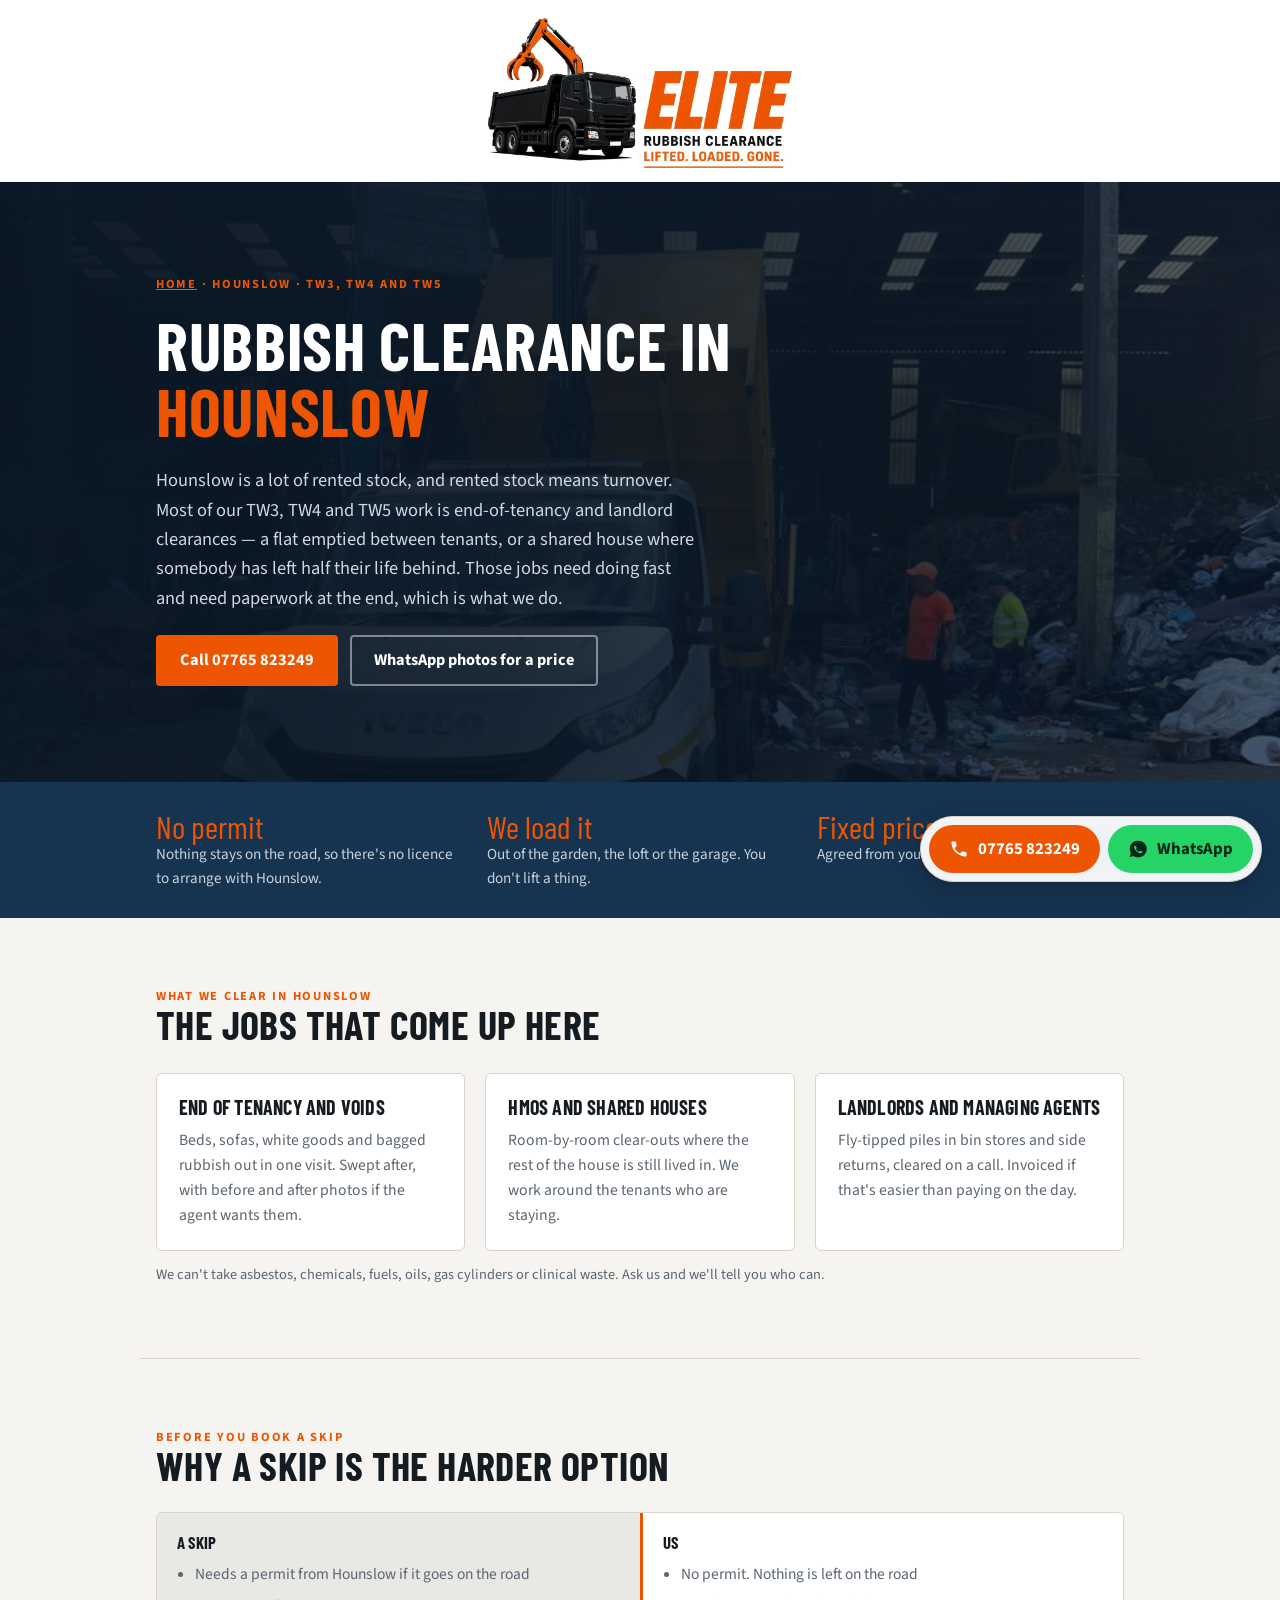
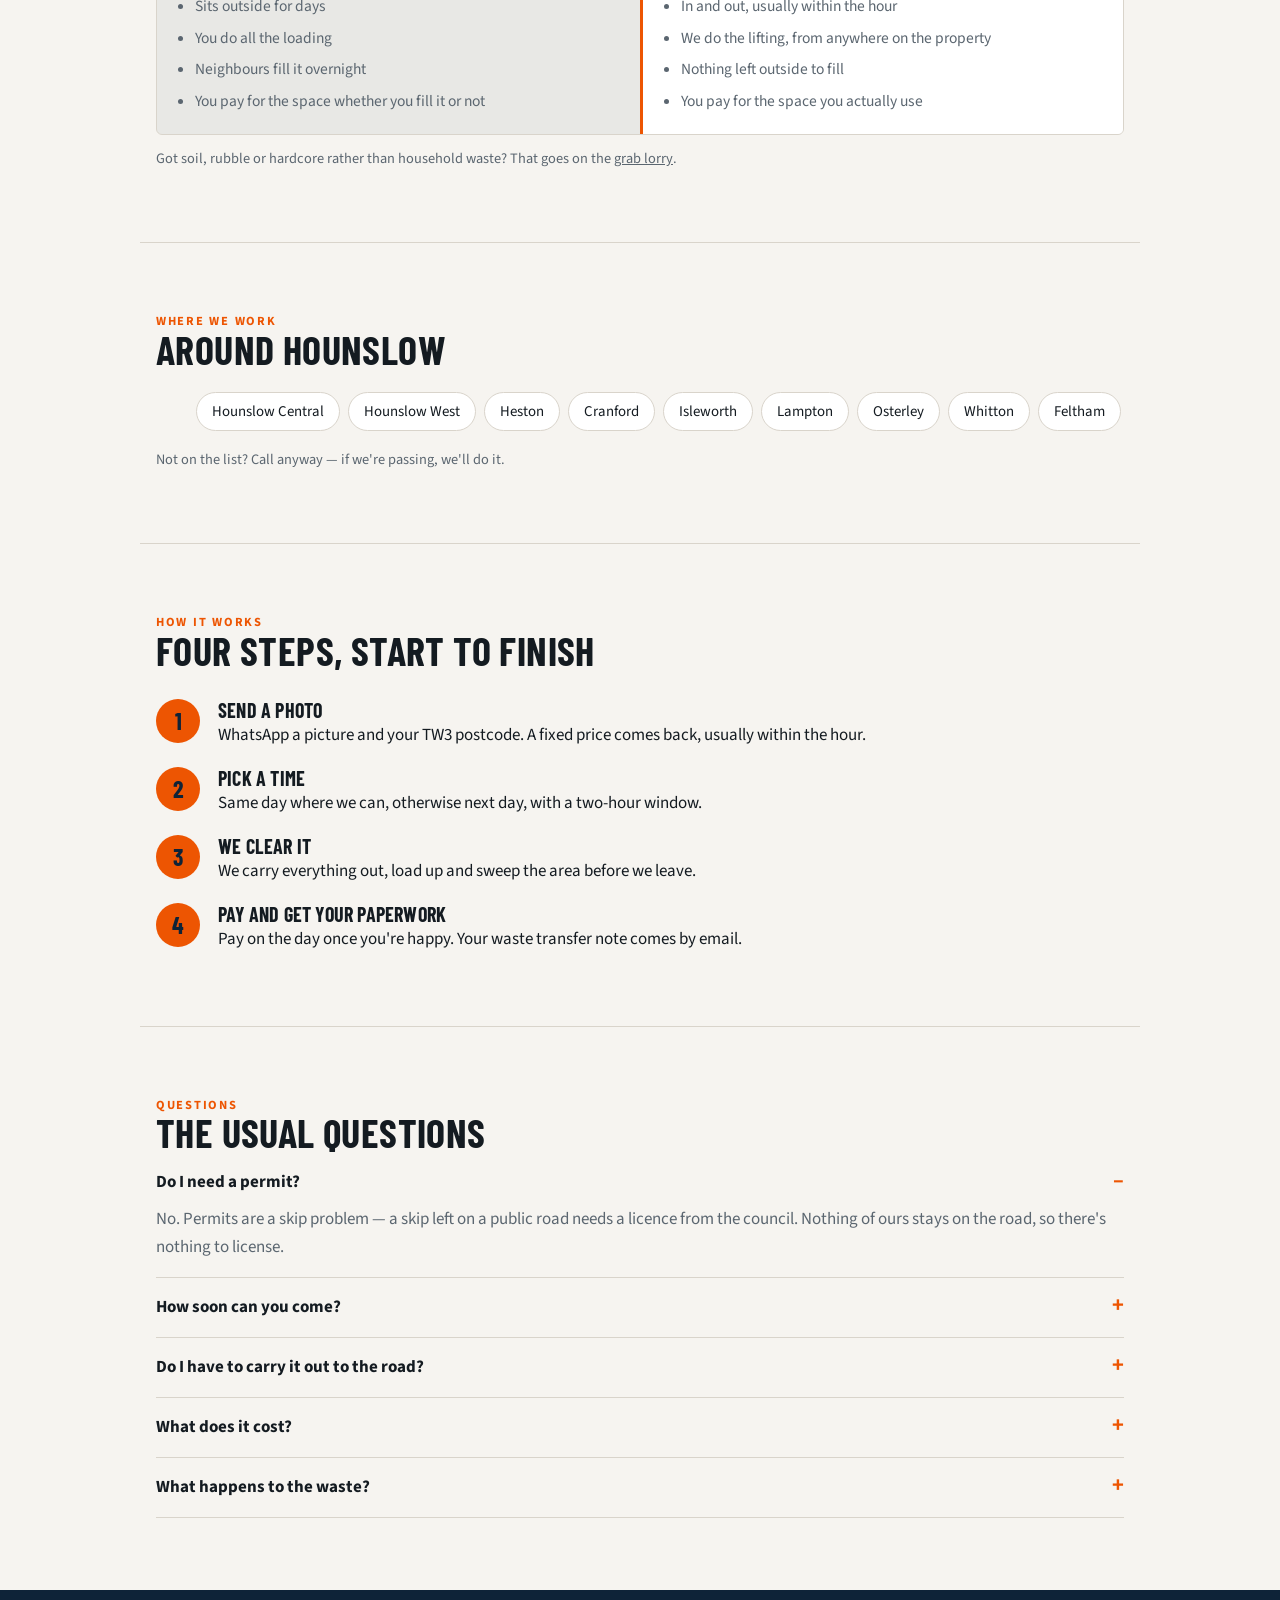
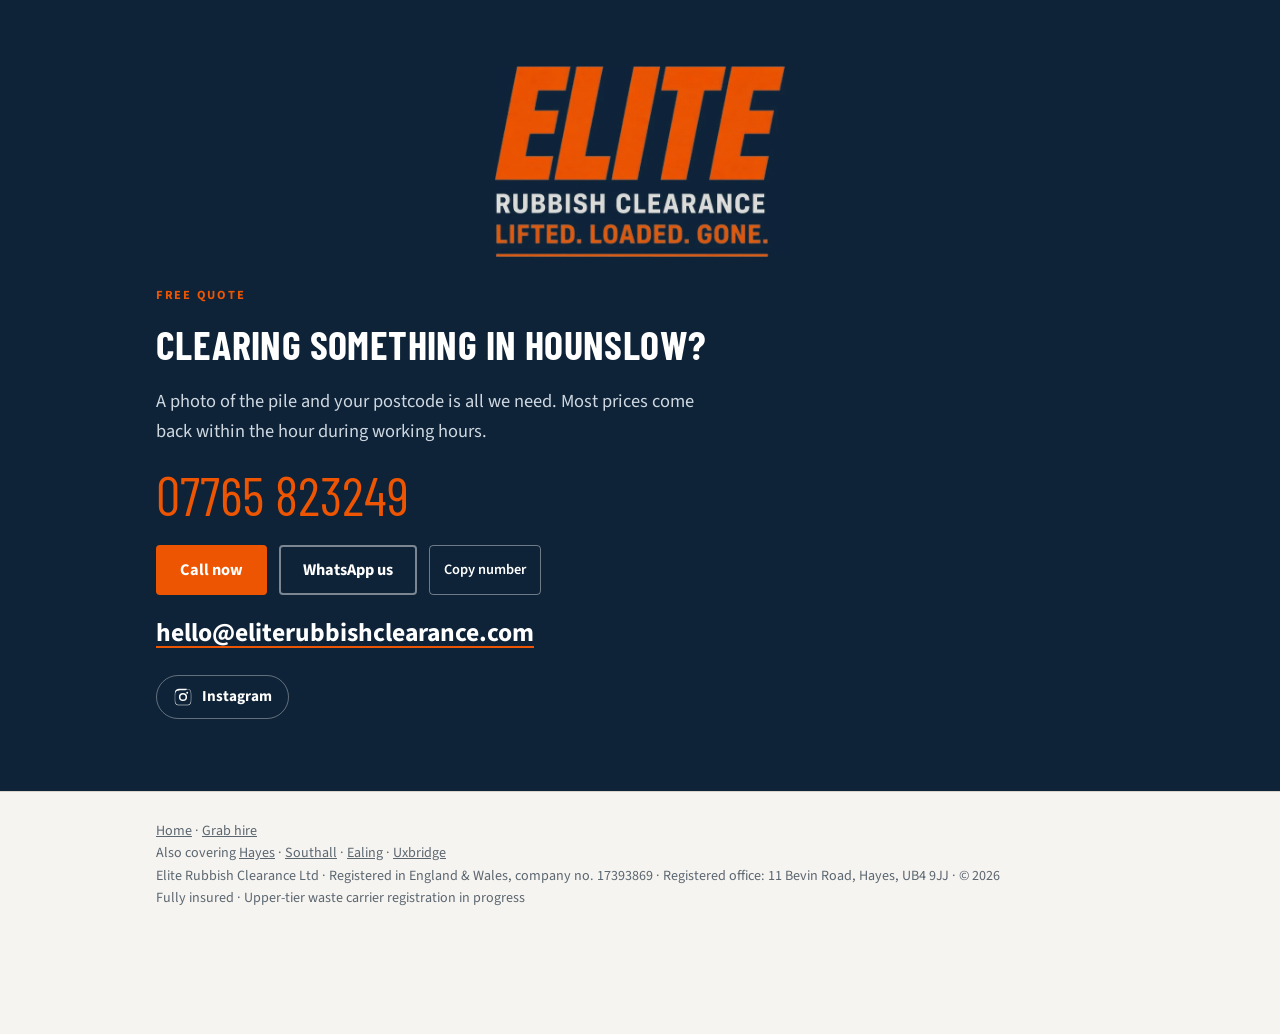
<file: areas/hounslow/index.html>
<!doctype html>
<html lang="en-GB">
<head>
<meta charset="utf-8">
<meta name="viewport" content="width=device-width,initial-scale=1,viewport-fit=cover">
<title>Rubbish Clearance Hounslow | TW3 TW4 TW5 | No Permit Needed</title>
<meta name="description" content="Rubbish and house clearance across Hounslow, TW3, TW4 and TW5. End of tenancy, HMOs and garden clearances. No skip permit, same day where we can. 07765 823249.">
<link rel="canonical" href="https://eliterubbishclearance.com/areas/hounslow/">
<meta name="theme-color" content="#0E2338">
<link rel="icon" type="image/png" sizes="32x32" href="/favicon-32.png">
<link rel="apple-touch-icon" href="/apple-touch-icon.png">
<meta property="og:type" content="website">
<meta property="og:site_name" content="Elite Rubbish Clearance">
<meta property="og:title" content="Rubbish Clearance Hounslow | TW3 TW4 TW5 | No Permit Needed">
<meta property="og:description" content="Rubbish and house clearance across Hounslow, TW3, TW4 and TW5. End of tenancy, HMOs and garden clearances. No skip permit, same day where we can. 07765 823249.">
<meta property="og:url" content="https://eliterubbishclearance.com/areas/hounslow/">
<meta property="og:image" content="https://eliterubbishclearance.com/img/ba1.jpg">
<meta name="twitter:card" content="summary_large_image">
<script type="application/ld+json">{"@context":"https://schema.org","@type":"Service","name":"Rubbish clearance in Hounslow","serviceType":"Rubbish and house clearance","areaServed":{"@type":"Place","name":"Hounslow, London (TW3, TW4 and TW5)"},"provider":{"@type":"LocalBusiness","name":"Elite Rubbish Clearance","legalName":"Elite Rubbish Clearance Ltd","url":"https://eliterubbishclearance.com/","telephone":"+44 7765 823249","email":"hello@eliterubbishclearance.com","address":{"@type":"PostalAddress","streetAddress":"11 Bevin Road","addressLocality":"Hayes","postalCode":"UB4 9JJ","addressCountry":"GB"}},"url":"https://eliterubbishclearance.com/areas/hounslow/"}</script>
<script type="application/ld+json">{"@context":"https://schema.org","@type":"FAQPage","mainEntity":[{"@type":"Question","name":"Do I need a permit?","acceptedAnswer":{"@type":"Answer","text":"No. Permits are a skip problem \u2014 a skip left on a public road needs a licence from the council. Nothing of ours stays on the road, so there's nothing to license."}},{"@type":"Question","name":"How soon can you come?","acceptedAnswer":{"@type":"Answer","text":"Often the same day. Call early and you'll usually get a slot that afternoon."}},{"@type":"Question","name":"Do I have to carry it out to the road?","acceptedAnswer":{"@type":"Answer","text":"No. We carry it out \u2014 upstairs flats, back gardens, lofts and garages included."}},{"@type":"Question","name":"What does it cost?","acceptedAnswer":{"@type":"Answer","text":"It depends on volume and what the waste is, so we price from a photo. Send a picture of the pile and your postcode and a fixed price comes back, usually within the hour."}},{"@type":"Question","name":"What happens to the waste?","acceptedAnswer":{"@type":"Answer","text":"It goes to a licensed transfer station and gets sorted, and as much as possible is recycled. You get a waste transfer note by email."}}]}</script>
<script type="application/ld+json">{"@context":"https://schema.org","@type":"BreadcrumbList","itemListElement":[{"@type":"ListItem","position":1,"name":"Home","item":"https://eliterubbishclearance.com/"},{"@type":"ListItem","position":2,"name":"Areas","item":"https://eliterubbishclearance.com/areas/"},{"@type":"ListItem","position":3,"name":"Hounslow","item":"https://eliterubbishclearance.com/areas/hounslow/"}]}</script>
<link rel="preconnect" href="https://fonts.googleapis.com">
<link rel="preconnect" href="https://fonts.gstatic.com" crossorigin>
<link rel="stylesheet" href="https://fonts.googleapis.com/css2?family=Barlow+Condensed:wght@600;700&family=Source+Sans+3:wght@400;600;700&display=swap">
<link rel="stylesheet" href="/assets/site.css">
</head>
<body>
<a class="brandbar" href="/" aria-label="Elite Rubbish Clearance home"><img src="/img/logoLight.webp" width="1000" height="495" class="on-light" alt="Elite Rubbish Clearance — lifted, loaded, gone"><img src="/img/logoDark.webp" width="1000" height="495" class="on-dark" alt="Elite Rubbish Clearance — lifted, loaded, gone"></a>

<header class="hero">
  <div class="hero-img" style="background-image:url(/img/lorry.jpg)"></div><div class="hero-grad"></div>
  <div class="wrap hero-in">
    <p class="eyebrow"><a href="/" style="color:inherit">Home</a> · Hounslow · TW3, TW4 and TW5</p>
    <h1>Rubbish clearance in <span>Hounslow</span></h1>
    <p class="lede">Hounslow is a lot of rented stock, and rented stock means turnover. Most of our TW3, TW4 and TW5 work is end-of-tenancy and landlord clearances — a flat emptied between tenants, or a shared house where somebody has left half their life behind. Those jobs need doing fast and need paperwork at the end, which is what we do.</p>
    <div class="cta">
      <a class="btn btn-a" href="tel:07765823249">Call 07765 823249</a>
      <a class="btn btn-b" href="https://wa.me/447765823249?text=Hi%2C%20I%27d%20like%20a%20price%20for%20a%20clearance.%20Here%27s%20a%20photo%20and%20my%20postcode%3A" rel="noopener">WhatsApp photos for a price</a>
    </div>
  </div>
</header>

<div class="strip"><div class="wrap">
  <div><p class="n">No permit</p><p>Nothing stays on the road, so there's no licence to arrange with Hounslow.</p></div>
  <div><p class="n">We load it</p><p>Out of the garden, the loft or the garage. You don't lift a thing.</p></div>
  <div><p class="n">Fixed price</p><p>Agreed from your photos before we set off.</p></div>
</div></div>

<section class="wrap">
  <p class="eyebrow">What we clear in Hounslow</p>
  <h2>The jobs that come up here</h2>
  <div class="grid">
    <div class="card"><h3>End of tenancy and voids</h3><p>Beds, sofas, white goods and bagged rubbish out in one visit. Swept after, with before and after photos if the agent wants them.</p></div>
    <div class="card"><h3>HMOs and shared houses</h3><p>Room-by-room clear-outs where the rest of the house is still lived in. We work around the tenants who are staying.</p></div>
    <div class="card"><h3>Landlords and managing agents</h3><p>Fly-tipped piles in bin stores and side returns, cleared on a call. Invoiced if that&#x27;s easier than paying on the day.</p></div>
  </div>
  <p class="note">We can't take asbestos, chemicals, fuels, oils, gas cylinders or clinical waste. Ask us and we'll tell you who can.</p>
</section>

<section class="wrap" style="border-top:1px solid var(--line)">
  <p class="eyebrow">Before you book a skip</p>
  <h2>Why a skip is the harder option</h2>
  <div class="compare">
    <div class="them"><h3>A skip</h3><ul>
      <li>Needs a permit from Hounslow if it goes on the road</li>
      <li>Sits outside for days</li>
      <li>You do all the loading</li>
      <li>Neighbours fill it overnight</li>
      <li>You pay for the space whether you fill it or not</li>
    </ul></div>
    <div class="us"><h3>Us</h3><ul>
      <li>No permit. Nothing is left on the road</li>
      <li>In and out, usually within the hour</li>
      <li>We do the lifting, from anywhere on the property</li>
      <li>Nothing left outside to fill</li>
      <li>You pay for the space you actually use</li>
    </ul></div>
  </div>
  <p class="note">Got soil, rubble or hardcore rather than household waste? That goes on the <a href="/services/grab-hire/">grab lorry</a>.</p>
</section>

<section class="wrap" style="border-top:1px solid var(--line)">
  <p class="eyebrow">Where we work</p>
  <h2>Around Hounslow</h2>
  <ul class="areas">
<li>Hounslow Central</li><li>Hounslow West</li><li>Heston</li><li>Cranford</li><li>Isleworth</li><li>Lampton</li><li>Osterley</li><li>Whitton</li><li>Feltham</li>
  </ul>
  <p class="note">Not on the list? Call anyway — if we're passing, we'll do it.</p>
</section>

<section class="wrap" style="border-top:1px solid var(--line)">
  <p class="eyebrow">How it works</p>
  <h2>Four steps, start to finish</h2>
  <div class="steps">
    <div class="step"><div><h3>Send a photo</h3><p>WhatsApp a picture and your TW3 postcode. A fixed price comes back, usually within the hour.</p></div></div>
    <div class="step"><div><h3>Pick a time</h3><p>Same day where we can, otherwise next day, with a two-hour window.</p></div></div>
    <div class="step"><div><h3>We clear it</h3><p>We carry everything out, load up and sweep the area before we leave.</p></div></div>
    <div class="step"><div><h3>Pay and get your paperwork</h3><p>Pay on the day once you're happy. Your waste transfer note comes by email.</p></div></div>
  </div>
</section>

<section class="wrap" style="border-top:1px solid var(--line)">
  <p class="eyebrow">Questions</p>
  <h2>The usual questions</h2>
  <details open><summary>Do I need a permit?</summary><p>No. Permits are a skip problem — a skip left on a public road needs a licence from the council. Nothing of ours stays on the road, so there&#x27;s nothing to license.</p></details>
  <details><summary>How soon can you come?</summary><p>Often the same day. Call early and you&#x27;ll usually get a slot that afternoon.</p></details>
  <details><summary>Do I have to carry it out to the road?</summary><p>No. We carry it out — upstairs flats, back gardens, lofts and garages included.</p></details>
  <details><summary>What does it cost?</summary><p>It depends on volume and what the waste is, so we price from a photo. Send a picture of the pile and your postcode and a fixed price comes back, usually within the hour.</p></details>
  <details><summary>What happens to the waste?</summary><p>It goes to a licensed transfer station and gets sorted, and as much as possible is recycled. You get a waste transfer note by email.</p></details>
</section>

<section class="contact" id="quote">
  <div class="wrap">
    <div class="brandfoot"><img src="/img/wordDark.webp" width="640" height="420" loading="lazy" decoding="async" alt="Elite Rubbish Clearance"></div>
    <p class="eyebrow" style="color:var(--yellow)">Free quote</p>
    <h2 style="color:#fff">Clearing something in Hounslow?</h2>
    <p class="lede">A photo of the pile and your postcode is all we need. Most prices come back within the hour during working hours.</p>
    <p class="num" id="tel">07765 823249</p>
    <div class="cta">
      <a class="btn btn-a" href="tel:07765823249">Call now</a>
      <a class="btn btn-b" href="https://wa.me/447765823249?text=Hi%2C%20I%27d%20like%20a%20price%20for%20a%20clearance.%20Here%27s%20a%20photo%20and%20my%20postcode%3A" rel="noopener">WhatsApp us</a>
      <button class="copy" id="copybtn" type="button">Copy number</button>
    </div>
    <p class="mail"><a href="mailto:hello@eliterubbishclearance.com">hello@eliterubbishclearance.com</a></p>
    <p class="social">
      <a href="https://www.instagram.com/eliterubbishclearanceltd/" target="_blank" rel="noopener me" aria-label="Elite Rubbish Clearance on Instagram"><svg viewBox="0 0 24 24" aria-hidden="true" focusable="false"><path fill="currentColor" d="M12 2.2c3.2 0 3.6 0 4.9.07 1.2.05 1.8.25 2.2.42.6.22 1 .48 1.4.9.43.42.7.82.9 1.4.18.4.38 1 .43 2.2.06 1.3.07 1.7.07 4.9s0 3.6-.07 4.9c-.05 1.2-.25 1.8-.42 2.2-.22.6-.48 1-.9 1.4-.42.43-.82.7-1.4.9-.4.18-1 .38-2.2.43-1.3.06-1.7.07-4.9.07s-3.6 0-4.9-.07c-1.2-.05-1.8-.25-2.2-.42-.6-.22-1-.48-1.4-.9-.43-.42-.7-.82-.9-1.4-.18-.4-.38-1-.43-2.2C2.2 15.6 2.2 15.2 2.2 12s0-3.6.07-4.9c.05-1.2.25-1.8.42-2.2.22-.6.48-1 .9-1.4.42-.43.82-.7 1.4-.9.4-.18 1-.38 2.2-.43C8.4 2.2 8.8 2.2 12 2.2zm0 1.8c-3.1 0-3.5 0-4.7.07-1.1.05-1.7.24-2.1.4-.5.2-.9.44-1.3.84-.4.4-.64.8-.84 1.3-.16.4-.35 1-.4 2.1C2.6 9.9 2.6 10.3 2.6 12s0 3.5.07 4.7c.05 1.1.24 1.7.4 2.1.2.5.44.9.84 1.3.4.4.8.64 1.3.84.4.16 1 .35 2.1.4 1.2.06 1.6.07 4.7.07s3.5 0 4.7-.07c1.1-.05 1.7-.24 2.1-.4.5-.2.9-.44 1.3-.84.4-.4.64-.8.84-1.3.16-.4.35-1 .4-2.1.06-1.2.07-1.6.07-4.7s0-3.5-.07-4.7c-.05-1.1-.24-1.7-.4-2.1a3.5 3.5 0 0 0-.84-1.3 3.5 3.5 0 0 0-1.3-.84c-.4-.16-1-.35-2.1-.4C15.5 4 15.1 4 12 4zm0 3.1a4.9 4.9 0 1 1 0 9.8 4.9 4.9 0 0 1 0-9.8zm0 8a3.1 3.1 0 1 0 0-6.2 3.1 3.1 0 0 0 0 6.2zm6.2-8.2a1.15 1.15 0 1 1-2.3 0 1.15 1.15 0 0 1 2.3 0z"/></svg><span>Instagram</span></a>
    </p>

  </div>
</section>

<footer><div class="wrap">
  <p><a href="/">Home</a> · <a href="/services/grab-hire/">Grab hire</a></p>
  <p>Also covering <a href="/areas/hayes/">Hayes</a> · <a href="/areas/southall/">Southall</a> · <a href="/areas/ealing/">Ealing</a> · <a href="/areas/uxbridge/">Uxbridge</a></p>
  <p>Elite Rubbish Clearance Ltd · Registered in England &amp; Wales, company no. 17393869 · Registered office: 11 Bevin Road, Hayes, UB4 9JJ · © 2026</p>
  <p>Fully insured · Upper-tier waste carrier registration in progress</p>
</div></footer>


<nav class="callbar" aria-label="Contact">
  <a class="c-call" href="tel:07765823249" aria-label="Call 07765 823249"><svg class="c-ico" viewBox="0 0 24 24" aria-hidden="true" focusable="false"><path fill="currentColor" d="M6.6 10.8a15.1 15.1 0 0 0 6.6 6.6l2.2-2.2c.3-.3.7-.4 1-.2 1.2.4 2.4.6 3.6.6.6 0 1 .4 1 1V20c0 .6-.4 1-1 1A17 17 0 0 1 3 4c0-.6.4-1 1-1h3.5c.6 0 1 .4 1 1 0 1.3.2 2.5.6 3.6.1.4 0 .8-.2 1l-2.3 2.2z"/></svg><span class="c-num">07765 823249</span></a>
  <a class="c-wa" href="https://wa.me/447765823249?text=Hi%2C%20I%27d%20like%20a%20price%20for%20a%20clearance.%20Here%27s%20a%20photo%20and%20my%20postcode%3A" rel="noopener" aria-label="Message us on WhatsApp"><svg class="c-ico" viewBox="0 0 24 24" aria-hidden="true" focusable="false"><path fill="currentColor" d="M12 2a10 10 0 0 0-8.6 15l-1.3 4.6 4.8-1.3A10 10 0 1 0 12 2zm5.3 14c-.2.6-1.3 1.2-1.8 1.2-.5.1-1 .1-1.7-.1-.4-.1-.9-.3-1.5-.6a11 11 0 0 1-4.3-4.4c-.4-.6-.7-1.3-.7-2 0-.7.3-1.3.5-1.5.2-.3.5-.4.7-.4h.5c.2 0 .4 0 .6.5l.8 1.9c0 .2 0 .3-.1.5l-.4.5c-.1.1-.3.3-.1.6.2.3.7 1.1 1.4 1.8.9.8 1.7 1.1 2 1.2.2.1.4.1.6-.1l.8-.9c.2-.2.4-.2.6-.1l1.8.9c.2.1.4.2.4.3.1.2.1.6-.1 1.2z"/></svg><span>WhatsApp</span></a>
</nav>
<script src="/assets/site.js" defer></script>
</body>
</html>
</file>
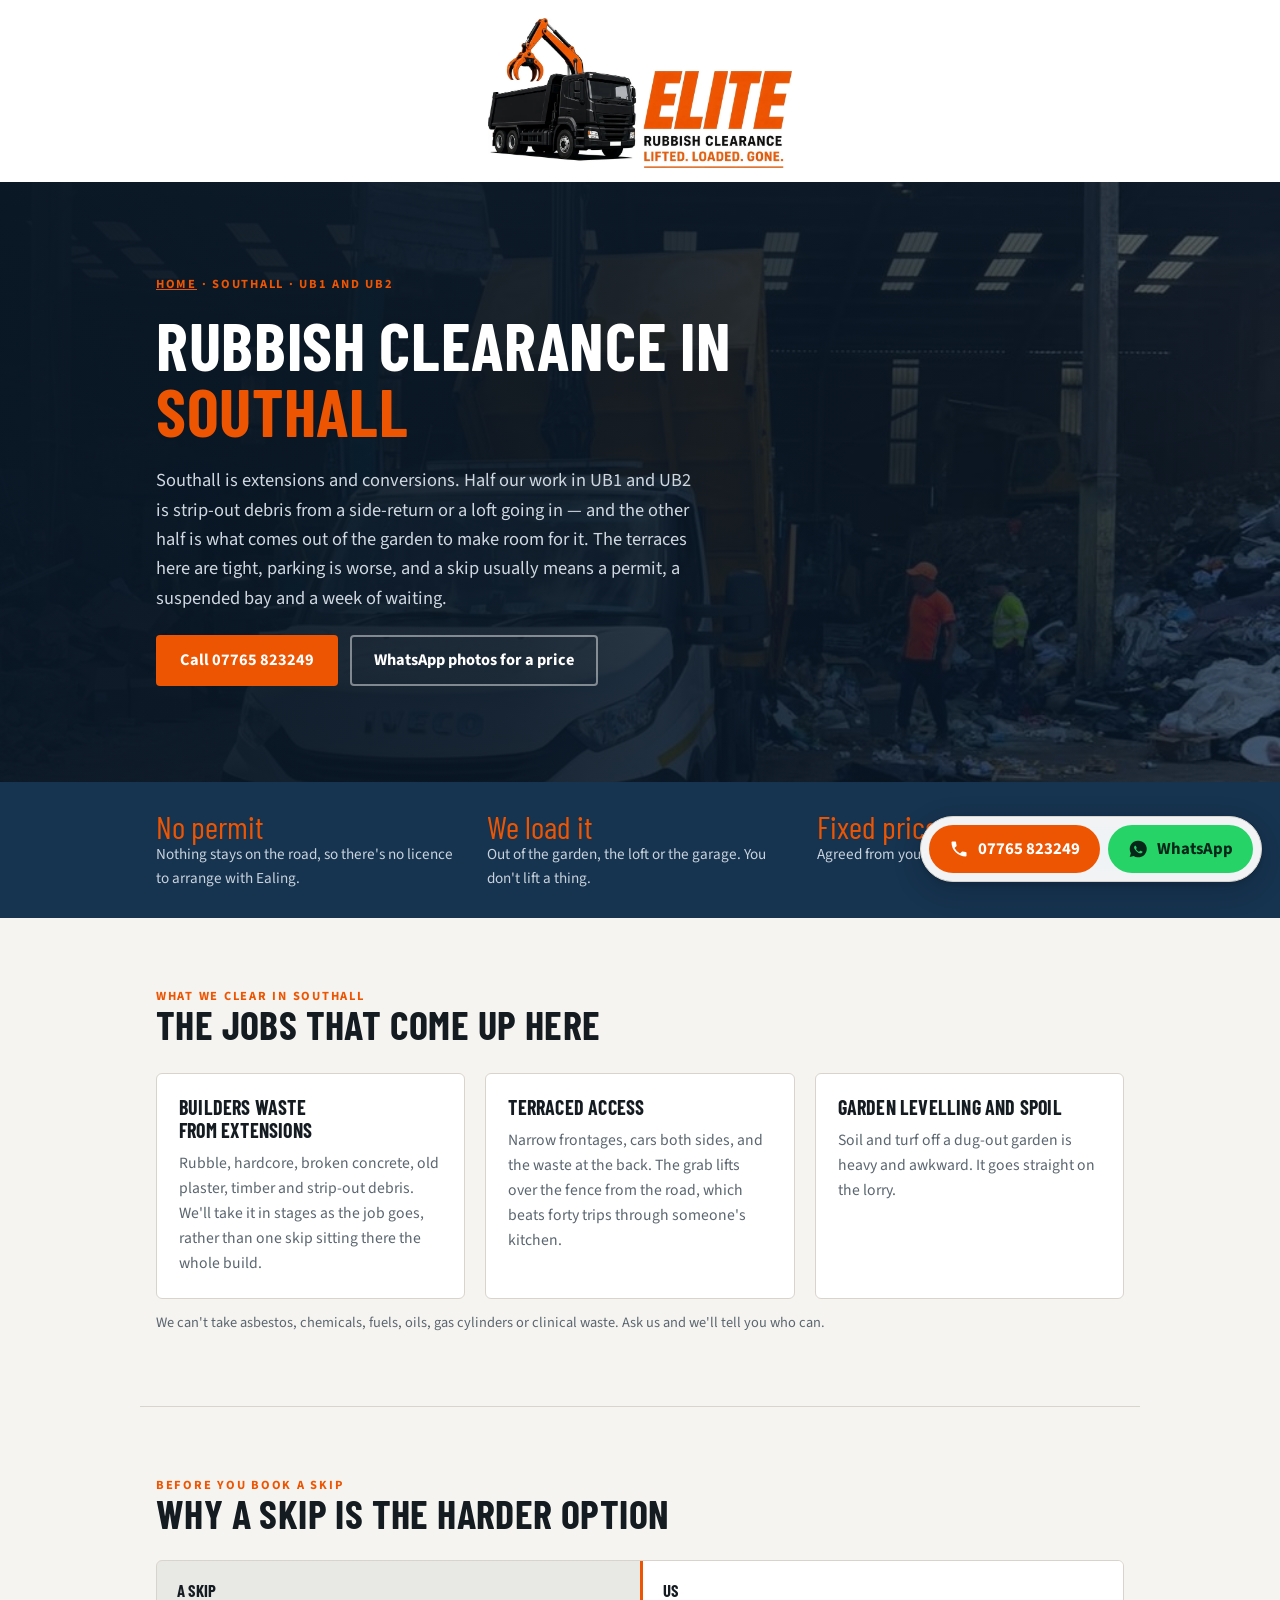
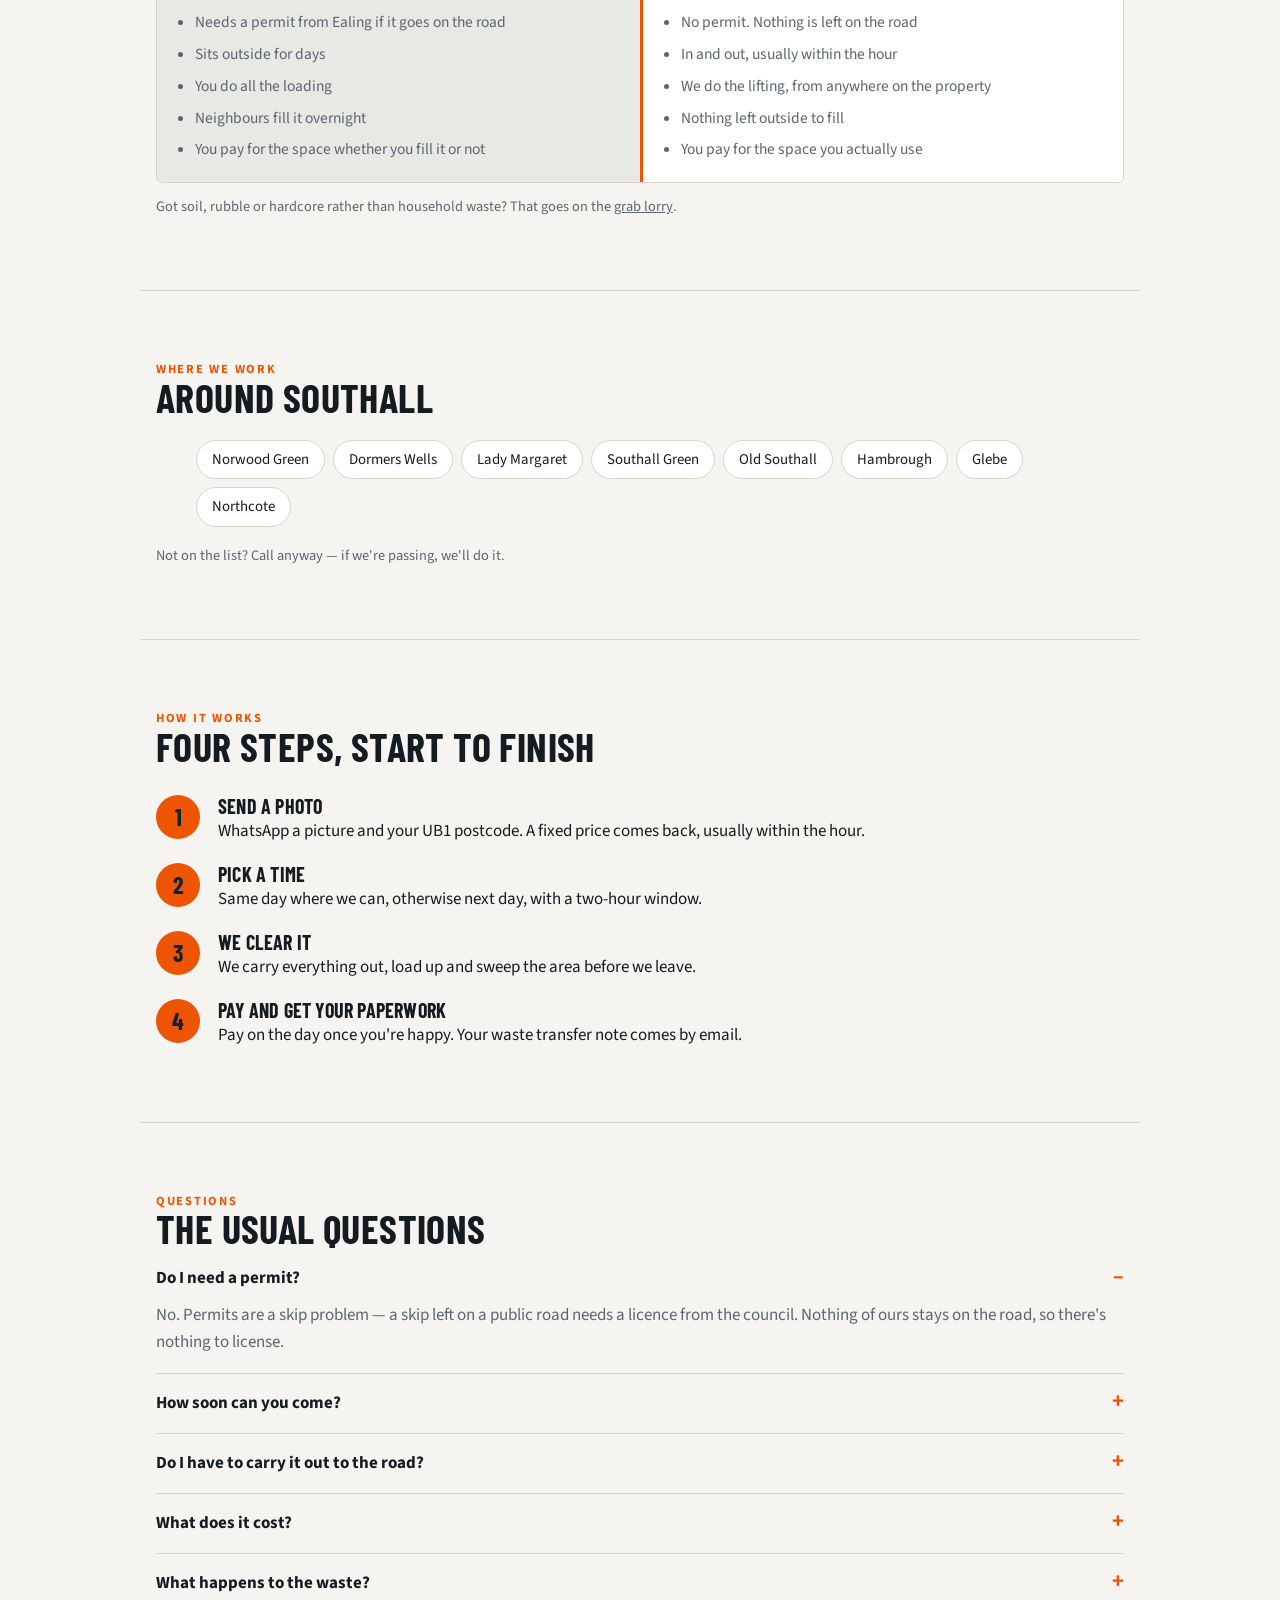
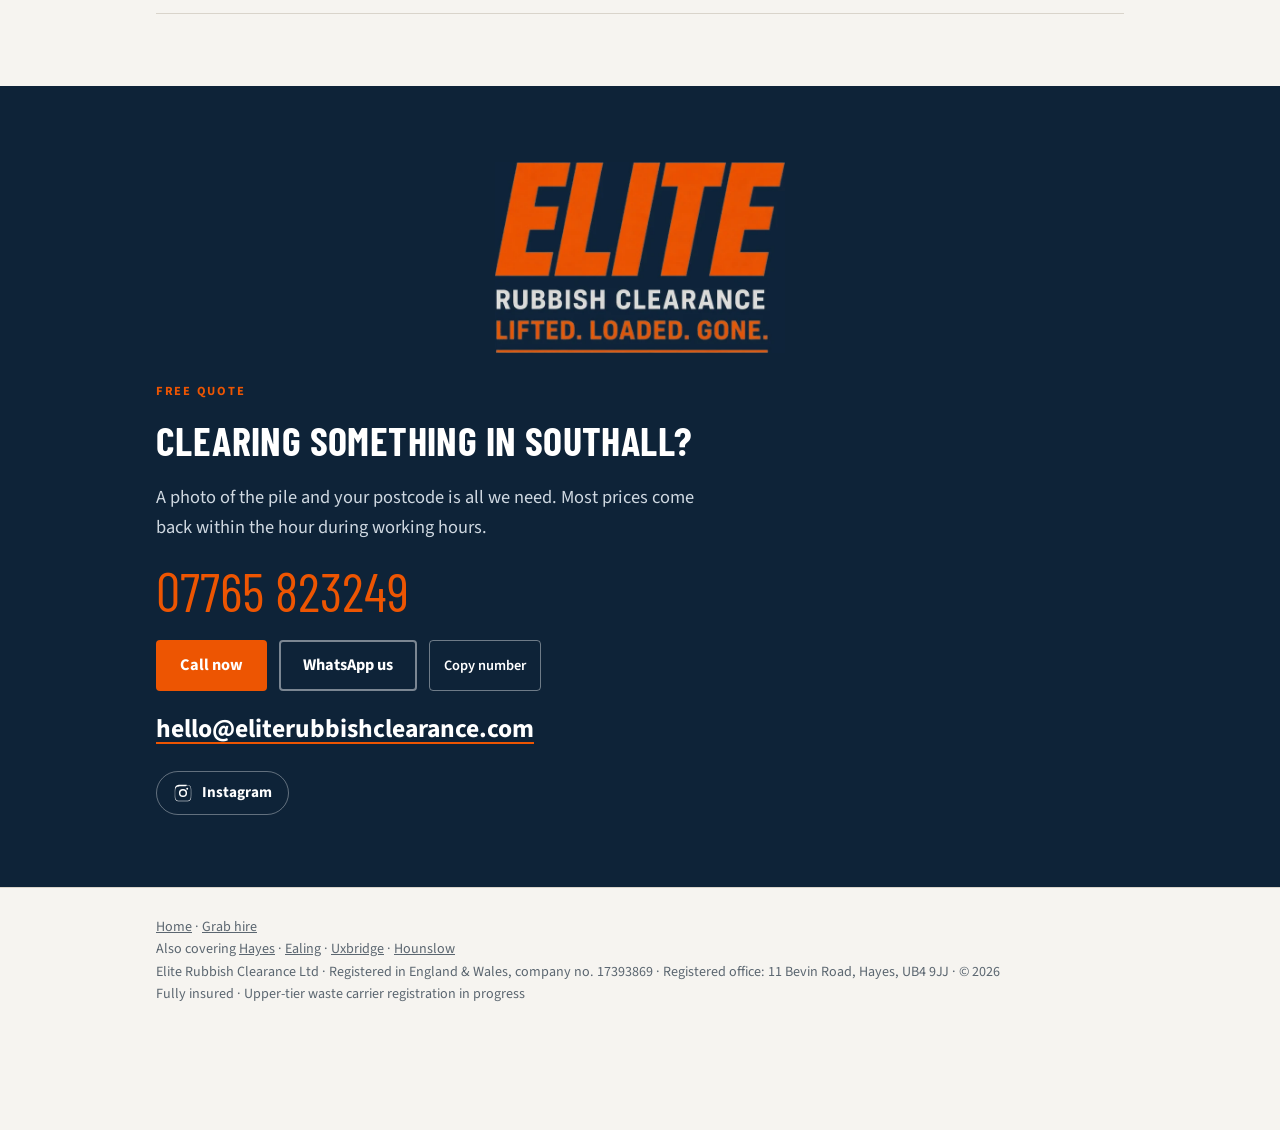
<file: areas/southall/index.html>
<!doctype html>
<html lang="en-GB">
<head>
<meta charset="utf-8">
<meta name="viewport" content="width=device-width,initial-scale=1,viewport-fit=cover">
<title>Rubbish Clearance Southall | UB1 UB2 | No Skip Permit Needed</title>
<meta name="description" content="Rubbish, house and garden clearance in Southall, UB1 and UB2. Tight terraced access, extensions and loft clear-outs. No permit, we do the lifting. 07765 823249.">
<link rel="canonical" href="https://eliterubbishclearance.com/areas/southall/">
<meta name="theme-color" content="#0E2338">
<link rel="icon" type="image/png" sizes="32x32" href="/favicon-32.png">
<link rel="apple-touch-icon" href="/apple-touch-icon.png">
<meta property="og:type" content="website">
<meta property="og:site_name" content="Elite Rubbish Clearance">
<meta property="og:title" content="Rubbish Clearance Southall | UB1 UB2 | No Skip Permit Needed">
<meta property="og:description" content="Rubbish, house and garden clearance in Southall, UB1 and UB2. Tight terraced access, extensions and loft clear-outs. No permit, we do the lifting. 07765 823249.">
<meta property="og:url" content="https://eliterubbishclearance.com/areas/southall/">
<meta property="og:image" content="https://eliterubbishclearance.com/img/ba1.jpg">
<meta name="twitter:card" content="summary_large_image">
<script type="application/ld+json">{"@context":"https://schema.org","@type":"Service","name":"Rubbish clearance in Southall","serviceType":"Rubbish and house clearance","areaServed":{"@type":"Place","name":"Southall, London (UB1 and UB2)"},"provider":{"@type":"LocalBusiness","name":"Elite Rubbish Clearance","legalName":"Elite Rubbish Clearance Ltd","url":"https://eliterubbishclearance.com/","telephone":"+44 7765 823249","email":"hello@eliterubbishclearance.com","address":{"@type":"PostalAddress","streetAddress":"11 Bevin Road","addressLocality":"Hayes","postalCode":"UB4 9JJ","addressCountry":"GB"}},"url":"https://eliterubbishclearance.com/areas/southall/"}</script>
<script type="application/ld+json">{"@context":"https://schema.org","@type":"FAQPage","mainEntity":[{"@type":"Question","name":"Do I need a permit?","acceptedAnswer":{"@type":"Answer","text":"No. Permits are a skip problem \u2014 a skip left on a public road needs a licence from the council. Nothing of ours stays on the road, so there's nothing to license."}},{"@type":"Question","name":"How soon can you come?","acceptedAnswer":{"@type":"Answer","text":"Often the same day. Call early and you'll usually get a slot that afternoon."}},{"@type":"Question","name":"Do I have to carry it out to the road?","acceptedAnswer":{"@type":"Answer","text":"No. We carry it out \u2014 upstairs flats, back gardens, lofts and garages included."}},{"@type":"Question","name":"What does it cost?","acceptedAnswer":{"@type":"Answer","text":"It depends on volume and what the waste is, so we price from a photo. Send a picture of the pile and your postcode and a fixed price comes back, usually within the hour."}},{"@type":"Question","name":"What happens to the waste?","acceptedAnswer":{"@type":"Answer","text":"It goes to a licensed transfer station and gets sorted, and as much as possible is recycled. You get a waste transfer note by email."}}]}</script>
<script type="application/ld+json">{"@context":"https://schema.org","@type":"BreadcrumbList","itemListElement":[{"@type":"ListItem","position":1,"name":"Home","item":"https://eliterubbishclearance.com/"},{"@type":"ListItem","position":2,"name":"Areas","item":"https://eliterubbishclearance.com/areas/"},{"@type":"ListItem","position":3,"name":"Southall","item":"https://eliterubbishclearance.com/areas/southall/"}]}</script>
<link rel="preconnect" href="https://fonts.googleapis.com">
<link rel="preconnect" href="https://fonts.gstatic.com" crossorigin>
<link rel="stylesheet" href="https://fonts.googleapis.com/css2?family=Barlow+Condensed:wght@600;700&family=Source+Sans+3:wght@400;600;700&display=swap">
<link rel="stylesheet" href="/assets/site.css">
</head>
<body>
<a class="brandbar" href="/" aria-label="Elite Rubbish Clearance home"><img src="/img/logoLight.webp" width="1000" height="495" class="on-light" alt="Elite Rubbish Clearance — lifted, loaded, gone"><img src="/img/logoDark.webp" width="1000" height="495" class="on-dark" alt="Elite Rubbish Clearance — lifted, loaded, gone"></a>

<header class="hero">
  <div class="hero-img" style="background-image:url(/img/lorry.jpg)"></div><div class="hero-grad"></div>
  <div class="wrap hero-in">
    <p class="eyebrow"><a href="/" style="color:inherit">Home</a> · Southall · UB1 and UB2</p>
    <h1>Rubbish clearance in <span>Southall</span></h1>
    <p class="lede">Southall is extensions and conversions. Half our work in UB1 and UB2 is strip-out debris from a side-return or a loft going in — and the other half is what comes out of the garden to make room for it. The terraces here are tight, parking is worse, and a skip usually means a permit, a suspended bay and a week of waiting.</p>
    <div class="cta">
      <a class="btn btn-a" href="tel:07765823249">Call 07765 823249</a>
      <a class="btn btn-b" href="https://wa.me/447765823249?text=Hi%2C%20I%27d%20like%20a%20price%20for%20a%20clearance.%20Here%27s%20a%20photo%20and%20my%20postcode%3A" rel="noopener">WhatsApp photos for a price</a>
    </div>
  </div>
</header>

<div class="strip"><div class="wrap">
  <div><p class="n">No permit</p><p>Nothing stays on the road, so there's no licence to arrange with Ealing.</p></div>
  <div><p class="n">We load it</p><p>Out of the garden, the loft or the garage. You don't lift a thing.</p></div>
  <div><p class="n">Fixed price</p><p>Agreed from your photos before we set off.</p></div>
</div></div>

<section class="wrap">
  <p class="eyebrow">What we clear in Southall</p>
  <h2>The jobs that come up here</h2>
  <div class="grid">
    <div class="card"><h3>Builders waste from extensions</h3><p>Rubble, hardcore, broken concrete, old plaster, timber and strip-out debris. We&#x27;ll take it in stages as the job goes, rather than one skip sitting there the whole build.</p></div>
    <div class="card"><h3>Terraced access</h3><p>Narrow frontages, cars both sides, and the waste at the back. The grab lifts over the fence from the road, which beats forty trips through someone&#x27;s kitchen.</p></div>
    <div class="card"><h3>Garden levelling and spoil</h3><p>Soil and turf off a dug-out garden is heavy and awkward. It goes straight on the lorry.</p></div>
  </div>
  <p class="note">We can't take asbestos, chemicals, fuels, oils, gas cylinders or clinical waste. Ask us and we'll tell you who can.</p>
</section>

<section class="wrap" style="border-top:1px solid var(--line)">
  <p class="eyebrow">Before you book a skip</p>
  <h2>Why a skip is the harder option</h2>
  <div class="compare">
    <div class="them"><h3>A skip</h3><ul>
      <li>Needs a permit from Ealing if it goes on the road</li>
      <li>Sits outside for days</li>
      <li>You do all the loading</li>
      <li>Neighbours fill it overnight</li>
      <li>You pay for the space whether you fill it or not</li>
    </ul></div>
    <div class="us"><h3>Us</h3><ul>
      <li>No permit. Nothing is left on the road</li>
      <li>In and out, usually within the hour</li>
      <li>We do the lifting, from anywhere on the property</li>
      <li>Nothing left outside to fill</li>
      <li>You pay for the space you actually use</li>
    </ul></div>
  </div>
  <p class="note">Got soil, rubble or hardcore rather than household waste? That goes on the <a href="/services/grab-hire/">grab lorry</a>.</p>
</section>

<section class="wrap" style="border-top:1px solid var(--line)">
  <p class="eyebrow">Where we work</p>
  <h2>Around Southall</h2>
  <ul class="areas">
<li>Norwood Green</li><li>Dormers Wells</li><li>Lady Margaret</li><li>Southall Green</li><li>Old Southall</li><li>Hambrough</li><li>Glebe</li><li>Northcote</li>
  </ul>
  <p class="note">Not on the list? Call anyway — if we're passing, we'll do it.</p>
</section>

<section class="wrap" style="border-top:1px solid var(--line)">
  <p class="eyebrow">How it works</p>
  <h2>Four steps, start to finish</h2>
  <div class="steps">
    <div class="step"><div><h3>Send a photo</h3><p>WhatsApp a picture and your UB1 postcode. A fixed price comes back, usually within the hour.</p></div></div>
    <div class="step"><div><h3>Pick a time</h3><p>Same day where we can, otherwise next day, with a two-hour window.</p></div></div>
    <div class="step"><div><h3>We clear it</h3><p>We carry everything out, load up and sweep the area before we leave.</p></div></div>
    <div class="step"><div><h3>Pay and get your paperwork</h3><p>Pay on the day once you're happy. Your waste transfer note comes by email.</p></div></div>
  </div>
</section>

<section class="wrap" style="border-top:1px solid var(--line)">
  <p class="eyebrow">Questions</p>
  <h2>The usual questions</h2>
  <details open><summary>Do I need a permit?</summary><p>No. Permits are a skip problem — a skip left on a public road needs a licence from the council. Nothing of ours stays on the road, so there&#x27;s nothing to license.</p></details>
  <details><summary>How soon can you come?</summary><p>Often the same day. Call early and you&#x27;ll usually get a slot that afternoon.</p></details>
  <details><summary>Do I have to carry it out to the road?</summary><p>No. We carry it out — upstairs flats, back gardens, lofts and garages included.</p></details>
  <details><summary>What does it cost?</summary><p>It depends on volume and what the waste is, so we price from a photo. Send a picture of the pile and your postcode and a fixed price comes back, usually within the hour.</p></details>
  <details><summary>What happens to the waste?</summary><p>It goes to a licensed transfer station and gets sorted, and as much as possible is recycled. You get a waste transfer note by email.</p></details>
</section>

<section class="contact" id="quote">
  <div class="wrap">
    <div class="brandfoot"><img src="/img/wordDark.webp" width="640" height="420" loading="lazy" decoding="async" alt="Elite Rubbish Clearance"></div>
    <p class="eyebrow" style="color:var(--yellow)">Free quote</p>
    <h2 style="color:#fff">Clearing something in Southall?</h2>
    <p class="lede">A photo of the pile and your postcode is all we need. Most prices come back within the hour during working hours.</p>
    <p class="num" id="tel">07765 823249</p>
    <div class="cta">
      <a class="btn btn-a" href="tel:07765823249">Call now</a>
      <a class="btn btn-b" href="https://wa.me/447765823249?text=Hi%2C%20I%27d%20like%20a%20price%20for%20a%20clearance.%20Here%27s%20a%20photo%20and%20my%20postcode%3A" rel="noopener">WhatsApp us</a>
      <button class="copy" id="copybtn" type="button">Copy number</button>
    </div>
    <p class="mail"><a href="mailto:hello@eliterubbishclearance.com">hello@eliterubbishclearance.com</a></p>
    <p class="social">
      <a href="https://www.instagram.com/eliterubbishclearanceltd/" target="_blank" rel="noopener me" aria-label="Elite Rubbish Clearance on Instagram"><svg viewBox="0 0 24 24" aria-hidden="true" focusable="false"><path fill="currentColor" d="M12 2.2c3.2 0 3.6 0 4.9.07 1.2.05 1.8.25 2.2.42.6.22 1 .48 1.4.9.43.42.7.82.9 1.4.18.4.38 1 .43 2.2.06 1.3.07 1.7.07 4.9s0 3.6-.07 4.9c-.05 1.2-.25 1.8-.42 2.2-.22.6-.48 1-.9 1.4-.42.43-.82.7-1.4.9-.4.18-1 .38-2.2.43-1.3.06-1.7.07-4.9.07s-3.6 0-4.9-.07c-1.2-.05-1.8-.25-2.2-.42-.6-.22-1-.48-1.4-.9-.43-.42-.7-.82-.9-1.4-.18-.4-.38-1-.43-2.2C2.2 15.6 2.2 15.2 2.2 12s0-3.6.07-4.9c.05-1.2.25-1.8.42-2.2.22-.6.48-1 .9-1.4.42-.43.82-.7 1.4-.9.4-.18 1-.38 2.2-.43C8.4 2.2 8.8 2.2 12 2.2zm0 1.8c-3.1 0-3.5 0-4.7.07-1.1.05-1.7.24-2.1.4-.5.2-.9.44-1.3.84-.4.4-.64.8-.84 1.3-.16.4-.35 1-.4 2.1C2.6 9.9 2.6 10.3 2.6 12s0 3.5.07 4.7c.05 1.1.24 1.7.4 2.1.2.5.44.9.84 1.3.4.4.8.64 1.3.84.4.16 1 .35 2.1.4 1.2.06 1.6.07 4.7.07s3.5 0 4.7-.07c1.1-.05 1.7-.24 2.1-.4.5-.2.9-.44 1.3-.84.4-.4.64-.8.84-1.3.16-.4.35-1 .4-2.1.06-1.2.07-1.6.07-4.7s0-3.5-.07-4.7c-.05-1.1-.24-1.7-.4-2.1a3.5 3.5 0 0 0-.84-1.3 3.5 3.5 0 0 0-1.3-.84c-.4-.16-1-.35-2.1-.4C15.5 4 15.1 4 12 4zm0 3.1a4.9 4.9 0 1 1 0 9.8 4.9 4.9 0 0 1 0-9.8zm0 8a3.1 3.1 0 1 0 0-6.2 3.1 3.1 0 0 0 0 6.2zm6.2-8.2a1.15 1.15 0 1 1-2.3 0 1.15 1.15 0 0 1 2.3 0z"/></svg><span>Instagram</span></a>
    </p>

  </div>
</section>

<footer><div class="wrap">
  <p><a href="/">Home</a> · <a href="/services/grab-hire/">Grab hire</a></p>
  <p>Also covering <a href="/areas/hayes/">Hayes</a> · <a href="/areas/ealing/">Ealing</a> · <a href="/areas/uxbridge/">Uxbridge</a> · <a href="/areas/hounslow/">Hounslow</a></p>
  <p>Elite Rubbish Clearance Ltd · Registered in England &amp; Wales, company no. 17393869 · Registered office: 11 Bevin Road, Hayes, UB4 9JJ · © 2026</p>
  <p>Fully insured · Upper-tier waste carrier registration in progress</p>
</div></footer>


<nav class="callbar" aria-label="Contact">
  <a class="c-call" href="tel:07765823249" aria-label="Call 07765 823249"><svg class="c-ico" viewBox="0 0 24 24" aria-hidden="true" focusable="false"><path fill="currentColor" d="M6.6 10.8a15.1 15.1 0 0 0 6.6 6.6l2.2-2.2c.3-.3.7-.4 1-.2 1.2.4 2.4.6 3.6.6.6 0 1 .4 1 1V20c0 .6-.4 1-1 1A17 17 0 0 1 3 4c0-.6.4-1 1-1h3.5c.6 0 1 .4 1 1 0 1.3.2 2.5.6 3.6.1.4 0 .8-.2 1l-2.3 2.2z"/></svg><span class="c-num">07765 823249</span></a>
  <a class="c-wa" href="https://wa.me/447765823249?text=Hi%2C%20I%27d%20like%20a%20price%20for%20a%20clearance.%20Here%27s%20a%20photo%20and%20my%20postcode%3A" rel="noopener" aria-label="Message us on WhatsApp"><svg class="c-ico" viewBox="0 0 24 24" aria-hidden="true" focusable="false"><path fill="currentColor" d="M12 2a10 10 0 0 0-8.6 15l-1.3 4.6 4.8-1.3A10 10 0 1 0 12 2zm5.3 14c-.2.6-1.3 1.2-1.8 1.2-.5.1-1 .1-1.7-.1-.4-.1-.9-.3-1.5-.6a11 11 0 0 1-4.3-4.4c-.4-.6-.7-1.3-.7-2 0-.7.3-1.3.5-1.5.2-.3.5-.4.7-.4h.5c.2 0 .4 0 .6.5l.8 1.9c0 .2 0 .3-.1.5l-.4.5c-.1.1-.3.3-.1.6.2.3.7 1.1 1.4 1.8.9.8 1.7 1.1 2 1.2.2.1.4.1.6-.1l.8-.9c.2-.2.4-.2.6-.1l1.8.9c.2.1.4.2.4.3.1.2.1.6-.1 1.2z"/></svg><span>WhatsApp</span></a>
</nav>
<script src="/assets/site.js" defer></script>
</body>
</html>
</file>
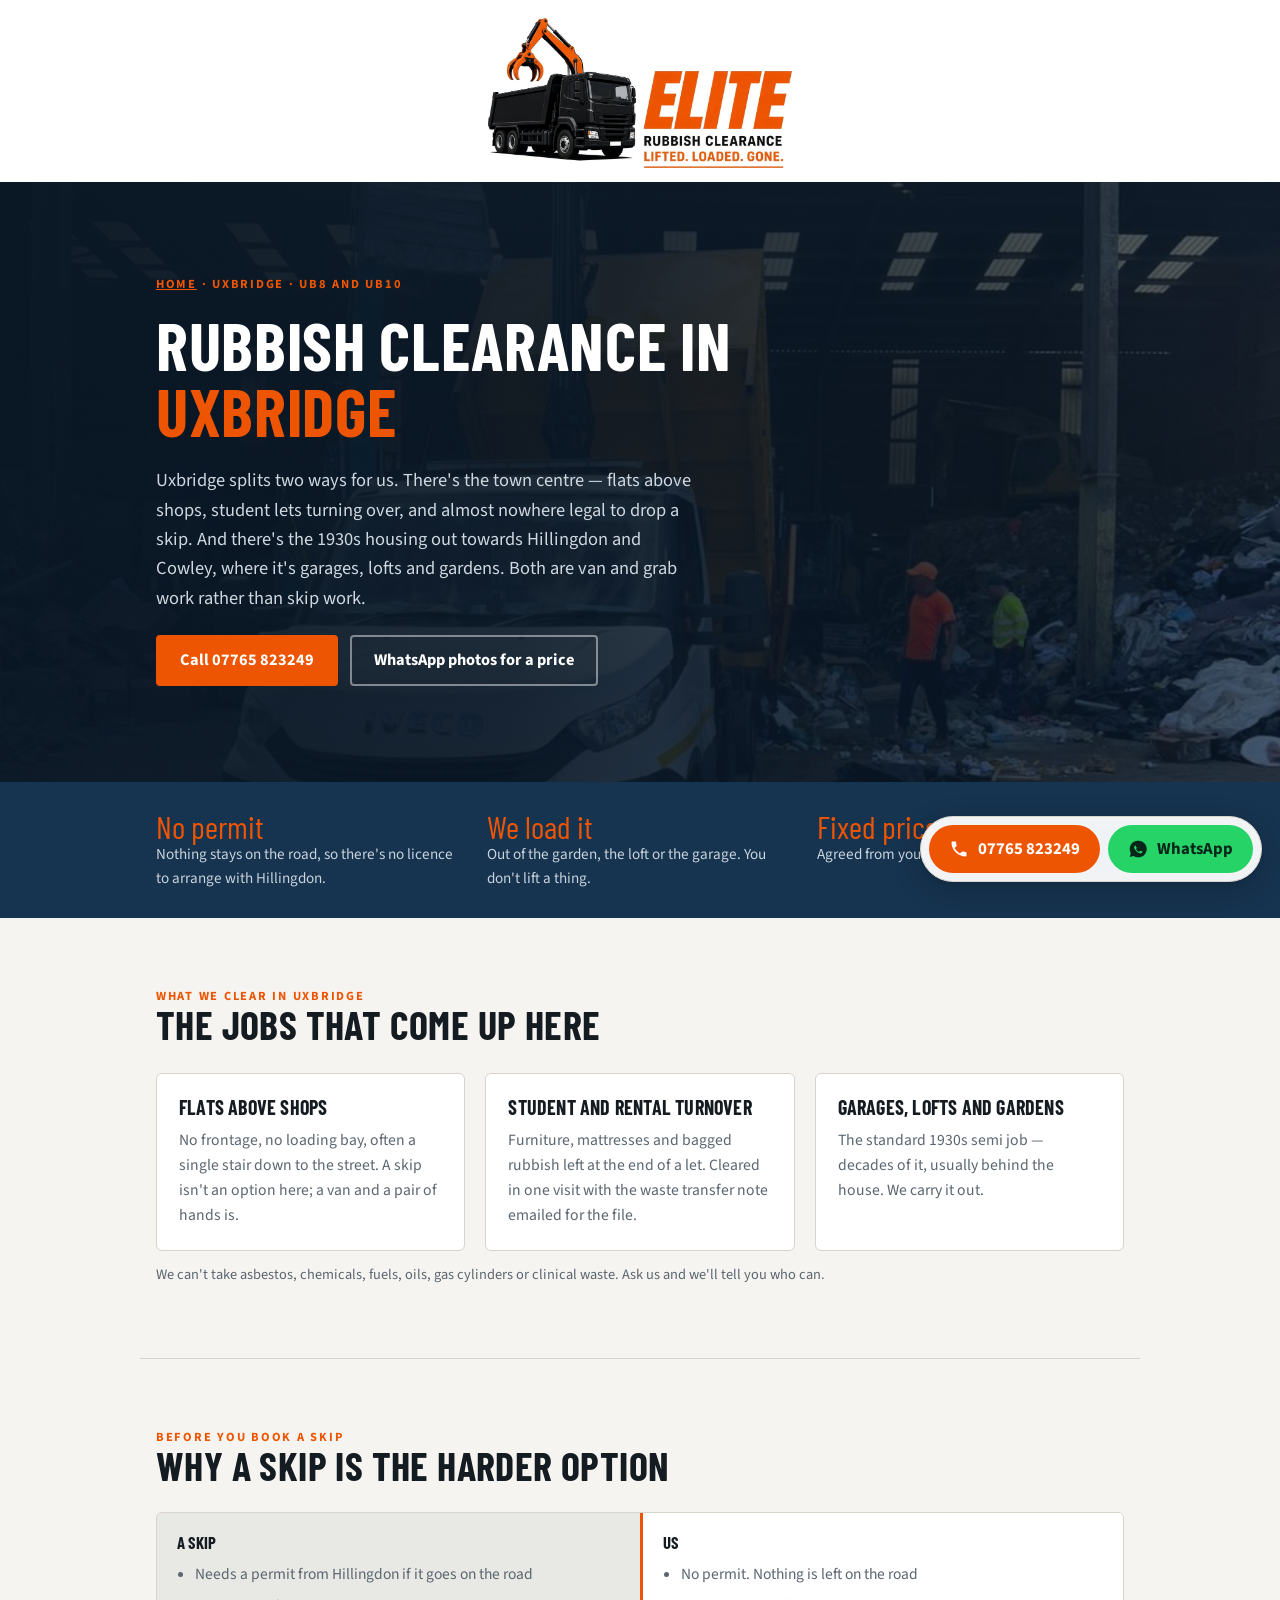
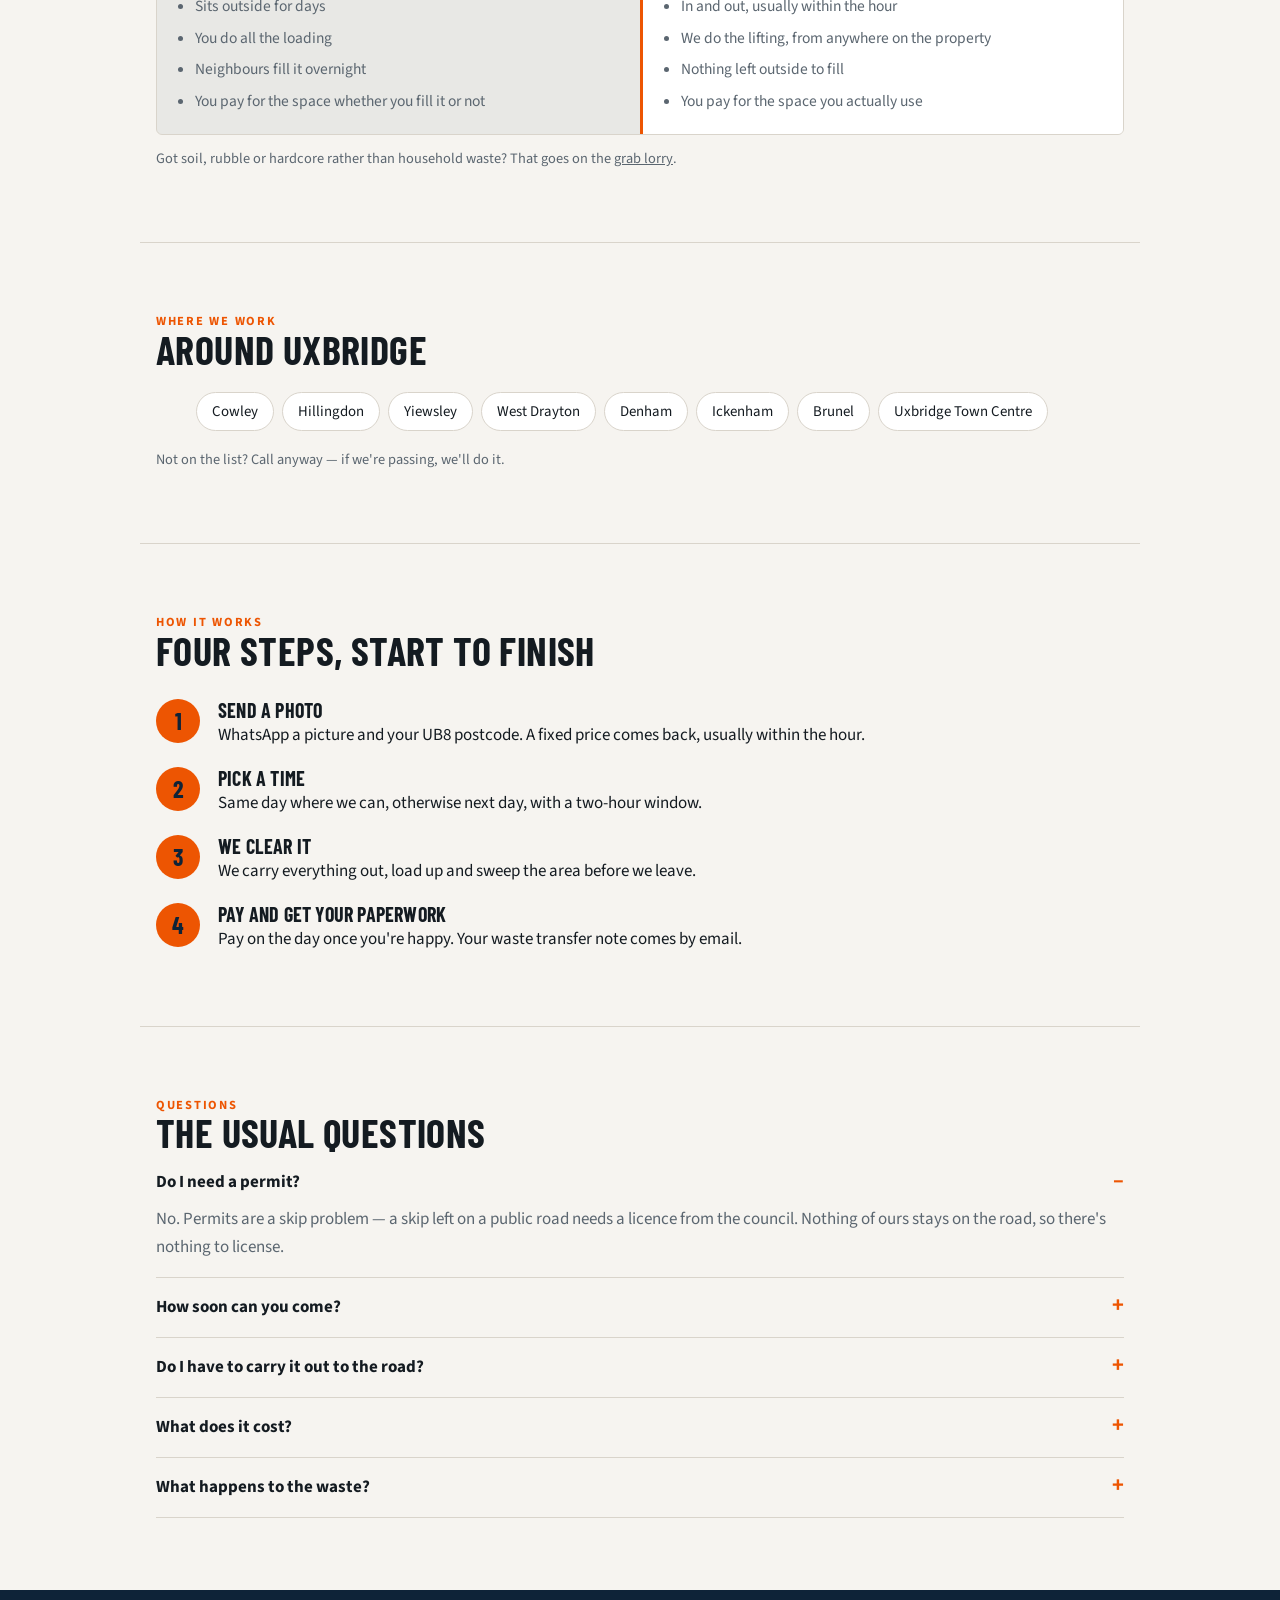
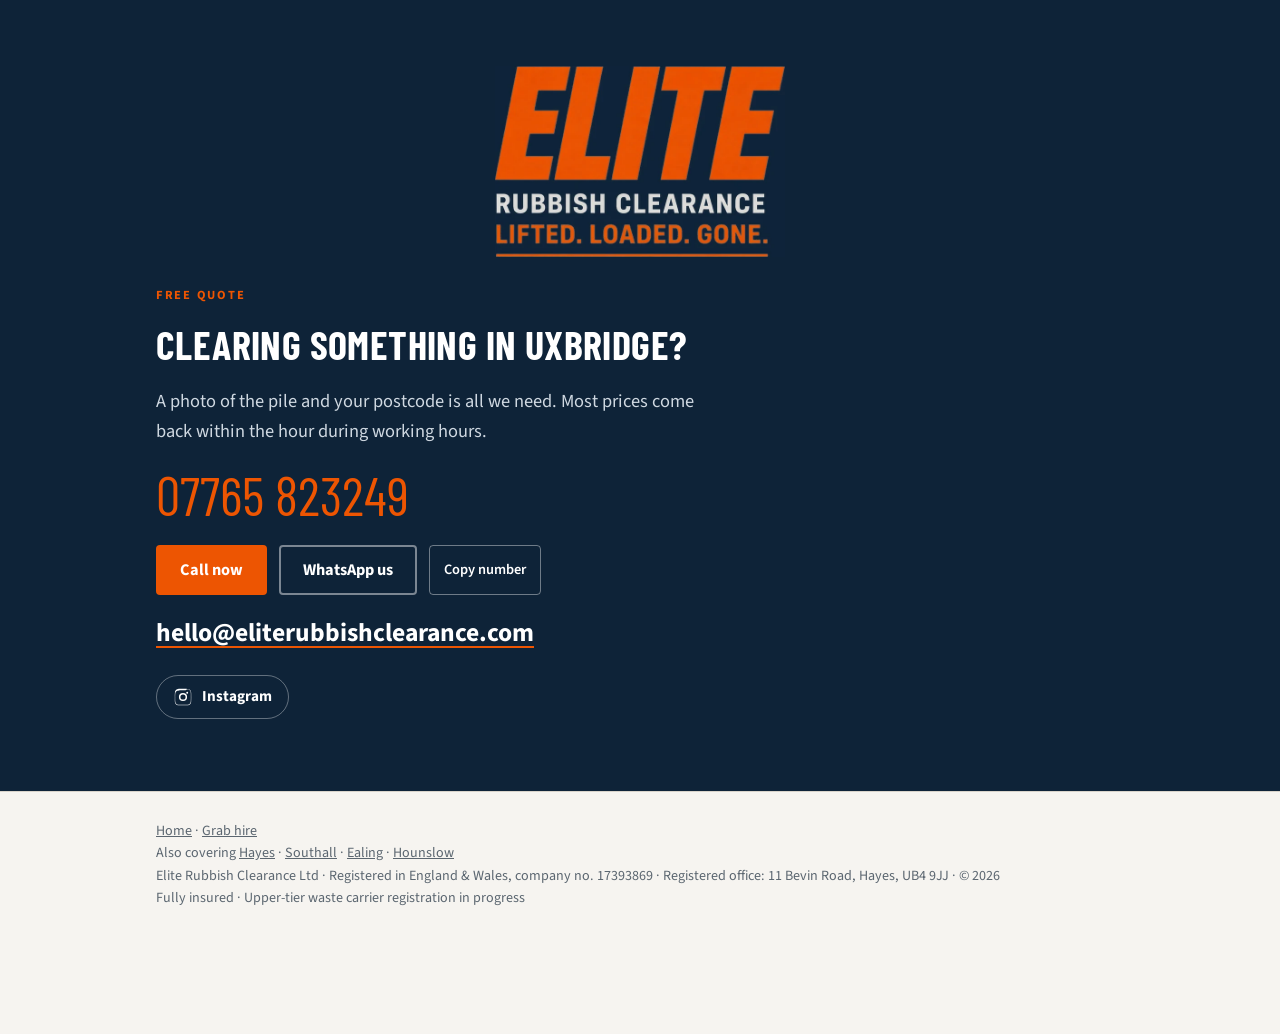
<file: areas/uxbridge/index.html>
<!doctype html>
<html lang="en-GB">
<head>
<meta charset="utf-8">
<meta name="viewport" content="width=device-width,initial-scale=1,viewport-fit=cover">
<title>Rubbish Clearance Uxbridge | UB8 UB10 | Same Day, No Skip</title>
<meta name="description" content="Rubbish, house and garden clearance in Uxbridge, UB8 and UB10. Student lets, flats above shops and 1930s semis. No skip permit, we load. 07765 823249.">
<link rel="canonical" href="https://eliterubbishclearance.com/areas/uxbridge/">
<meta name="theme-color" content="#0E2338">
<link rel="icon" type="image/png" sizes="32x32" href="/favicon-32.png">
<link rel="apple-touch-icon" href="/apple-touch-icon.png">
<meta property="og:type" content="website">
<meta property="og:site_name" content="Elite Rubbish Clearance">
<meta property="og:title" content="Rubbish Clearance Uxbridge | UB8 UB10 | Same Day, No Skip">
<meta property="og:description" content="Rubbish, house and garden clearance in Uxbridge, UB8 and UB10. Student lets, flats above shops and 1930s semis. No skip permit, we load. 07765 823249.">
<meta property="og:url" content="https://eliterubbishclearance.com/areas/uxbridge/">
<meta property="og:image" content="https://eliterubbishclearance.com/img/ba1.jpg">
<meta name="twitter:card" content="summary_large_image">
<script type="application/ld+json">{"@context":"https://schema.org","@type":"Service","name":"Rubbish clearance in Uxbridge","serviceType":"Rubbish and house clearance","areaServed":{"@type":"Place","name":"Uxbridge, London (UB8 and UB10)"},"provider":{"@type":"LocalBusiness","name":"Elite Rubbish Clearance","legalName":"Elite Rubbish Clearance Ltd","url":"https://eliterubbishclearance.com/","telephone":"+44 7765 823249","email":"hello@eliterubbishclearance.com","address":{"@type":"PostalAddress","streetAddress":"11 Bevin Road","addressLocality":"Hayes","postalCode":"UB4 9JJ","addressCountry":"GB"}},"url":"https://eliterubbishclearance.com/areas/uxbridge/"}</script>
<script type="application/ld+json">{"@context":"https://schema.org","@type":"FAQPage","mainEntity":[{"@type":"Question","name":"Do I need a permit?","acceptedAnswer":{"@type":"Answer","text":"No. Permits are a skip problem \u2014 a skip left on a public road needs a licence from the council. Nothing of ours stays on the road, so there's nothing to license."}},{"@type":"Question","name":"How soon can you come?","acceptedAnswer":{"@type":"Answer","text":"Often the same day. Call early and you'll usually get a slot that afternoon."}},{"@type":"Question","name":"Do I have to carry it out to the road?","acceptedAnswer":{"@type":"Answer","text":"No. We carry it out \u2014 upstairs flats, back gardens, lofts and garages included."}},{"@type":"Question","name":"What does it cost?","acceptedAnswer":{"@type":"Answer","text":"It depends on volume and what the waste is, so we price from a photo. Send a picture of the pile and your postcode and a fixed price comes back, usually within the hour."}},{"@type":"Question","name":"What happens to the waste?","acceptedAnswer":{"@type":"Answer","text":"It goes to a licensed transfer station and gets sorted, and as much as possible is recycled. You get a waste transfer note by email."}}]}</script>
<script type="application/ld+json">{"@context":"https://schema.org","@type":"BreadcrumbList","itemListElement":[{"@type":"ListItem","position":1,"name":"Home","item":"https://eliterubbishclearance.com/"},{"@type":"ListItem","position":2,"name":"Areas","item":"https://eliterubbishclearance.com/areas/"},{"@type":"ListItem","position":3,"name":"Uxbridge","item":"https://eliterubbishclearance.com/areas/uxbridge/"}]}</script>
<link rel="preconnect" href="https://fonts.googleapis.com">
<link rel="preconnect" href="https://fonts.gstatic.com" crossorigin>
<link rel="stylesheet" href="https://fonts.googleapis.com/css2?family=Barlow+Condensed:wght@600;700&family=Source+Sans+3:wght@400;600;700&display=swap">
<link rel="stylesheet" href="/assets/site.css">
</head>
<body>
<a class="brandbar" href="/" aria-label="Elite Rubbish Clearance home"><img src="/img/logoLight.webp" width="1000" height="495" class="on-light" alt="Elite Rubbish Clearance — lifted, loaded, gone"><img src="/img/logoDark.webp" width="1000" height="495" class="on-dark" alt="Elite Rubbish Clearance — lifted, loaded, gone"></a>

<header class="hero">
  <div class="hero-img" style="background-image:url(/img/lorry.jpg)"></div><div class="hero-grad"></div>
  <div class="wrap hero-in">
    <p class="eyebrow"><a href="/" style="color:inherit">Home</a> · Uxbridge · UB8 and UB10</p>
    <h1>Rubbish clearance in <span>Uxbridge</span></h1>
    <p class="lede">Uxbridge splits two ways for us. There&#x27;s the town centre — flats above shops, student lets turning over, and almost nowhere legal to drop a skip. And there&#x27;s the 1930s housing out towards Hillingdon and Cowley, where it&#x27;s garages, lofts and gardens. Both are van and grab work rather than skip work.</p>
    <div class="cta">
      <a class="btn btn-a" href="tel:07765823249">Call 07765 823249</a>
      <a class="btn btn-b" href="https://wa.me/447765823249?text=Hi%2C%20I%27d%20like%20a%20price%20for%20a%20clearance.%20Here%27s%20a%20photo%20and%20my%20postcode%3A" rel="noopener">WhatsApp photos for a price</a>
    </div>
  </div>
</header>

<div class="strip"><div class="wrap">
  <div><p class="n">No permit</p><p>Nothing stays on the road, so there's no licence to arrange with Hillingdon.</p></div>
  <div><p class="n">We load it</p><p>Out of the garden, the loft or the garage. You don't lift a thing.</p></div>
  <div><p class="n">Fixed price</p><p>Agreed from your photos before we set off.</p></div>
</div></div>

<section class="wrap">
  <p class="eyebrow">What we clear in Uxbridge</p>
  <h2>The jobs that come up here</h2>
  <div class="grid">
    <div class="card"><h3>Flats above shops</h3><p>No frontage, no loading bay, often a single stair down to the street. A skip isn&#x27;t an option here; a van and a pair of hands is.</p></div>
    <div class="card"><h3>Student and rental turnover</h3><p>Furniture, mattresses and bagged rubbish left at the end of a let. Cleared in one visit with the waste transfer note emailed for the file.</p></div>
    <div class="card"><h3>Garages, lofts and gardens</h3><p>The standard 1930s semi job — decades of it, usually behind the house. We carry it out.</p></div>
  </div>
  <p class="note">We can't take asbestos, chemicals, fuels, oils, gas cylinders or clinical waste. Ask us and we'll tell you who can.</p>
</section>

<section class="wrap" style="border-top:1px solid var(--line)">
  <p class="eyebrow">Before you book a skip</p>
  <h2>Why a skip is the harder option</h2>
  <div class="compare">
    <div class="them"><h3>A skip</h3><ul>
      <li>Needs a permit from Hillingdon if it goes on the road</li>
      <li>Sits outside for days</li>
      <li>You do all the loading</li>
      <li>Neighbours fill it overnight</li>
      <li>You pay for the space whether you fill it or not</li>
    </ul></div>
    <div class="us"><h3>Us</h3><ul>
      <li>No permit. Nothing is left on the road</li>
      <li>In and out, usually within the hour</li>
      <li>We do the lifting, from anywhere on the property</li>
      <li>Nothing left outside to fill</li>
      <li>You pay for the space you actually use</li>
    </ul></div>
  </div>
  <p class="note">Got soil, rubble or hardcore rather than household waste? That goes on the <a href="/services/grab-hire/">grab lorry</a>.</p>
</section>

<section class="wrap" style="border-top:1px solid var(--line)">
  <p class="eyebrow">Where we work</p>
  <h2>Around Uxbridge</h2>
  <ul class="areas">
<li>Cowley</li><li>Hillingdon</li><li>Yiewsley</li><li>West Drayton</li><li>Denham</li><li>Ickenham</li><li>Brunel</li><li>Uxbridge Town Centre</li>
  </ul>
  <p class="note">Not on the list? Call anyway — if we're passing, we'll do it.</p>
</section>

<section class="wrap" style="border-top:1px solid var(--line)">
  <p class="eyebrow">How it works</p>
  <h2>Four steps, start to finish</h2>
  <div class="steps">
    <div class="step"><div><h3>Send a photo</h3><p>WhatsApp a picture and your UB8 postcode. A fixed price comes back, usually within the hour.</p></div></div>
    <div class="step"><div><h3>Pick a time</h3><p>Same day where we can, otherwise next day, with a two-hour window.</p></div></div>
    <div class="step"><div><h3>We clear it</h3><p>We carry everything out, load up and sweep the area before we leave.</p></div></div>
    <div class="step"><div><h3>Pay and get your paperwork</h3><p>Pay on the day once you're happy. Your waste transfer note comes by email.</p></div></div>
  </div>
</section>

<section class="wrap" style="border-top:1px solid var(--line)">
  <p class="eyebrow">Questions</p>
  <h2>The usual questions</h2>
  <details open><summary>Do I need a permit?</summary><p>No. Permits are a skip problem — a skip left on a public road needs a licence from the council. Nothing of ours stays on the road, so there&#x27;s nothing to license.</p></details>
  <details><summary>How soon can you come?</summary><p>Often the same day. Call early and you&#x27;ll usually get a slot that afternoon.</p></details>
  <details><summary>Do I have to carry it out to the road?</summary><p>No. We carry it out — upstairs flats, back gardens, lofts and garages included.</p></details>
  <details><summary>What does it cost?</summary><p>It depends on volume and what the waste is, so we price from a photo. Send a picture of the pile and your postcode and a fixed price comes back, usually within the hour.</p></details>
  <details><summary>What happens to the waste?</summary><p>It goes to a licensed transfer station and gets sorted, and as much as possible is recycled. You get a waste transfer note by email.</p></details>
</section>

<section class="contact" id="quote">
  <div class="wrap">
    <div class="brandfoot"><img src="/img/wordDark.webp" width="640" height="420" loading="lazy" decoding="async" alt="Elite Rubbish Clearance"></div>
    <p class="eyebrow" style="color:var(--yellow)">Free quote</p>
    <h2 style="color:#fff">Clearing something in Uxbridge?</h2>
    <p class="lede">A photo of the pile and your postcode is all we need. Most prices come back within the hour during working hours.</p>
    <p class="num" id="tel">07765 823249</p>
    <div class="cta">
      <a class="btn btn-a" href="tel:07765823249">Call now</a>
      <a class="btn btn-b" href="https://wa.me/447765823249?text=Hi%2C%20I%27d%20like%20a%20price%20for%20a%20clearance.%20Here%27s%20a%20photo%20and%20my%20postcode%3A" rel="noopener">WhatsApp us</a>
      <button class="copy" id="copybtn" type="button">Copy number</button>
    </div>
    <p class="mail"><a href="mailto:hello@eliterubbishclearance.com">hello@eliterubbishclearance.com</a></p>
    <p class="social">
      <a href="https://www.instagram.com/eliterubbishclearanceltd/" target="_blank" rel="noopener me" aria-label="Elite Rubbish Clearance on Instagram"><svg viewBox="0 0 24 24" aria-hidden="true" focusable="false"><path fill="currentColor" d="M12 2.2c3.2 0 3.6 0 4.9.07 1.2.05 1.8.25 2.2.42.6.22 1 .48 1.4.9.43.42.7.82.9 1.4.18.4.38 1 .43 2.2.06 1.3.07 1.7.07 4.9s0 3.6-.07 4.9c-.05 1.2-.25 1.8-.42 2.2-.22.6-.48 1-.9 1.4-.42.43-.82.7-1.4.9-.4.18-1 .38-2.2.43-1.3.06-1.7.07-4.9.07s-3.6 0-4.9-.07c-1.2-.05-1.8-.25-2.2-.42-.6-.22-1-.48-1.4-.9-.43-.42-.7-.82-.9-1.4-.18-.4-.38-1-.43-2.2C2.2 15.6 2.2 15.2 2.2 12s0-3.6.07-4.9c.05-1.2.25-1.8.42-2.2.22-.6.48-1 .9-1.4.42-.43.82-.7 1.4-.9.4-.18 1-.38 2.2-.43C8.4 2.2 8.8 2.2 12 2.2zm0 1.8c-3.1 0-3.5 0-4.7.07-1.1.05-1.7.24-2.1.4-.5.2-.9.44-1.3.84-.4.4-.64.8-.84 1.3-.16.4-.35 1-.4 2.1C2.6 9.9 2.6 10.3 2.6 12s0 3.5.07 4.7c.05 1.1.24 1.7.4 2.1.2.5.44.9.84 1.3.4.4.8.64 1.3.84.4.16 1 .35 2.1.4 1.2.06 1.6.07 4.7.07s3.5 0 4.7-.07c1.1-.05 1.7-.24 2.1-.4.5-.2.9-.44 1.3-.84.4-.4.64-.8.84-1.3.16-.4.35-1 .4-2.1.06-1.2.07-1.6.07-4.7s0-3.5-.07-4.7c-.05-1.1-.24-1.7-.4-2.1a3.5 3.5 0 0 0-.84-1.3 3.5 3.5 0 0 0-1.3-.84c-.4-.16-1-.35-2.1-.4C15.5 4 15.1 4 12 4zm0 3.1a4.9 4.9 0 1 1 0 9.8 4.9 4.9 0 0 1 0-9.8zm0 8a3.1 3.1 0 1 0 0-6.2 3.1 3.1 0 0 0 0 6.2zm6.2-8.2a1.15 1.15 0 1 1-2.3 0 1.15 1.15 0 0 1 2.3 0z"/></svg><span>Instagram</span></a>
    </p>

  </div>
</section>

<footer><div class="wrap">
  <p><a href="/">Home</a> · <a href="/services/grab-hire/">Grab hire</a></p>
  <p>Also covering <a href="/areas/hayes/">Hayes</a> · <a href="/areas/southall/">Southall</a> · <a href="/areas/ealing/">Ealing</a> · <a href="/areas/hounslow/">Hounslow</a></p>
  <p>Elite Rubbish Clearance Ltd · Registered in England &amp; Wales, company no. 17393869 · Registered office: 11 Bevin Road, Hayes, UB4 9JJ · © 2026</p>
  <p>Fully insured · Upper-tier waste carrier registration in progress</p>
</div></footer>


<nav class="callbar" aria-label="Contact">
  <a class="c-call" href="tel:07765823249" aria-label="Call 07765 823249"><svg class="c-ico" viewBox="0 0 24 24" aria-hidden="true" focusable="false"><path fill="currentColor" d="M6.6 10.8a15.1 15.1 0 0 0 6.6 6.6l2.2-2.2c.3-.3.7-.4 1-.2 1.2.4 2.4.6 3.6.6.6 0 1 .4 1 1V20c0 .6-.4 1-1 1A17 17 0 0 1 3 4c0-.6.4-1 1-1h3.5c.6 0 1 .4 1 1 0 1.3.2 2.5.6 3.6.1.4 0 .8-.2 1l-2.3 2.2z"/></svg><span class="c-num">07765 823249</span></a>
  <a class="c-wa" href="https://wa.me/447765823249?text=Hi%2C%20I%27d%20like%20a%20price%20for%20a%20clearance.%20Here%27s%20a%20photo%20and%20my%20postcode%3A" rel="noopener" aria-label="Message us on WhatsApp"><svg class="c-ico" viewBox="0 0 24 24" aria-hidden="true" focusable="false"><path fill="currentColor" d="M12 2a10 10 0 0 0-8.6 15l-1.3 4.6 4.8-1.3A10 10 0 1 0 12 2zm5.3 14c-.2.6-1.3 1.2-1.8 1.2-.5.1-1 .1-1.7-.1-.4-.1-.9-.3-1.5-.6a11 11 0 0 1-4.3-4.4c-.4-.6-.7-1.3-.7-2 0-.7.3-1.3.5-1.5.2-.3.5-.4.7-.4h.5c.2 0 .4 0 .6.5l.8 1.9c0 .2 0 .3-.1.5l-.4.5c-.1.1-.3.3-.1.6.2.3.7 1.1 1.4 1.8.9.8 1.7 1.1 2 1.2.2.1.4.1.6-.1l.8-.9c.2-.2.4-.2.6-.1l1.8.9c.2.1.4.2.4.3.1.2.1.6-.1 1.2z"/></svg><span>WhatsApp</span></a>
</nav>
<script src="/assets/site.js" defer></script>
</body>
</html>
</file>
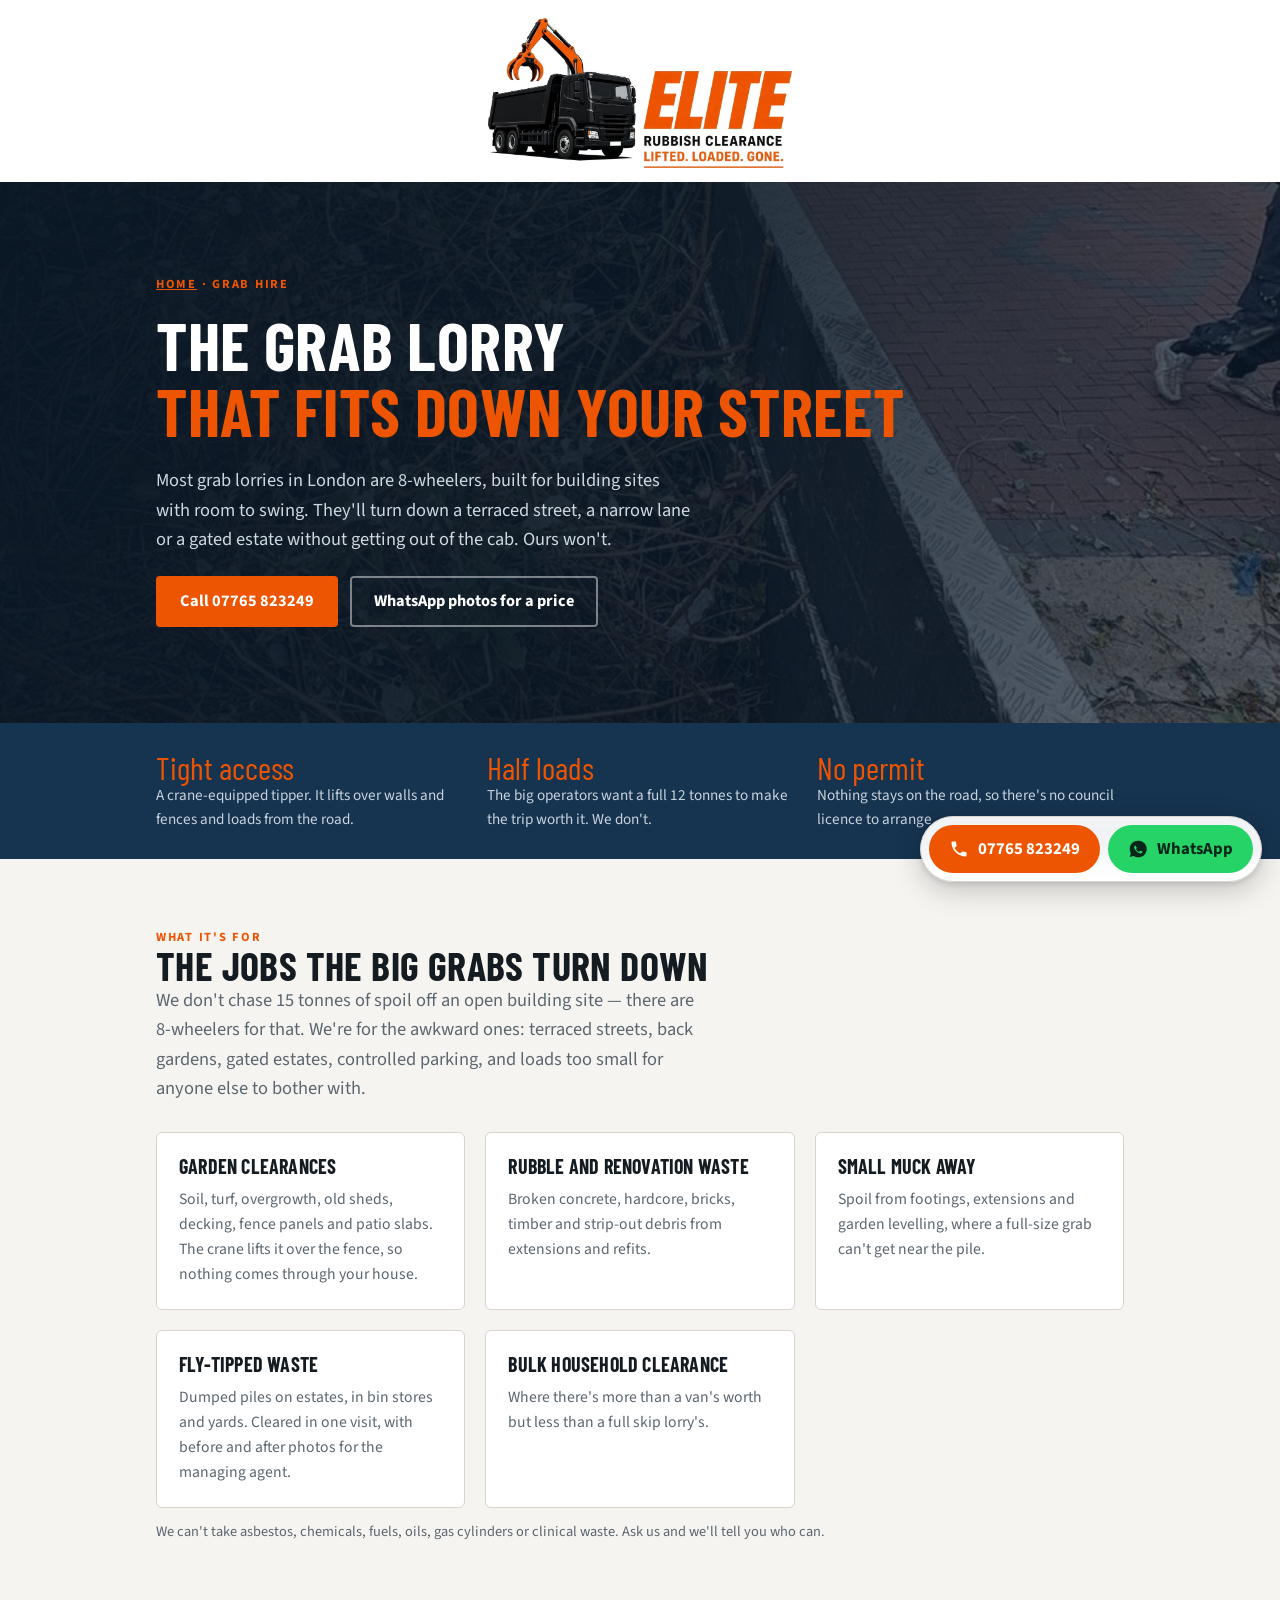
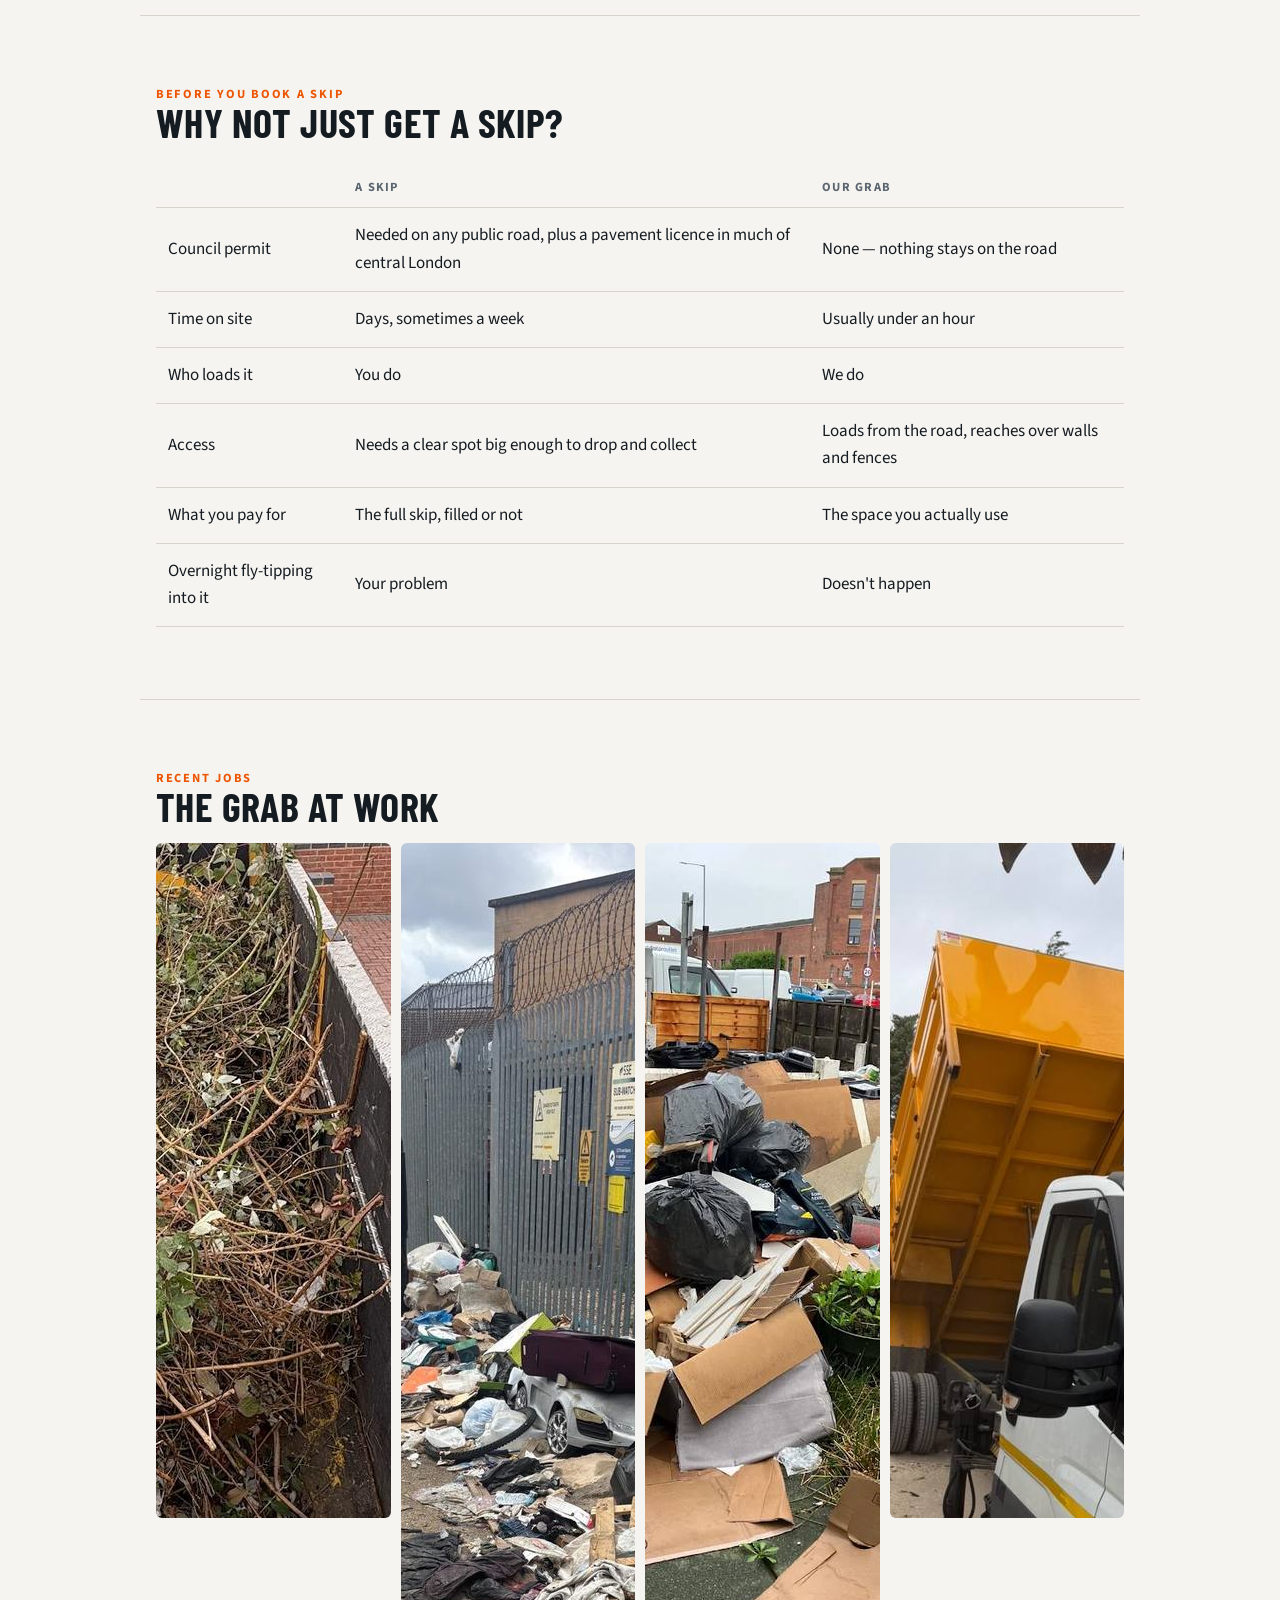
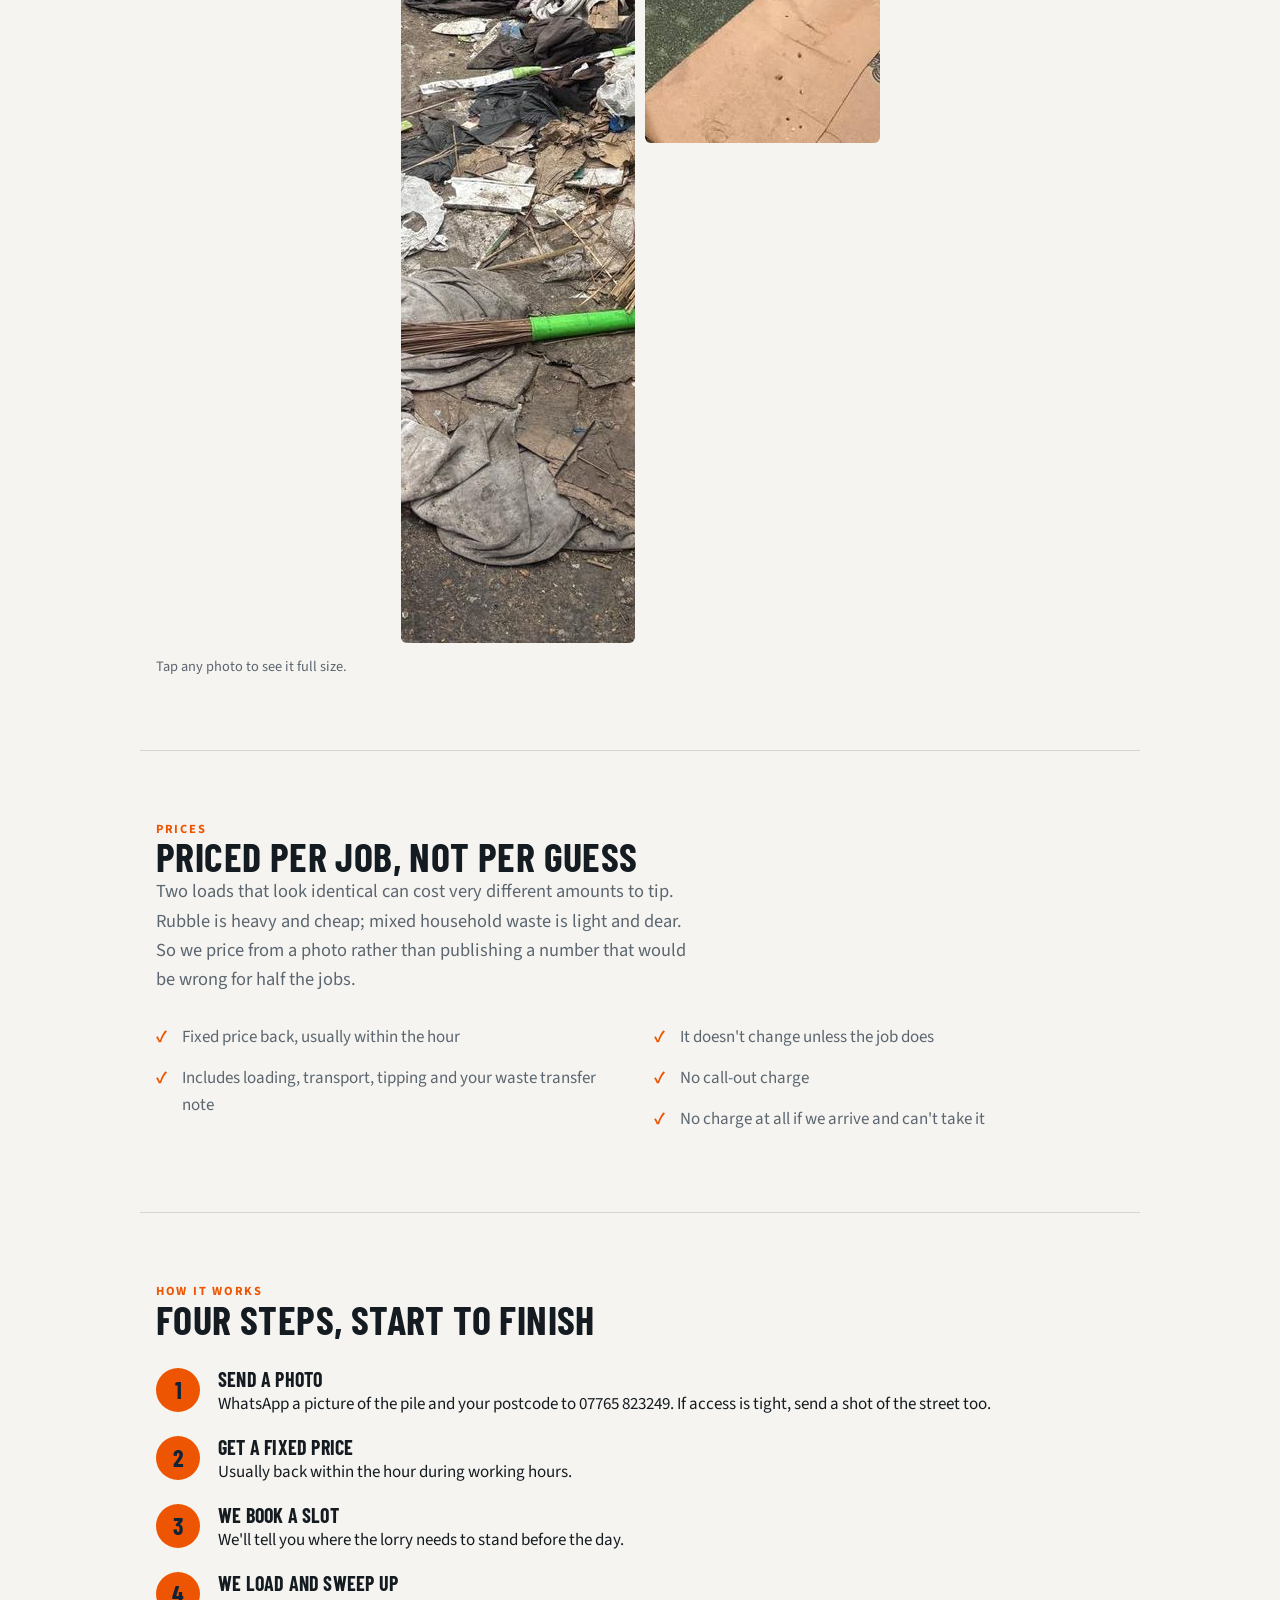
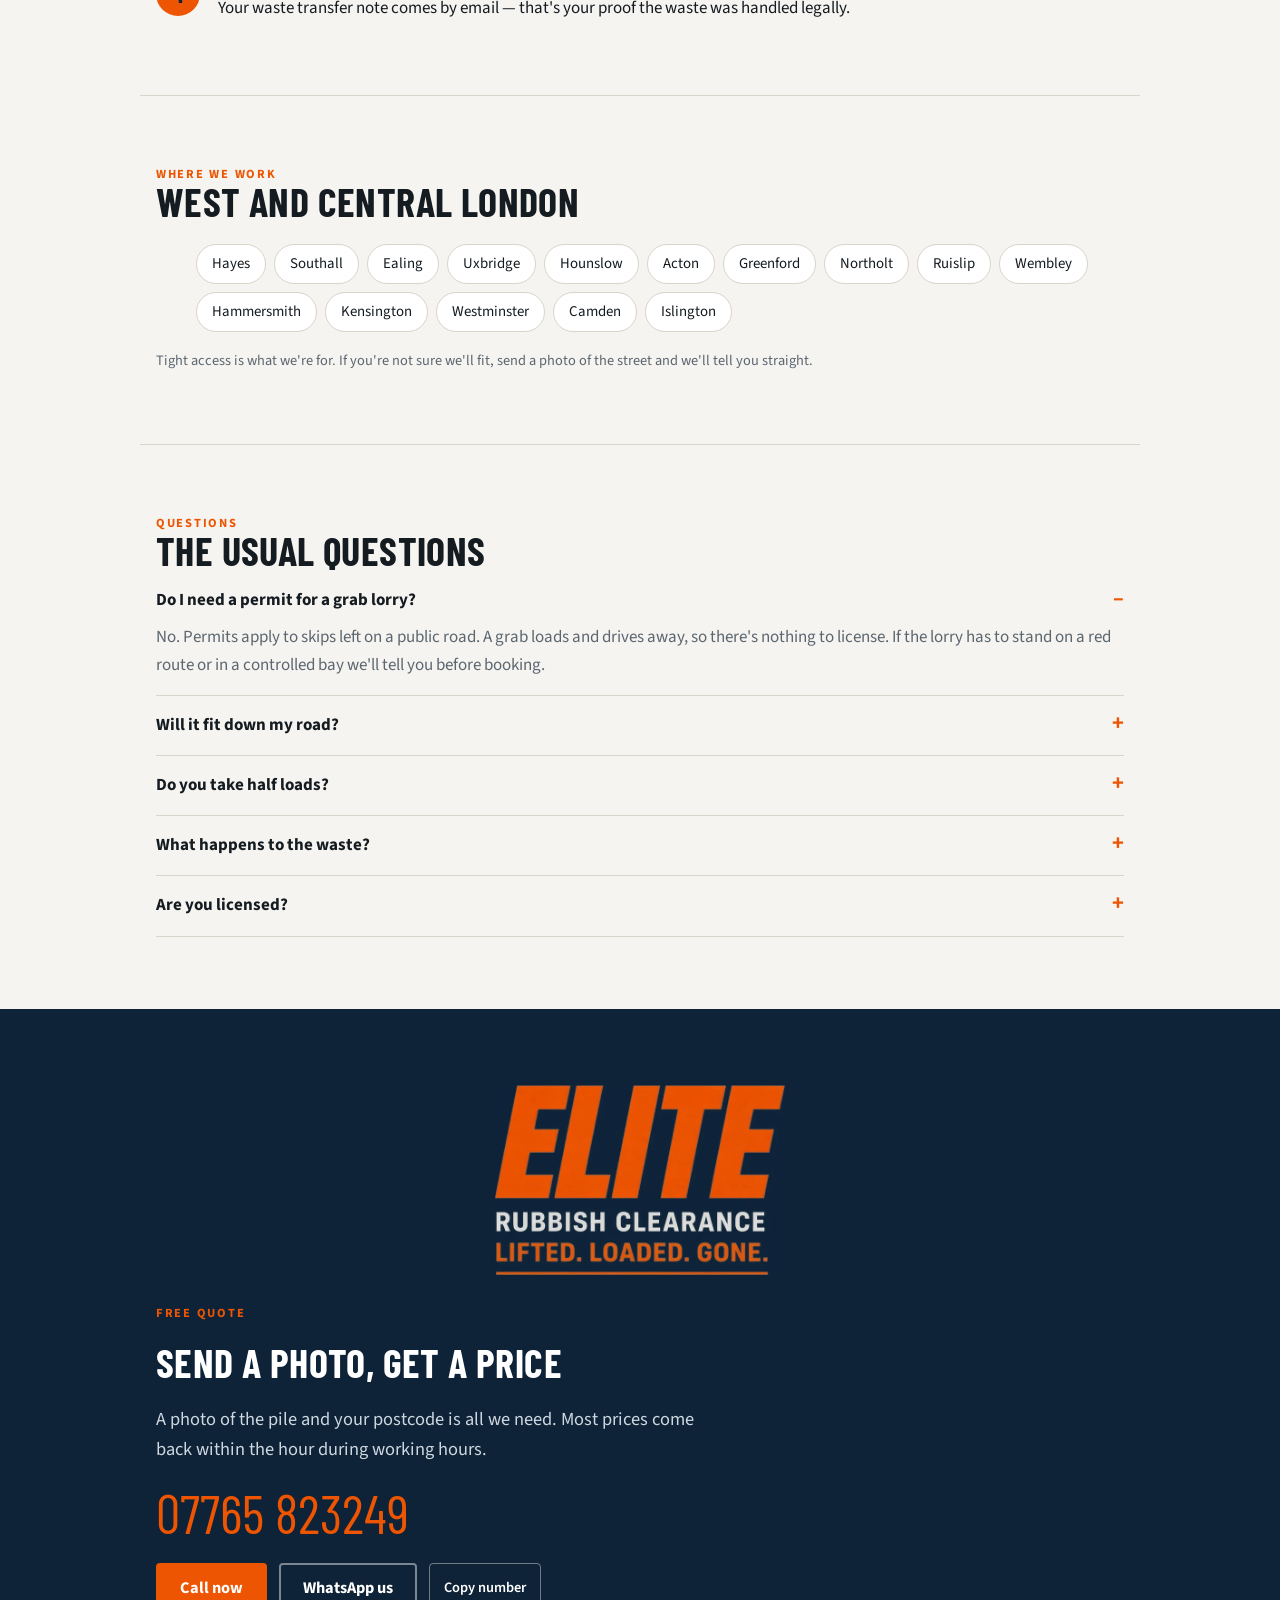
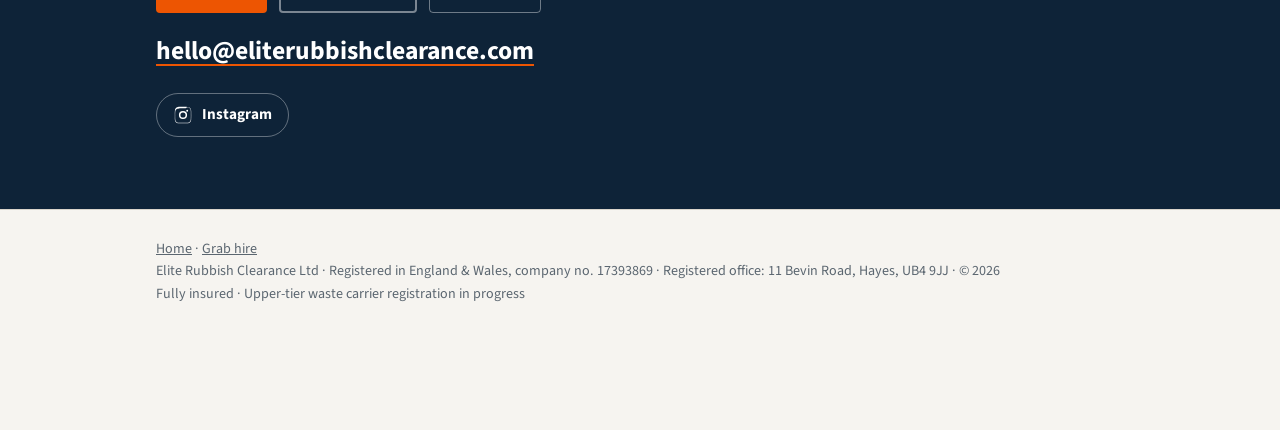
<file: services/grab-hire/index.html>
<!doctype html>
<html lang="en-GB">
<head>
<meta charset="utf-8">
<meta name="viewport" content="width=device-width,initial-scale=1,viewport-fit=cover">
<title>Grab Hire London | Small Grab Lorry, Tight Access, No Permit</title>
<meta name="description" content="Grab lorry hire across West and Central London. We reach where 8-wheelers can't, take half loads, and need no skip permit. Photo quotes: 07765 823249.">
<link rel="canonical" href="https://eliterubbishclearance.com/services/grab-hire/">
<meta name="theme-color" content="#0E2338">
<link rel="icon" type="image/png" sizes="32x32" href="/favicon-32.png">
<link rel="apple-touch-icon" href="/apple-touch-icon.png">
<meta property="og:type" content="website">
<meta property="og:site_name" content="Elite Rubbish Clearance">
<meta property="og:title" content="Grab Hire London | Small Grab Lorry, Tight Access, No Permit">
<meta property="og:description" content="Grab lorry hire across West and Central London. We reach where 8-wheelers can't, take half loads, and need no skip permit. Photo quotes: 07765 823249.">
<meta property="og:url" content="https://eliterubbishclearance.com/services/grab-hire/">
<meta property="og:image" content="https://eliterubbishclearance.com/img/j_grab.jpg">
<meta name="twitter:card" content="summary_large_image">
<script type="application/ld+json">{"@context":"https://schema.org","@type":"Service","name":"Grab Hire","serviceType":"Grab lorry hire","description":"Crane-equipped tipper hire for tight-access sites across West and Central London. Half loads taken, no skip permit required.","provider":{"@type":"LocalBusiness","name":"Elite Rubbish Clearance","legalName":"Elite Rubbish Clearance Ltd","url":"https://eliterubbishclearance.com/","telephone":"+44 7765 823249","email":"hello@eliterubbishclearance.com","address":{"@type":"PostalAddress","streetAddress":"11 Bevin Road","addressLocality":"Hayes","postalCode":"UB4 9JJ","addressCountry":"GB"}},"areaServed":{"@type":"City","name":"London"},"url":"https://eliterubbishclearance.com/services/grab-hire/"}</script>
<script type="application/ld+json">{"@context":"https://schema.org","@type":"FAQPage","mainEntity":[{"@type":"Question","name":"Do I need a permit for a grab lorry?","acceptedAnswer":{"@type":"Answer","text":"No. Permits apply to skips left on a public road. A grab loads and drives away, so there's nothing to license. If the lorry has to stand on a red route or in a controlled bay we'll tell you before booking."}},{"@type":"Question","name":"Will it fit down my road?","acceptedAnswer":{"@type":"Answer","text":"That's the reason we run this lorry. Send a photo of the access and we'll give you a straight answer."}},{"@type":"Question","name":"Do you take half loads?","acceptedAnswer":{"@type":"Answer","text":"Yes. Big grab firms want a full load before they'll make the trip. We don't."}},{"@type":"Question","name":"What happens to the waste?","acceptedAnswer":{"@type":"Answer","text":"It goes to a licensed transfer station, gets sorted, and as much as possible is recycled. You get a waste transfer note."}}]}</script>
<script type="application/ld+json">{"@context":"https://schema.org","@type":"BreadcrumbList","itemListElement":[{"@type":"ListItem","position":1,"name":"Home","item":"https://eliterubbishclearance.com/"},{"@type":"ListItem","position":2,"name":"Grab Hire","item":"https://eliterubbishclearance.com/services/grab-hire/"}]}</script>
<link rel="preconnect" href="https://fonts.googleapis.com">
<link rel="preconnect" href="https://fonts.gstatic.com" crossorigin>
<link rel="stylesheet" href="https://fonts.googleapis.com/css2?family=Barlow+Condensed:wght@600;700&family=Source+Sans+3:wght@400;600;700&display=swap">
<link rel="stylesheet" href="/assets/site.css">
</head>
<body>
<a class="brandbar" href="/" aria-label="Elite Rubbish Clearance home"><img src="/img/logoLight.webp" width="1000" height="495" class="on-light" alt="Elite Rubbish Clearance — lifted, loaded, gone"><img src="/img/logoDark.webp" width="1000" height="495" class="on-dark" alt="Elite Rubbish Clearance — lifted, loaded, gone"></a>

<header class="hero">
  <div class="hero-img" style="background-image:url(/img/j_grab.jpg)"></div><div class="hero-grad"></div>
  <div class="wrap hero-in">
    <p class="eyebrow"><a href="/" style="color:inherit">Home</a> · Grab hire</p>
    <h1>The grab lorry <span>that fits down your street</span></h1>
    <p class="lede">Most grab lorries in London are 8-wheelers, built for building sites with room to swing. They'll turn down a terraced street, a narrow lane or a gated estate without getting out of the cab. Ours won't.</p>
    <div class="cta">
      <a class="btn btn-a" href="tel:07765823249">Call 07765 823249</a>
      <a class="btn btn-b" href="https://wa.me/447765823249?text=Hi%2C%20I%27d%20like%20a%20price%20for%20a%20grab%20load.%20Here%27s%20a%20photo%20and%20my%20postcode%3A" rel="noopener">WhatsApp photos for a price</a>
    </div>
  </div>
</header>

<div class="strip"><div class="wrap">
  <div><p class="n">Tight access</p><p>A crane-equipped tipper. It lifts over walls and fences and loads from the road.</p></div>
  <div><p class="n">Half loads</p><p>The big operators want a full 12 tonnes to make the trip worth it. We don't.</p></div>
  <div><p class="n">No permit</p><p>Nothing stays on the road, so there's no council licence to arrange.</p></div>
</div></div>

<section class="wrap">
  <p class="eyebrow">What it's for</p>
  <h2>The jobs the big grabs turn down</h2>
  <p class="lede">We don't chase 15 tonnes of spoil off an open building site — there are 8-wheelers for that. We're for the awkward ones: terraced streets, back gardens, gated estates, controlled parking, and loads too small for anyone else to bother with.</p>
  <div class="grid">
    <div class="card"><h3>Garden clearances</h3><p>Soil, turf, overgrowth, old sheds, decking, fence panels and patio slabs. The crane lifts it over the fence, so nothing comes through your house.</p></div>
    <div class="card"><h3>Rubble and renovation waste</h3><p>Broken concrete, hardcore, bricks, timber and strip-out debris from extensions and refits.</p></div>
    <div class="card"><h3>Small muck away</h3><p>Spoil from footings, extensions and garden levelling, where a full-size grab can't get near the pile.</p></div>
    <div class="card"><h3>Fly-tipped waste</h3><p>Dumped piles on estates, in bin stores and yards. Cleared in one visit, with before and after photos for the managing agent.</p></div>
    <div class="card"><h3>Bulk household clearance</h3><p>Where there's more than a van's worth but less than a full skip lorry's.</p></div>
  </div>
  <p class="note">We can't take asbestos, chemicals, fuels, oils, gas cylinders or clinical waste. Ask us and we'll tell you who can.</p>
</section>

<section class="wrap" style="border-top:1px solid var(--line)">
  <p class="eyebrow">Before you book a skip</p>
  <h2>Why not just get a skip?</h2>
  <div class="tbl-wrap">
  <table>
    <thead><tr><th></th><th>A skip</th><th>Our grab</th></tr></thead>
    <tbody>
      <tr><td>Council permit</td><td>Needed on any public road, plus a pavement licence in much of central London</td><td>None — nothing stays on the road</td></tr>
      <tr><td>Time on site</td><td>Days, sometimes a week</td><td>Usually under an hour</td></tr>
      <tr><td>Who loads it</td><td>You do</td><td>We do</td></tr>
      <tr><td>Access</td><td>Needs a clear spot big enough to drop and collect</td><td>Loads from the road, reaches over walls and fences</td></tr>
      <tr><td>What you pay for</td><td>The full skip, filled or not</td><td>The space you actually use</td></tr>
      <tr><td>Overnight fly-tipping into it</td><td>Your problem</td><td>Doesn't happen</td></tr>
    </tbody>
  </table>
  </div>
</section>

<section class="wrap" id="photos" style="border-top:1px solid var(--line)">
  <p class="eyebrow">Recent jobs</p>
  <h2>The grab at work</h2>
  <div class="jobs">
    <img src="/img/j_grab.jpg" width="900" height="675" loading="lazy" decoding="async" alt="The grab loading garden waste over a wall on a residential street">
    <img src="/img/j_flytip.jpg" width="1050" height="1400" loading="lazy" decoding="async" alt="Clearing a fly-tipped pile along an industrial estate fence line, the lorry loaded alongside">
    <img src="/img/j_yard.jpg" width="675" height="900" loading="lazy" decoding="async" alt="Mixed rubbish in a back yard before clearance">
    <img src="/img/tip.jpg" width="900" height="675" loading="lazy" decoding="async" alt="The grab lorry tipping a cleared load at a licensed transfer station">
  </div>
  <p class="note">Tap any photo to see it full size.</p>
</section>

<section class="wrap" style="border-top:1px solid var(--line)">
  <p class="eyebrow">Prices</p>
  <h2>Priced per job, not per guess</h2>
  <p class="lede">Two loads that look identical can cost very different amounts to tip. Rubble is heavy and cheap; mixed household waste is light and dear. So we price from a photo rather than publishing a number that would be wrong for half the jobs.</p>
  <ul class="checks">
    <li>Fixed price back, usually within the hour</li>
    <li>Includes loading, transport, tipping and your waste transfer note</li>
    <li>It doesn't change unless the job does</li>
    <li>No call-out charge</li>
    <li>No charge at all if we arrive and can't take it</li>
  </ul>
</section>

<section class="wrap" style="border-top:1px solid var(--line)">
  <p class="eyebrow">How it works</p>
  <h2>Four steps, start to finish</h2>
  <div class="steps">
    <div class="step"><div><h3>Send a photo</h3><p>WhatsApp a picture of the pile and your postcode to 07765 823249. If access is tight, send a shot of the street too.</p></div></div>
    <div class="step"><div><h3>Get a fixed price</h3><p>Usually back within the hour during working hours.</p></div></div>
    <div class="step"><div><h3>We book a slot</h3><p>We'll tell you where the lorry needs to stand before the day.</p></div></div>
    <div class="step"><div><h3>We load and sweep up</h3><p>Your waste transfer note comes by email — that's your proof the waste was handled legally.</p></div></div>
  </div>
</section>

<section class="wrap" style="border-top:1px solid var(--line)">
  <p class="eyebrow">Where we work</p>
  <h2>West and central London</h2>
  <ul class="areas">
    <li>Hayes</li><li>Southall</li><li>Ealing</li><li>Uxbridge</li><li>Hounslow</li><li>Acton</li><li>Greenford</li><li>Northolt</li><li>Ruislip</li><li>Wembley</li><li>Hammersmith</li><li>Kensington</li><li>Westminster</li><li>Camden</li><li>Islington</li>
  </ul>
  <p class="note">Tight access is what we're for. If you're not sure we'll fit, send a photo of the street and we'll tell you straight.</p>
</section>

<section class="wrap" style="border-top:1px solid var(--line)">
  <p class="eyebrow">Questions</p>
  <h2>The usual questions</h2>
  <details open><summary>Do I need a permit for a grab lorry?</summary><p>No. Permits apply to skips left on a public road. A grab loads and drives away, so there's nothing to license. If the lorry has to stand on a red route or in a controlled bay we'll tell you before booking.</p></details>
  <details><summary>Will it fit down my road?</summary><p>That's the reason we run this lorry rather than an 8-wheeler. Send a photo of the access and we'll give you a straight answer — including if the answer is no.</p></details>
  <details><summary>Do you take half loads?</summary><p>Yes. Big grab firms want a full load before they'll make the trip. We don't.</p></details>
  <details><summary>What happens to the waste?</summary><p>It goes to a licensed transfer station, gets sorted, and as much as possible is recycled rather than landfilled. You get a waste transfer note.</p></details>
  <details><summary>Are you licensed?</summary><p>Elite Rubbish Clearance Ltd is registered in England &amp; Wales (no. 17393869) and fully insured. Our upper-tier waste carrier registration is in progress; once it's issued the number will be published here and checkable on the Environment Agency's public register.</p></details>
</section>

<section class="contact" id="quote">
  <div class="wrap">
    <div class="brandfoot"><img src="/img/wordDark.webp" width="640" height="420" loading="lazy" decoding="async" alt="Elite Rubbish Clearance"></div>
    <p class="eyebrow" style="color:var(--yellow)">Free quote</p>
    <h2 style="color:#fff">Send a photo, get a price</h2>
    <p class="lede">A photo of the pile and your postcode is all we need. Most prices come back within the hour during working hours.</p>
    <p class="num" id="tel">07765 823249</p>
    <div class="cta">
      <a class="btn btn-a" href="tel:07765823249">Call now</a>
      <a class="btn btn-b" href="https://wa.me/447765823249?text=Hi%2C%20I%27d%20like%20a%20price%20for%20a%20grab%20load.%20Here%27s%20a%20photo%20and%20my%20postcode%3A" rel="noopener">WhatsApp us</a>
      <button class="copy" id="copybtn" type="button">Copy number</button>
    </div>
    <p class="mail"><a href="mailto:hello@eliterubbishclearance.com">hello@eliterubbishclearance.com</a></p>
    <p class="social">
      <a href="https://www.instagram.com/eliterubbishclearanceltd/" target="_blank" rel="noopener me" aria-label="Elite Rubbish Clearance on Instagram"><svg viewBox="0 0 24 24" aria-hidden="true" focusable="false"><path fill="currentColor" d="M12 2.2c3.2 0 3.6 0 4.9.07 1.2.05 1.8.25 2.2.42.6.22 1 .48 1.4.9.43.42.7.82.9 1.4.18.4.38 1 .43 2.2.06 1.3.07 1.7.07 4.9s0 3.6-.07 4.9c-.05 1.2-.25 1.8-.42 2.2-.22.6-.48 1-.9 1.4-.42.43-.82.7-1.4.9-.4.18-1 .38-2.2.43-1.3.06-1.7.07-4.9.07s-3.6 0-4.9-.07c-1.2-.05-1.8-.25-2.2-.42-.6-.22-1-.48-1.4-.9-.43-.42-.7-.82-.9-1.4-.18-.4-.38-1-.43-2.2C2.2 15.6 2.2 15.2 2.2 12s0-3.6.07-4.9c.05-1.2.25-1.8.42-2.2.22-.6.48-1 .9-1.4.42-.43.82-.7 1.4-.9.4-.18 1-.38 2.2-.43C8.4 2.2 8.8 2.2 12 2.2zm0 1.8c-3.1 0-3.5 0-4.7.07-1.1.05-1.7.24-2.1.4-.5.2-.9.44-1.3.84-.4.4-.64.8-.84 1.3-.16.4-.35 1-.4 2.1C2.6 9.9 2.6 10.3 2.6 12s0 3.5.07 4.7c.05 1.1.24 1.7.4 2.1.2.5.44.9.84 1.3.4.4.8.64 1.3.84.4.16 1 .35 2.1.4 1.2.06 1.6.07 4.7.07s3.5 0 4.7-.07c1.1-.05 1.7-.24 2.1-.4.5-.2.9-.44 1.3-.84.4-.4.64-.8.84-1.3.16-.4.35-1 .4-2.1.06-1.2.07-1.6.07-4.7s0-3.5-.07-4.7c-.05-1.1-.24-1.7-.4-2.1a3.5 3.5 0 0 0-.84-1.3 3.5 3.5 0 0 0-1.3-.84c-.4-.16-1-.35-2.1-.4C15.5 4 15.1 4 12 4zm0 3.1a4.9 4.9 0 1 1 0 9.8 4.9 4.9 0 0 1 0-9.8zm0 8a3.1 3.1 0 1 0 0-6.2 3.1 3.1 0 0 0 0 6.2zm6.2-8.2a1.15 1.15 0 1 1-2.3 0 1.15 1.15 0 0 1 2.3 0z"/></svg><span>Instagram</span></a>
    </p>

  </div>
</section>

<footer><div class="wrap">
  <p><a href="/">Home</a> · <a href="/services/grab-hire/">Grab hire</a></p>
  <p>Elite Rubbish Clearance Ltd · Registered in England &amp; Wales, company no. 17393869 · Registered office: 11 Bevin Road, Hayes, UB4 9JJ · © 2026</p>
  <p>Fully insured · Upper-tier waste carrier registration in progress</p>
</div></footer>


<nav class="callbar" aria-label="Contact">
  <a class="c-call" href="tel:07765823249" aria-label="Call 07765 823249"><svg class="c-ico" viewBox="0 0 24 24" aria-hidden="true" focusable="false"><path fill="currentColor" d="M6.6 10.8a15.1 15.1 0 0 0 6.6 6.6l2.2-2.2c.3-.3.7-.4 1-.2 1.2.4 2.4.6 3.6.6.6 0 1 .4 1 1V20c0 .6-.4 1-1 1A17 17 0 0 1 3 4c0-.6.4-1 1-1h3.5c.6 0 1 .4 1 1 0 1.3.2 2.5.6 3.6.1.4 0 .8-.2 1l-2.3 2.2z"/></svg><span class="c-num">07765 823249</span></a>
  <a class="c-wa" href="https://wa.me/447765823249?text=Hi%2C%20I%27d%20like%20a%20price%20for%20a%20clearance.%20Here%27s%20a%20photo%20and%20my%20postcode%3A" rel="noopener" aria-label="Message us on WhatsApp"><svg class="c-ico" viewBox="0 0 24 24" aria-hidden="true" focusable="false"><path fill="currentColor" d="M12 2a10 10 0 0 0-8.6 15l-1.3 4.6 4.8-1.3A10 10 0 1 0 12 2zm5.3 14c-.2.6-1.3 1.2-1.8 1.2-.5.1-1 .1-1.7-.1-.4-.1-.9-.3-1.5-.6a11 11 0 0 1-4.3-4.4c-.4-.6-.7-1.3-.7-2 0-.7.3-1.3.5-1.5.2-.3.5-.4.7-.4h.5c.2 0 .4 0 .6.5l.8 1.9c0 .2 0 .3-.1.5l-.4.5c-.1.1-.3.3-.1.6.2.3.7 1.1 1.4 1.8.9.8 1.7 1.1 2 1.2.2.1.4.1.6-.1l.8-.9c.2-.2.4-.2.6-.1l1.8.9c.2.1.4.2.4.3.1.2.1.6-.1 1.2z"/></svg><span>WhatsApp</span></a>
</nav>
<script src="/assets/site.js" defer></script>
</body>
</html>
</file>
<file: assets/site.css>
img{max-width:100%}[hidden]:not([hidden=until-found i]){display:none!important}
:root{
  --navy:#0E2338; --navy-2:#16334f; --ink:#141b21; --paper:#F6F4F0; --card:#ffffff;
  --line:#d9d4cb; --muted:#5b6670; --green:#ED5502; --yellow:#ED5502; --shade:rgba(14,35,56,.06);
  --bg:var(--paper); --fg:var(--ink);
}
@media (prefers-color-scheme: dark){:root:not([data-theme="light"]){
  color-scheme:dark; --bg:#0d1319; --fg:#eceae6; --card:#151d25; --paper:#0d1319;
  --line:#2a343d; --muted:#9aa5ae; --navy:#0b1a2a; --navy-2:#13293f; --shade:rgba(255,255,255,.06);
}}
:root[data-theme="dark"]{
  color-scheme:dark; --bg:#0d1319; --fg:#eceae6; --card:#151d25; --paper:#0d1319;
  --line:#2a343d; --muted:#9aa5ae; --navy:#0b1a2a; --navy-2:#13293f; --shade:rgba(255,255,255,.06);
}
*{box-sizing:border-box}
body{margin:0;background:var(--bg);color:var(--fg);font:400 17px/1.6 "Source Sans 3",system-ui,sans-serif;-webkit-font-smoothing:antialiased}
h1,h2,h3,.dsp{font-family:"Barlow Condensed","Arial Narrow",system-ui,sans-serif;font-weight:700;text-transform:uppercase;letter-spacing:.01em;text-wrap:balance;margin:0}
h1{font-size:clamp(2.4rem,8vw,4.2rem);line-height:.98}
h2{font-size:clamp(1.7rem,4.6vw,2.5rem);line-height:1.05}
h3{font-size:1.25rem;line-height:1.15}
p{margin:0}
a{color:inherit}
.wrap{max-width:1000px;margin-inline:auto;padding-inline:16px}
section{padding-block:clamp(40px,7vw,72px)}
.eyebrow{font:700 .78rem/1 "Source Sans 3",sans-serif;letter-spacing:.14em;text-transform:uppercase;color:var(--green)}
.lede{font-size:1.15rem;color:var(--muted);max-width:60ch}
/* hero */
.hero{position:relative;background:var(--navy);color:#fff;overflow:hidden}
.hero-img{position:absolute;inset:0;background-size:cover;background-position:center;opacity:.5}
.hero-grad{position:absolute;inset:0;background:linear-gradient(105deg,rgba(9,22,36,.95) 0%,rgba(9,22,36,.82) 45%,rgba(9,22,36,.25) 100%)}
.hero-in{position:relative;padding-block:clamp(48px,9vw,96px);display:grid;gap:22px}
.hero h1 span{color:var(--yellow);display:block}
.hero .lede{color:#cfd8e1}
.slogan{font:700 clamp(1.5rem,5.2vw,2.2rem)/1 "Barlow Condensed","Arial Narrow",system-ui,sans-serif;text-transform:uppercase;letter-spacing:.06em;color:#fff;margin-top:-8px}
.slogan span{color:var(--yellow)}
.cta{display:flex;flex-wrap:wrap;gap:12px}
.btn{display:inline-flex;align-items:center;gap:9px;font:700 1.02rem/1 "Source Sans 3",sans-serif;padding:15px 22px;border-radius:4px;text-decoration:none;border:2px solid transparent}
.btn-a{background:var(--green);color:#fff}
.btn-b{background:transparent;color:#fff;border-color:rgba(255,255,255,.45)}
/* strip */
.strip{background:var(--navy-2);color:#fff}
.strip .wrap{display:grid;grid-template-columns:repeat(3,1fr);gap:24px;padding-block:28px}
.strip .n{font-family:"Barlow Condensed",sans-serif;font-size:2rem;color:var(--yellow);line-height:1}
.strip p{font-size:.95rem;color:#c8d3dd}
/* cards */
.grid{display:grid;gap:20px;grid-template-columns:repeat(auto-fit,minmax(240px,1fr));margin-top:28px}
.card{background:var(--card);border:1px solid var(--line);border-radius:6px;padding:22px;display:grid;gap:9px;align-content:start}
.card p{color:var(--muted);font-size:.98rem}
/* steps */
.steps{counter-reset:s;display:grid;gap:18px;margin-top:28px}
.step{display:grid;grid-template-columns:auto 1fr;gap:18px;align-items:start}
.step::before{counter-increment:s;content:counter(s);font-family:"Barlow Condensed",sans-serif;font-size:1.5rem;font-weight:700;color:var(--navy);background:var(--yellow);width:44px;height:44px;display:grid;place-items:center;border-radius:50%}
/* price */
table{width:100%;border-collapse:collapse;font-variant-numeric:tabular-nums;margin-top:24px}
th,td{text-align:left;padding:14px 12px;border-bottom:1px solid var(--line)}
th{font:700 .78rem/1 "Source Sans 3",sans-serif;letter-spacing:.1em;text-transform:uppercase;color:var(--muted)}
td.price{font-family:"Barlow Condensed",sans-serif;font-size:1.5rem;color:var(--green);white-space:nowrap}
.tbl-wrap{overflow-x:auto}
.note{font-size:.9rem;color:var(--muted);margin-top:12px}
/* gallery */
.gal{display:grid;gap:12px;grid-template-columns:repeat(auto-fit,minmax(220px,1fr));margin-top:24px}
.gal img{width:100%;height:220px;object-fit:cover;border-radius:6px;display:block}
/* faq */
details{border-bottom:1px solid var(--line);padding:16px 0}
summary{font-weight:700;cursor:pointer;list-style:none;display:flex;justify-content:space-between;gap:16px}
summary::-webkit-details-marker{display:none}
summary::after{content:"+";color:var(--green);font-size:1.4rem;line-height:1}
details[open] summary::after{content:"–"}
details p{color:var(--muted);padding-top:10px}
/* areas */
.areas{display:flex;flex-wrap:wrap;gap:8px;margin-top:22px}
.areas li{list-style:none;border:1px solid var(--line);border-radius:999px;padding:7px 15px;font-size:.93rem;background:var(--card)}
/* contact */
.contact{background:var(--navy);color:#fff}
.contact .wrap{display:grid;gap:22px}
.contact .lede{color:#cfd8e1}
.num{font-family:"Barlow Condensed",sans-serif;font-size:clamp(2.2rem,7vw,3.4rem);color:var(--yellow);line-height:1;user-select:all}
footer{font-size:.88rem;color:var(--muted);padding-block:28px;border-top:1px solid var(--line)}
.mail{font:700 clamp(1.15rem,5vw,1.6rem)/1.25 "Source Sans 3",sans-serif;overflow-wrap:anywhere}
.mail a{color:#fff;text-decoration:underline;text-decoration-color:var(--yellow);text-decoration-thickness:2px;text-underline-offset:5px}
/* reviews */
.rv-sum{display:flex;flex-wrap:wrap;align-items:center;gap:6px 14px;margin-top:18px}
.rv-score{font-family:"Barlow Condensed",sans-serif;font-weight:700;font-size:2.6rem;line-height:1}
.rv-stars{color:var(--yellow);letter-spacing:.1em;font-size:.95rem}
.rv-stars-lg{font-size:1.35rem}
.rv-count{color:var(--muted);font-weight:600}
.rv-link{color:var(--green);font-weight:700;text-decoration:none;border-bottom:2px solid currentColor}
.rv-grid{columns:3 260px;column-gap:16px;margin-top:24px}
.rv{break-inside:avoid;margin:0 0 16px;background:var(--card);border:1px solid var(--line);border-left:3px solid var(--yellow);border-radius:6px;padding:18px 20px;display:grid;gap:10px}
.rv blockquote{margin:0;font-size:1rem;line-height:1.55}
.rv figcaption{font-size:.88rem;color:var(--muted)}
.rv figcaption b{color:var(--fg)}
.rv-sub{margin-top:36px}
/* photos */
.ba-grid{display:grid;gap:12px;grid-template-columns:repeat(2,1fr);margin-top:24px}
.ba-grid img{width:100%;aspect-ratio:4/3;object-fit:cover;border-radius:6px;display:block;background:var(--shade)}
.jobs{display:grid;gap:10px;grid-template-columns:repeat(4,1fr);margin-top:16px}
.jobs img{width:100%;aspect-ratio:1;object-fit:cover;border-radius:6px;display:block;background:var(--shade)}
.gal{grid-template-columns:repeat(3,1fr)}
@media (max-width:560px){.ba-grid{grid-template-columns:1fr}.jobs,.gal{grid-template-columns:repeat(2,1fr)}.gal img{height:150px}}
.copy{background:transparent;border:1px solid rgba(255,255,255,.4);color:#fff;border-radius:4px;padding:9px 14px;font:600 .9rem "Source Sans 3",sans-serif;cursor:pointer}
:focus-visible{outline:3px solid var(--yellow);outline-offset:2px}
@media (max-width:560px){.strip .wrap{grid-template-columns:1fr;gap:16px}}
@media (prefers-reduced-motion:reduce){*{animation:none!important;transition:none!important}}
/* page-2 additions */
.compare{display:grid;gap:0;grid-template-columns:1fr 1fr;margin-top:26px;border:1px solid var(--line);border-radius:6px;overflow:hidden}
.compare>div{padding:20px}
.compare .them{background:var(--shade)}
.compare h3{font-size:1.05rem;margin-bottom:10px}
.compare ul{margin:0;padding-left:18px;color:var(--muted);font-size:.97rem;display:grid;gap:7px}
.compare .us{background:var(--card);border-left:3px solid var(--green)}
.quote{display:grid;gap:10px;background:var(--card);border:1px solid var(--line);border-left:3px solid var(--yellow);border-radius:6px;padding:20px}
.quote p{font-size:1rem}
.quote .who{font-size:.88rem;color:var(--muted);font-weight:600}
.stars{color:var(--yellow);letter-spacing:.12em;font-size:.95rem}
.ba{display:grid;gap:12px;grid-template-columns:1fr 1fr;margin-top:24px}
.ba figure{margin:0;display:grid;gap:8px}
.ba img{width:100%;height:260px;object-fit:cover;border-radius:6px;display:block}
.ba figcaption{font:700 .75rem/1 "Source Sans 3",sans-serif;letter-spacing:.12em;text-transform:uppercase;color:var(--muted)}
.checks{columns:2;column-gap:28px;margin:22px 0 0;padding:0;list-style:none}
.checks li{break-inside:avoid;padding:7px 0 7px 26px;position:relative;color:var(--muted)}
.checks li::before{content:"✓";position:absolute;left:0;color:var(--green);font-weight:700}
@media (max-width:560px){.compare,.ba{grid-template-columns:1fr}.checks{columns:1}}

/* brand header */
/* Logo band: always the white-background artwork on a white band, in every
   colour scheme. Previously dark mode swapped in the dark-background logo but
   left the band white, so the logo rendered as a black tile floating on white. */
.brandbar{background:#fff;display:flex;justify-content:center;align-items:center;padding:18px 16px 14px}
.brandbar img{width:auto;height:auto;max-width:min(430px,86vw);max-height:150px;object-fit:contain;display:block}
.brandbar img.on-light{display:block!important}
.brandbar img.on-dark{display:none!important}
.brandfoot{display:flex;justify-content:center;padding-block:4px 10px}
.brandfoot img{width:min(290px,66vw);height:auto;display:block}
@media (max-width:480px){.brandbar{padding:14px 14px 12px}.brandbar img{max-width:90vw;max-height:124px}}
@media (max-width:360px){.brandbar img{max-height:108px}}

/* Phone layout */
html,body{max-width:100%;overflow-x:hidden}
@media (max-width:560px){
  .hero-in{gap:18px}
  h1{font-size:clamp(2.05rem,8.6vw,2.8rem)}
  .slogan{letter-spacing:.03em}
  .hero .lede,.contact .lede{font-size:1.05rem}
  .cta{flex-direction:column;align-items:stretch;gap:10px}
  .cta .btn{width:100%;justify-content:center;min-height:54px;padding:0 18px;font-size:1.05rem}
  .cta .copy{width:100%;min-height:50px}
  .mail{font-size:1.1rem}
  .num{word-break:keep-all}
}

/* ============================================================
   Photo viewer + mobile sizing
   Phone-first: photos are the main sales tool on this site, so
   they get bigger tiles on small screens and a tap-to-enlarge
   viewer. Grids below were 4-across (jobs) and 2-across on
   phones, which rendered the detail unreadable.
   ============================================================ */

/* Bigger tiles on phones.
   The before/after shots are native 4:3 composites — holding that
   ratio means the "after" half is never cropped off. Job shots are
   a mix of portrait and landscape, so they stay square thumbnails
   for scanning and the lightbox shows them whole. */
@media (max-width:620px){
  .jobs{grid-template-columns:repeat(2,1fr);gap:8px}
  .ba-grid{grid-template-columns:1fr;gap:10px}
  .ba-grid img{aspect-ratio:4/3}
}

/* Tappable affordance */
.ba-grid img,.jobs img,.gal img{cursor:zoom-in;transition:transform .18s ease,filter .18s ease}
@media (hover:hover){.ba-grid img:hover,.jobs img:hover,.gal img:hover{filter:brightness(1.06)}}

/* Lightbox */
.lb{position:fixed;inset:0;z-index:999;background:rgba(8,14,20,.96);display:none;
    align-items:center;justify-content:center;touch-action:pan-y;overscroll-behavior:contain}
.lb[open],.lb.on{display:flex}
.lb figure{margin:0;max-width:100%;max-height:100%;display:grid;gap:12px;
           justify-items:center;align-content:center;padding:56px 12px 76px}
.lb img{max-width:min(100vw - 24px,1200px);max-height:calc(100dvh - 150px);
        width:auto;height:auto;object-fit:contain;border-radius:6px;display:block}
.lb figcaption{color:#e8edf2;font-size:.95rem;line-height:1.45;text-align:center;
               max-width:60ch;text-wrap:balance}
.lb-btn{position:absolute;background:rgba(255,255,255,.1);border:1px solid rgba(255,255,255,.3);
        color:#fff;border-radius:999px;cursor:pointer;display:grid;place-items:center;
        width:52px;height:52px;font-size:1.6rem;line-height:1;padding:0;
        -webkit-tap-highlight-color:transparent}
.lb-btn:hover{background:rgba(255,255,255,.2)}
.lb-close{top:14px;right:14px;font-size:1.5rem}
.lb-prev{left:10px;top:50%;transform:translateY(-50%)}
.lb-next{right:10px;top:50%;transform:translateY(-50%)}
.lb-count{position:absolute;bottom:18px;left:50%;transform:translateX(-50%);
          color:#aab6c2;font-size:.9rem;font-weight:600;letter-spacing:.04em}
@media (max-width:560px){
  .lb figure{padding:52px 8px 86px}
  .lb-prev{left:8px}.lb-next{right:8px}
  .lb-btn{width:46px;height:46px}
}
body.lb-open{overflow:hidden}

/* Always-visible contact bar.
   The number is the whole point of this site, so it stays on screen
   at every size. On phones it's a full-width bar pinned to the
   bottom; on larger screens it becomes a floating pill in the
   bottom-right corner so it never covers the content. */
.callbar{position:fixed;z-index:300;display:flex;gap:8px;
         right:18px;bottom:18px;
         padding:8px;border-radius:999px;
         background:color-mix(in srgb,var(--card) 94%,transparent);
         border:1px solid var(--line);
         box-shadow:0 8px 28px rgba(8,18,28,.22),0 2px 6px rgba(8,18,28,.12);
         backdrop-filter:saturate(1.3) blur(10px)}
.callbar a{display:inline-flex;align-items:center;justify-content:center;gap:9px;
           min-height:48px;padding:0 20px;border-radius:999px;text-decoration:none;
           font:700 1.05rem/1 "Source Sans 3",sans-serif;white-space:nowrap;
           -webkit-tap-highlight-color:transparent}
.callbar .c-call{background:var(--green);color:#fff;font-variant-numeric:tabular-nums}
.callbar .c-wa{background:#25D366;color:#07261a}
.callbar .c-ico{width:20px;height:20px;flex:none}
@media (hover:hover){.callbar a:hover{filter:brightness(1.07)}}
body{padding-bottom:96px}

/* Phones: full-width bar, number still shown in full */
@media (max-width:760px){
  .callbar{left:0;right:0;bottom:0;display:grid;grid-template-columns:1.35fr 1fr;
           gap:8px;border-radius:0;padding:9px 10px
           calc(9px + env(safe-area-inset-bottom,0px));
           border:0;border-top:1px solid var(--line);
           background:color-mix(in srgb,var(--bg) 93%,transparent);
           box-shadow:0 -4px 18px rgba(8,18,28,.14)}
  .callbar a{min-height:52px;padding:0 10px;border-radius:9px;font-size:1.02rem}
  body{padding-bottom:82px}
  .lb-count{bottom:88px}
}
@media (max-width:360px){
  .callbar a{font-size:.95rem;gap:6px}
  .callbar .c-ico{width:17px;height:17px}
}

/* Bigger tap targets on phones */
@media (max-width:560px){
  summary{padding-block:4px;min-height:44px;align-items:center}
  .areas li{padding:9px 16px}
}

/* Social links — sits in the dark contact block, so it inherits
   white text and uses the brand yellow on hover. */
.social{display:flex;flex-wrap:wrap;gap:10px;margin-top:4px}
.social a{display:inline-flex;align-items:center;gap:9px;
          padding:10px 16px;border-radius:999px;text-decoration:none;
          border:1px solid rgba(255,255,255,.35);color:#fff;
          font:700 .95rem/1 "Source Sans 3",sans-serif;min-height:44px;
          -webkit-tap-highlight-color:transparent}
.social a svg{width:20px;height:20px;flex:none}
@media (hover:hover){
  .social a:hover{border-color:var(--yellow);color:var(--yellow);background:rgba(255,255,255,.06)}
}
</file>
